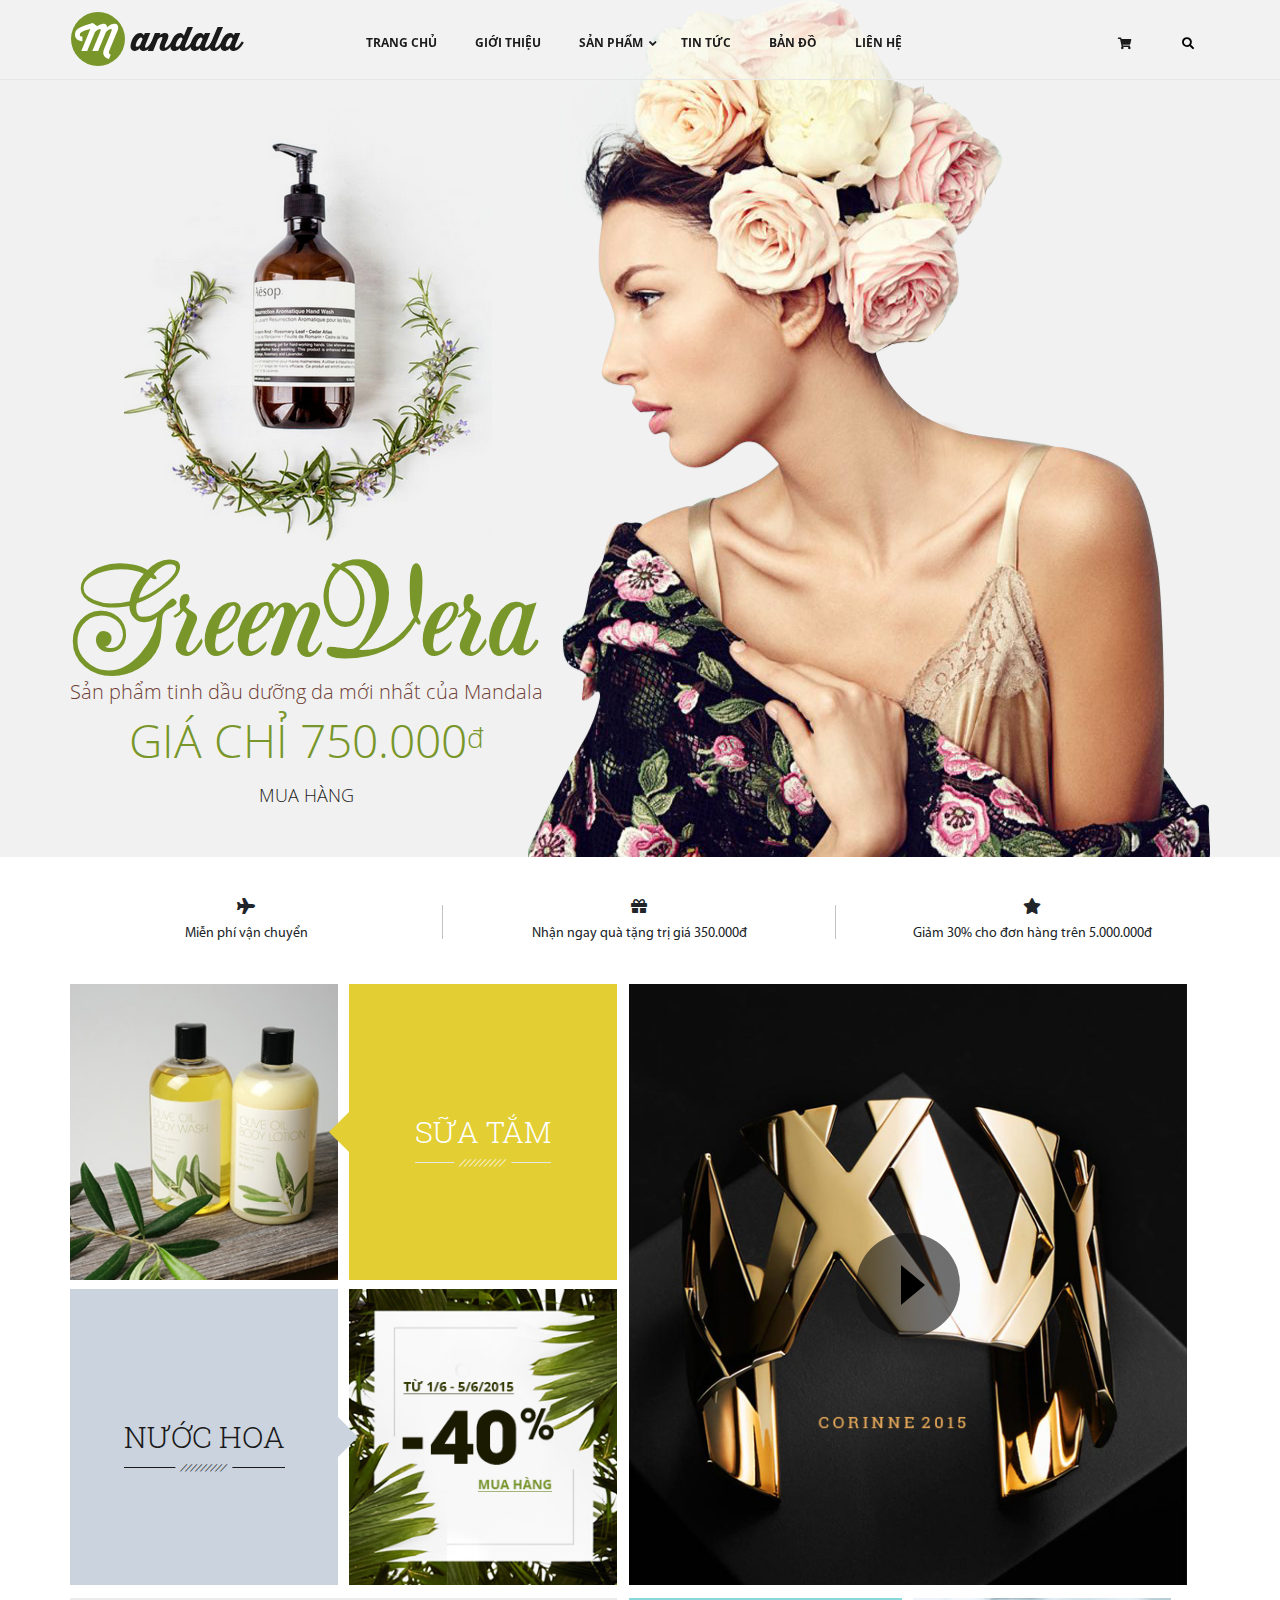
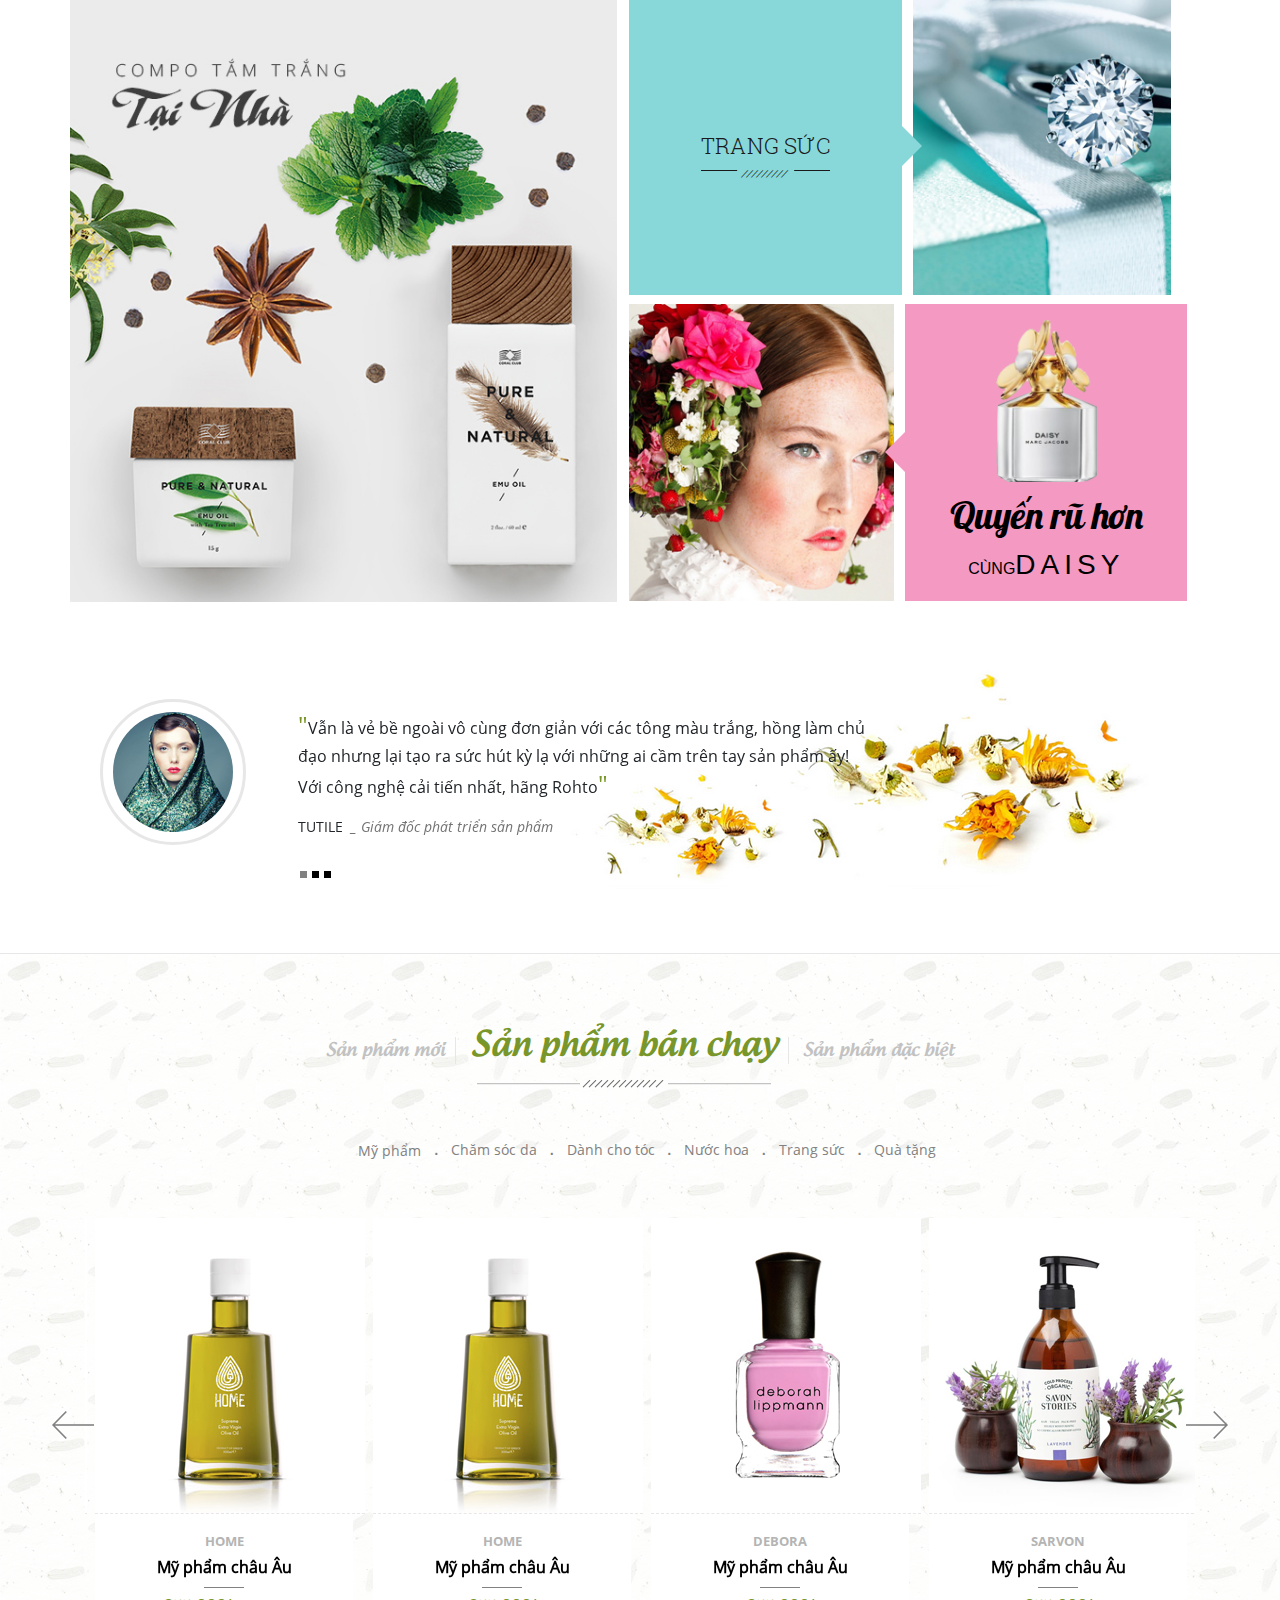
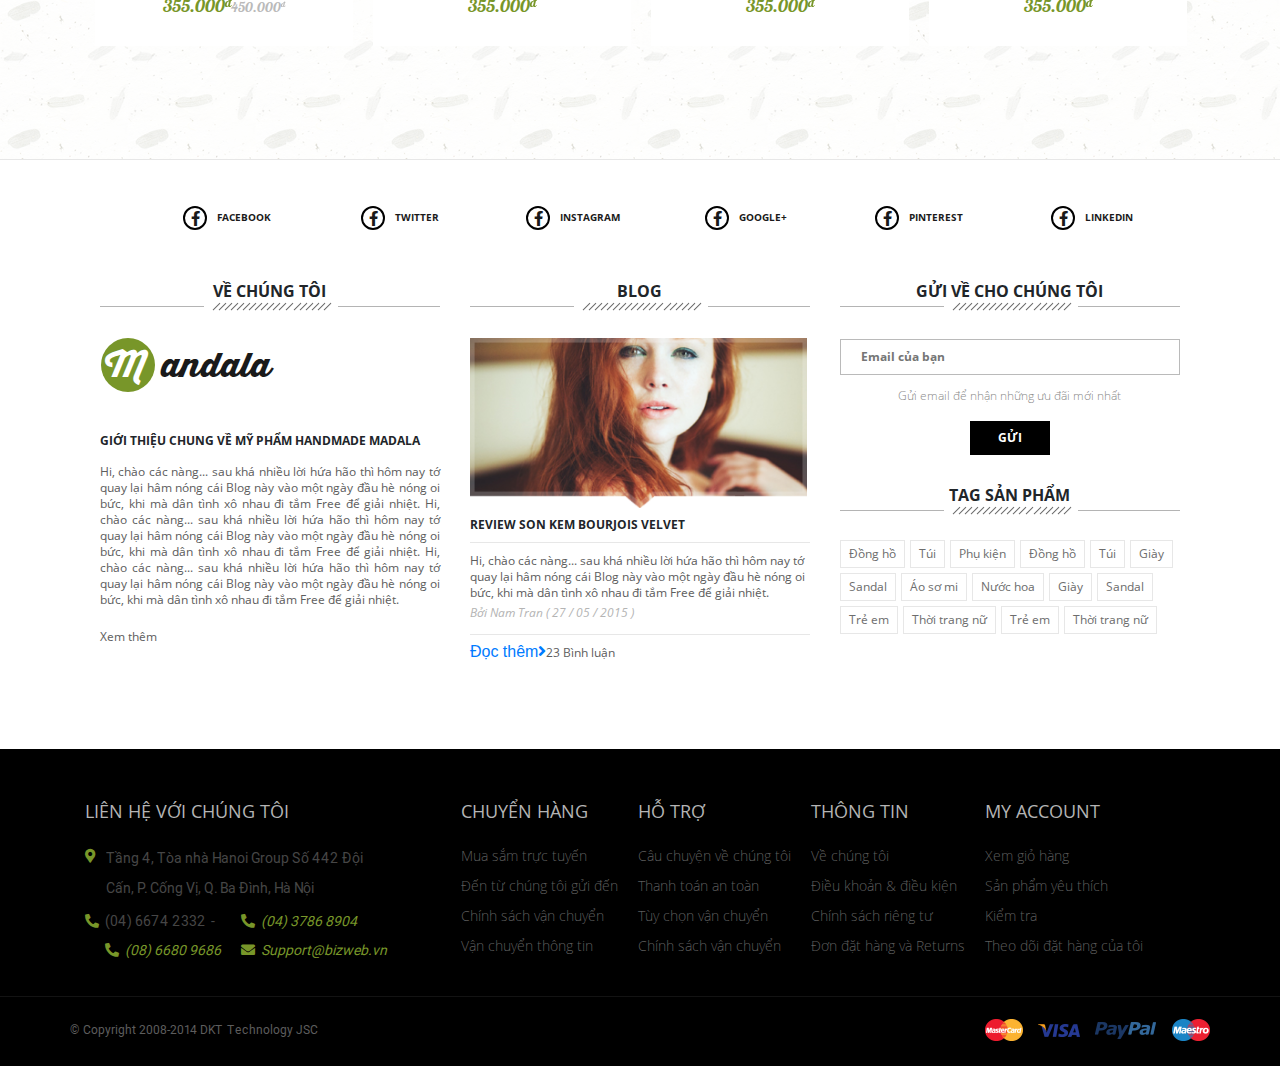
<file: index.html>
<!DOCTYPE html>
<html lang="en">
  <head>
    <meta charset="UTF-8"/>
    <meta name="viewport" content="width=device-width, initial-scale=1.0"/>
    <meta http-equiv="X-UA-Compatible" content="ie=edge"/>
    <link rel="shortcut icon" href="img/shortcut_icon.PNG"/>
    <link rel="stylesheet" href="bootstrap-library/css/bootstrap-grid.min.css"/>
    <link rel="stylesheet" href="bootstrap-library/css/bootstrap-reboot.min.css"/>
    <link rel="stylesheet" href="bootstrap-library/css/bootstrap.min.css"/>
    <link rel="stylesheet" href="css/main.css"/>
    <link rel="stylesheet" href="css/slick.css"/>
    <link rel="stylesheet" href="https://cdnjs.cloudflare.com/ajax/libs/font-awesome/5.10.2/css/all.min.css"/>
    <script src="https://ajax.googleapis.com/ajax/libs/jquery/3.4.1/jquery.min.js"></script>
    <script src="bootstrap-library/js/bootstrap.min.js"></script>
    <title>Mandala | Home</title>
  </head>
  <body>
    <!-- header-->
    <header class="header js-header">
      <div class="container">
        <div class="row">
          <!-- logo-->
          <h1 class="header__logo"><a href="#">Mandala</a></h1>
          <!-- end logo-->
          <div class="header__collapse-button">
            <button class="button-collapse js-button-collapse" type="button"><i class="fas fa-bars"></i></button>
          </div>
          <!-- navigation-->
          <nav class="header__nav js-header-nav">
            <ul class="nav">
              <li class="nav__item"><a class="nav__link" href="#">Trang chủ</a></li>
              <li class="nav__item"><a class="nav__link" href="#">Giới thiệu</a></li>
              <li class="nav__item"><a class="nav__link" href="#" data-dropdown="dropdown">Sản Phẩm<i class="fas fa-angle-down"></i></a>
                <ul class="nav__children nav triangle-up triangle-up--green">
                  <li class="nav__item"><a class="nav__link" href="#">Dưỡng da</a>
                    <ul class="nav__item--care">
                      <li class="nav__children--care"><a href="#">Áo khoác</a></li>
                      <li class="nav__children--care"><a href="#">Bộ áo liền quần</a></li>
                      <li class="nav__children--care"><a href="#">Dresses</a></li>
                      <li class="nav__children--care"><a href="#">Quần / Váy</a></li>
                      <li class="nav__children--care"><a href="#">Quần short</a></li>
                      <li class="nav__children--care"><a href="#">Quần jeans</a></li>
                      <li class="nav__children--care"><a href="#">Đồ đan</a></li>
                      <li class="nav__children--care"><a href="#">Áo nỉ</a></li>
                    </ul>
                  </li>
                  <li class="nav__item"><a class="nav__link" href="#">Nước hoa</a>
                    <ul class="nav__item--care">
                      <li class="nav__children--care"><a href="#">Áo cánh / Áo sơ mi</a></li>
                      <li class="nav__children--care"><a href="#">Túi xách &amp; Ba lô</a></li>
                      <li class="nav__children--care"><a href="#">Khăn quàng cổ và Foulards</a></li>
                      <li class="nav__children--care"><a href="#">Dệt kim Hats &amp; Gloves</a></li>
                      <li class="nav__children--care"><a href="#">Vớ &amp; Socks</a></li>
                      <li class="nav__children--care"><a href="#">Jewerly</a></li>
                      <li class="nav__children--care"><a href="#">Bi bảo vệ</a></li>
                      <li class="nav__children--care"><a href="#">Giày</a></li>
                    </ul>
                  </li>
                  <li class="nav__item"><a class="nav__link" href="#">Trang sức</a>
                    <ul class="nav__item--care">
                      <li class="nav__children--care"><a href="#">Áo cánh / Áo sơ mi</a></li>
                      <li class="nav__children--care"><a href="#">Túi xách &amp; Ba lô</a></li>
                      <li class="nav__children--care"><a href="#">Khăn quàng cổ và Foulards</a></li>
                      <li class="nav__children--care"><a href="#">Dệt kim Hats &amp; Gloves</a></li>
                      <li class="nav__children--care"><a href="#">Vớ &amp; Socks</a></li>
                      <li class="nav__children--care"><a href="#">Jewerly</a></li>
                      <li class="nav__children--care"><a href="#">Bi bảo vệ</a></li>
                      <li class="nav__children--care"><a href="#">Giày</a></li>
                    </ul>
                  </li>
                </ul>
              </li>
              <li class="nav__item"><a class="nav__link" href="#">Tin tức</a></li>
              <li class="nav__item"><a class="nav__link" href="#">Bản đồ</a></li>
              <li class="nav__item"><a class="nav__link" href="#">Liên hệ</a></li>
            </ul>
          </nav>
          <!-- end navigation-->
          <div class="header__right">
            <!-- shopping-cart-->
            <div class="shopping-cart"><a class="shopping-cart__link" href="#"><i class="fas fa-shopping-cart"></i></a></div>
            <!-- end shopping-cart-->
            <!-- form-search-->
            <form class="form-search" action="#" method="GET">
              <div class="form-search__input-container form-search__hidden">
                <div class="form-search__main">
                  <button class="form-search__button js-close-button" type="button"><i class="fas fa-ellipsis-h"></i></button>
                  <input class="form-search__input" type="text" name="search" placeholder="Search..."/>
                </div>
              </div>
              <button class="form-search__button js-search-button" type="submit"><i class="fas fa-search"></i></button>
            </form>
            <!-- end form-seach-->
          </div>
        </div>
      </div>
    </header>
    <!-- end header-->
    <!-- body-->
    <!-- banner-->
    <section class="banner">
      <div class="container banner__container">
        <div class="banner__detail ads">
          <h2 class="ads__title">GreenVera</h2>
          <p class="ads__des">Sản phẩm tinh dầu dưỡng da mới nhất của Mandala</p>
          <p class="ads__price">Giá chỉ 750.000</p>
          <div class="ads__buy"><a class="ads__link" href="#">Mua hàng</a></div>
        </div>
      </div>
    </section>
    <!-- end banner-->
    <!-- showcase-->
    <section class="showicon">
      <div class="container">
        <!-- selling-services-->
        <div class="row selling-services">
          <div class="selling-services__item">
            <div class="selling-item__icon"><i class="fas fa-plane"></i></div>
            <div class="selling-services__des">Miễn phí vận chuyển</div>
          </div>
          <div class="divider"></div>
          <div class="selling-services__item">
            <div class="selling-item__icon"><i class="fas fa-gift"></i></div>
            <div class="selling-services__des">Nhận ngay quà tặng trị giá 350.000đ</div>
          </div>
          <div class="divider"></div>
          <div class="selling-services__item">
            <div class="selling-item__icon"><i class="fas fa-star"></i></div>
            <div class="selling-services__des">Giảm 30% cho đơn hàng trên 5.000.000đ</div>
          </div>
        </div>
        <!-- end selling-services-->
        <!-- categories-->
        <div class="categories">
          <div class="row">
            <div class="categories__multiple">
              <div class="categories__item categories__item--bottom clearfix">
                <div class="categories__image image"><a href="#"><img src="img/perfume.JPG" alt="Sữa Tắm"/></a></div>
                <div class="categories__title categories__title--sunny triangle-left triangle-left--sunny"><a class="title-link title-link--light title-link--bg-sunny" href="#">Sữa tắm</a></div>
              </div>
              <div class="categories__item clearfix">
                <div class="categories__image"><a href="#"><img src="img/saleoff.JPG" alt="Giảm giá"/></a></div>
                <div class="categories__title image categories__title--grapes triangle-right triangle-right--grapes"><a class="title-link title-link--dark title-link--bg-grapes" href="#">Nước hoa</a></div>
              </div>
            </div>
            <div class="categories__introduce categories__introduce--right">
              <div class="categories__item--video"><img src="img/crown.JPG" alt="Video"/>
                <div class="control">
                  <button class="control__button"></button>
                </div>
              </div>
            </div>
          </div>
          <div class="row">
            <div class="categories__introduce categories__introduce--left">
              <div class="categories__item"><a class="combo" href="#"><img src="img/combo.JPG" alt="Combo Tắm Trắng"/></a></div>
            </div>
            <div class="categories__multiple multiple1">
              <div class="categories__item1 categories__item--bottom clearfix"><a class="right" href="#"><img src="img/diamond_gift.JPG" alt="Trang Sức"/></a>
                <div class="categories__title categories__title--sea triangle-right triangle-right--sea"><a class="title-link title-link--dark title-link--bg-sea title-link--small" href="#">Trang sức</a></div>
              </div>
              <div class="categories__item1 clearfix"><a class="woman" href="#"><img src="img/flower_woman.JPG"/></a>
                <div class="categories__title categories__title--last categories__title--rose triangle-left triangle-left--rose"><a class="title-special" href="#"><img class="title-special__img" src="img/perfume.PNG" alt="Nước hoa"/>
                    <p class="title-special__intro">Quyến rũ hơn</p>
                    <p class="title-special__daisy"><span>cùng</span><span>Daisy</span></p></a></div>
              </div>
            </div>
          </div>
        </div>
        <!-- end categories-->
        <!-- review-->
        <div class="review">
          <div class="review__carousel js-review-carousel">
            <div class="review__item">
              <div class="review__author"><img class="review__author-ava" src="img/author_ava.JPG" alt="Author Tutile"/></div>
              <div class="review__des">
                <p class="review__text">Vẫn là vẻ bề ngoài vô cùng đơn giản với các tông màu trắng, hồng làm chủ đạo nhưng lại tạo ra sức hút kỳ lạ với những ai cầm trên tay sản phẩm ấy! Với công nghệ cải tiến nhất, hãng Rohto</p>
                <p class="review__signature"><span>Tutile</span><span>_ Giám đốc phát triển sản phẩm</span></p>
              </div>
            </div>
            <div class="review__item">
              <div class="review__author"><img class="review__author-ava" src="img/author_ava.JPG" alt="Author Tutile"/></div>
              <div class="review__des">
                <p class="review__text">Vẫn là vẻ bề ngoài vô cùng đơn giản với các tông màu trắng, hồng làm chủ đạo nhưng lại tạo ra sức hút kỳ lạ với những ai cầm trên tay sản phẩm ấy! Với công nghệ cải tiến nhất, hãng Rohto</p>
                <p class="review__signature"><span>Tutile</span><span>_ Giám đốc phát triển sản phẩm</span></p>
              </div>
            </div>
            <div class="review__item">
              <div class="review__author"><img class="review__author-ava" src="img/author_ava.JPG" alt="Author Tutile"/></div>
              <div class="review__des">
                <p class="review__text">Vẫn là vẻ bề ngoài vô cùng đơn giản với các tông màu trắng, hồng làm chủ đạo nhưng lại tạo ra sức hút kỳ lạ với những ai cầm trên tay sản phẩm ấy! Với công nghệ cải tiến nhất, hãng Rohto</p>
                <p class="review__signature"><span>Tutile</span><span>_ Giám đốc phát triển sản phẩm</span></p>
              </div>
            </div>
          </div>
          <div class="review__control js-review-control"></div>
        </div>
        <!-- end review-->
      </div>
    </section>
    <!-- end showcase-->
    <!-- carousel-product-->
    <section class="carousel-product">
      <!-- carousel-product-header-->
      <div class="carousel-product__header">
        <!-- carousel-product-tab for product type in caroussel-->
        <div class="tab js-tab">
          <h4 class="tab__item"><a class="tab__link" href="#" data-tab="new-product">Sản phẩm mới</a></h4><span class="divider"></span>
          <h4 class="tab__item"><a class="tab__link tab__active" href="#" data-tab="best-selling-product">Sản phẩm bán chạy</a></h4><span class="divider"></span>
          <h4 class="tab__item"><a class="tab__link" href="#" data-tab="special-product">Sản phẩm đặc biệt</a></h4>
        </div>
        <!-- end carousel-product-tab-->
        <!-- carousel-product-nav for category-->
        <div class="carousel-product__nav">
          <ul class="nav">
            <li class="nav__item first"><a class="nav__link" href="#">Mỹ phẩm</a></li>
            <li class="nav__item"><a class="nav__link" href="#">Chăm sóc da</a></li>
            <li class="nav__item"><a class="nav__link" href="#">Dành cho tóc</a></li>
            <li class="nav__item"><a class="nav__link" href="#">Nước hoa</a></li>
            <li class="nav__item"><a class="nav__link" href="#">Trang sức</a></li>
            <li class="nav__item"><a class="nav__link" href="#">Quà tặng</a></li>
          </ul>
        </div>
        <!-- end carousel-product-nav-->
      </div>
      <!-- end carousel-product-header-->
      <!-- carousel-product-main-->
      <!-- carousel-new-product-->
      <div class="container carousel-product__main" id="new-product">
        <div class="carousel-product__products clearfix js-carousel-product">
          <!-- carousel-product-item-->
          <div class="carousel-product__item product"><img class="product__img" src="img/oil_yellow.JPG" alt="Son Môi"/>
            <div class="product__detail"><a class="product__name" href="#">Home</a><a class="product__type" href="#">Mỹ phẩm châu Âu</a>
              <p class="product__price"><span>355.000</span><span>450.000</span></p>
            </div>
            <div class="product__interact"><a class="product__buy" href="#">Mua hàng</a>
              <button class="product__love" type="button"><i class="fas fa-heart"></i></button>
              <button class="product__change" type="button"><i class="fas fa-sync-alt"></i></button>
            </div>
          </div>
          <div class="carousel-product__item product"><img class="product__img" src="img/oil_yellow.JPG" alt="Son Môi"/>
            <div class="product__detail"><a class="product__name" href="#">Home</a><a class="product__type" href="#">Mỹ phẩm châu Âu</a>
              <p class="product__price"><span>355.000</span></p>
            </div>
            <div class="product__interact"><a class="product__buy" href="#">Mua hàng</a>
              <button class="product__love" type="button"><i class="fas fa-heart"></i></button>
              <button class="product__change" type="button"><i class="fas fa-sync-alt"></i></button>
            </div>
          </div>
          <div class="carousel-product__item product"><img class="product__img" src="img/nail_pink.JPG" alt="Son Môi"/>
            <div class="product__detail"><a class="product__name" href="#">Debora</a><a class="product__type" href="#">Mỹ phẩm châu Âu</a>
              <p class="product__price"><span>355.000</span></p>
            </div>
            <div class="product__interact"><a class="product__buy" href="#">Mua hàng</a>
              <button class="product__love" type="button"><i class="fas fa-heart"></i></button>
              <button class="product__change" type="button"><i class="fas fa-sync-alt"></i></button>
            </div>
          </div>
          <div class="carousel-product__item product"><img class="product__img" src="img/wash_bottle.JPG" alt="Son Môi"/>
            <div class="product__detail"><a class="product__name" href="#">Sarvon</a><a class="product__type" href="#">Mỹ phẩm châu Âu</a>
              <p class="product__price"><span>355.000</span></p>
            </div>
            <div class="product__interact"><a class="product__buy" href="#">Mua hàng</a>
              <button class="product__love" type="button"><i class="fas fa-heart"></i></button>
              <button class="product__change" type="button"><i class="fas fa-sync-alt"></i></button>
            </div>
          </div>
          <div class="carousel-product__item product"><img class="product__img" src="img/cream_other.JPG" alt="Son Môi"/>
            <div class="product__detail"><a class="product__name" href="#">Tiffany</a><a class="product__type" href="#">Mỹ phẩm châu Âu</a>
              <p class="product__price"><span>355.000</span></p>
            </div>
            <div class="product__interact"><a class="product__buy" href="#">Mua hàng</a>
              <button class="product__love" type="button"><i class="fas fa-heart"></i></button>
              <button class="product__change" type="button"><i class="fas fa-sync-alt"></i></button>
            </div>
          </div>
          <div class="carousel-product__item product"><img class="product__img" src="img/lipstick_blue.JPG" alt="Son Môi"/>
            <div class="product__detail"><a class="product__name" href="#">Ohui</a><a class="product__type" href="#">Mỹ phẩm châu Âu</a>
              <p class="product__price"><span>355.000</span></p>
            </div>
            <div class="product__interact"><a class="product__buy" href="#">Mua hàng</a>
              <button class="product__love" type="button"><i class="fas fa-heart"></i></button>
              <button class="product__change" type="button"><i class="fas fa-sync-alt"></i></button>
            </div>
          </div>
          <!-- end carousel-product-item-->
        </div>
        <!-- end carousel-product-main-->
        <!-- carousel-product-control-->
        <div class="carousel-product__control">
          <button class="control-prev slick-prev" type="button"><img src="img/previous.PNG" alt="Previous"/></button>
          <button class="control-next slick-next" type="button"><img src="img/next.PNG" alt="Next"/></button>
        </div>
        <!-- end carousel-product-control-->
      </div>
      <!-- end carousel-new-product-->
      <!-- carousel-best-selling-product-->
      <div class="container carousel-product__main" id="best-selling-product">
        <div class="carousel-product__products clearfix js-carousel-product">
          <!-- carousel-product-item-->
          <div class="carousel-product__item product"><img class="product__img" src="img/oil_yellow.JPG" alt="Son Môi"/>
            <div class="product__detail"><a class="product__name" href="#">Home</a><a class="product__type" href="#">Mỹ phẩm châu Âu</a>
              <p class="product__price"><span>355.000</span><span>450.000</span></p>
            </div>
            <div class="product__interact"><a class="product__buy" href="#">Mua hàng</a>
              <button class="product__love" type="button"><i class="fas fa-heart"></i></button>
              <button class="product__change" type="button"><i class="fas fa-sync-alt"></i></button>
            </div>
          </div>
          <div class="carousel-product__item product"><img class="product__img" src="img/oil_yellow.JPG" alt="Son Môi"/>
            <div class="product__detail"><a class="product__name" href="#">Home</a><a class="product__type" href="#">Mỹ phẩm châu Âu</a>
              <p class="product__price"><span>355.000</span></p>
            </div>
            <div class="product__interact"><a class="product__buy" href="#">Mua hàng</a>
              <button class="product__love" type="button"><i class="fas fa-heart"></i></button>
              <button class="product__change" type="button"><i class="fas fa-sync-alt"></i></button>
            </div>
          </div>
          <div class="carousel-product__item product"><img class="product__img" src="img/nail_pink.JPG" alt="Son Môi"/>
            <div class="product__detail"><a class="product__name" href="#">Debora</a><a class="product__type" href="#">Mỹ phẩm châu Âu</a>
              <p class="product__price"><span>355.000</span></p>
            </div>
            <div class="product__interact"><a class="product__buy" href="#">Mua hàng</a>
              <button class="product__love" type="button"><i class="fas fa-heart"></i></button>
              <button class="product__change" type="button"><i class="fas fa-sync-alt"></i></button>
            </div>
          </div>
          <div class="carousel-product__item product"><img class="product__img" src="img/wash_bottle.JPG" alt="Son Môi"/>
            <div class="product__detail"><a class="product__name" href="#">Sarvon</a><a class="product__type" href="#">Mỹ phẩm châu Âu</a>
              <p class="product__price"><span>355.000</span></p>
            </div>
            <div class="product__interact"><a class="product__buy" href="#">Mua hàng</a>
              <button class="product__love" type="button"><i class="fas fa-heart"></i></button>
              <button class="product__change" type="button"><i class="fas fa-sync-alt"></i></button>
            </div>
          </div>
          <div class="carousel-product__item product"><img class="product__img" src="img/cream_other.JPG" alt="Son Môi"/>
            <div class="product__detail"><a class="product__name" href="#">Tiffany</a><a class="product__type" href="#">Mỹ phẩm châu Âu</a>
              <p class="product__price"><span>355.000</span></p>
            </div>
            <div class="product__interact"><a class="product__buy" href="#">Mua hàng</a>
              <button class="product__love" type="button"><i class="fas fa-heart"></i></button>
              <button class="product__change" type="button"><i class="fas fa-sync-alt"></i></button>
            </div>
          </div>
          <div class="carousel-product__item product"><img class="product__img" src="img/lipstick_blue.JPG" alt="Son Môi"/>
            <div class="product__detail"><a class="product__name" href="#">Ohui</a><a class="product__type" href="#">Mỹ phẩm châu Âu</a>
              <p class="product__price"><span>355.000</span></p>
            </div>
            <div class="product__interact"><a class="product__buy" href="#">Mua hàng</a>
              <button class="product__love" type="button"><i class="fas fa-heart"></i></button>
              <button class="product__change" type="button"><i class="fas fa-sync-alt"></i></button>
            </div>
          </div>
          <!-- end carousel-product-item-->
        </div>
        <!-- end carousel-product-main-->
        <!-- carousel-product-control-->
        <div class="carousel-product__control">
          <button class="control-prev slick-prev" type="button"><img src="img/previous.PNG" alt="Previous"/></button>
          <button class="control-next slick-next" type="button"><img src="img/next.PNG" alt="Next"/></button>
        </div>
        <!-- end carousel-product-control-->
      </div>
      <!-- end carousel-best-selling-product-->
      <!-- carousel-special-product-->
      <div class="container carousel-product__main" id="special-product">
        <div class="carousel-product__products clearfix js-carousel-product">
          <!-- carousel-product-item-->
          <div class="carousel-product__item product"><img class="product__img" src="img/oil_yellow.JPG" alt="Son Môi"/>
            <div class="product__detail"><a class="product__name" href="#">Home</a><a class="product__type" href="#">Mỹ phẩm châu Âu</a>
              <p class="product__price"><span>355.000</span><span>450.000</span></p>
            </div>
            <div class="product__interact"><a class="product__buy" href="#">Mua hàng</a>
              <button class="product__love" type="button"><i class="fas fa-heart"></i></button>
              <button class="product__change" type="button"><i class="fas fa-sync-alt"></i></button>
            </div>
          </div>
          <div class="carousel-product__item product"><img class="product__img" src="img/oil_yellow.JPG" alt="Son Môi"/>
            <div class="product__detail"><a class="product__name" href="#">Home</a><a class="product__type" href="#">Mỹ phẩm châu Âu</a>
              <p class="product__price"><span>355.000</span></p>
            </div>
            <div class="product__interact"><a class="product__buy" href="#">Mua hàng</a>
              <button class="product__love" type="button"><i class="fas fa-heart"></i></button>
              <button class="product__change" type="button"><i class="fas fa-sync-alt"></i></button>
            </div>
          </div>
          <div class="carousel-product__item product"><img class="product__img" src="img/nail_pink.JPG" alt="Son Môi"/>
            <div class="product__detail"><a class="product__name" href="#">Debora</a><a class="product__type" href="#">Mỹ phẩm châu Âu</a>
              <p class="product__price"><span>355.000</span></p>
            </div>
            <div class="product__interact"><a class="product__buy" href="#">Mua hàng</a>
              <button class="product__love" type="button"><i class="fas fa-heart"></i></button>
              <button class="product__change" type="button"><i class="fas fa-sync-alt"></i></button>
            </div>
          </div>
          <div class="carousel-product__item product"><img class="product__img" src="img/wash_bottle.JPG" alt="Son Môi"/>
            <div class="product__detail"><a class="product__name" href="#">Sarvon</a><a class="product__type" href="#">Mỹ phẩm châu Âu</a>
              <p class="product__price"><span>355.000</span></p>
            </div>
            <div class="product__interact"><a class="product__buy" href="#">Mua hàng</a>
              <button class="product__love" type="button"><i class="fas fa-heart"></i></button>
              <button class="product__change" type="button"><i class="fas fa-sync-alt"></i></button>
            </div>
          </div>
          <div class="carousel-product__item product"><img class="product__img" src="img/cream_other.JPG" alt="Son Môi"/>
            <div class="product__detail"><a class="product__name" href="#">Tiffany</a><a class="product__type" href="#">Mỹ phẩm châu Âu</a>
              <p class="product__price"><span>355.000</span></p>
            </div>
            <div class="product__interact"><a class="product__buy" href="#">Mua hàng</a>
              <button class="product__love" type="button"><i class="fas fa-heart"></i></button>
              <button class="product__change" type="button"><i class="fas fa-sync-alt"></i></button>
            </div>
          </div>
          <div class="carousel-product__item product"><img class="product__img" src="img/lipstick_blue.JPG" alt="Son Môi"/>
            <div class="product__detail"><a class="product__name" href="#">Ohui</a><a class="product__type" href="#">Mỹ phẩm châu Âu</a>
              <p class="product__price"><span>355.000</span></p>
            </div>
            <div class="product__interact"><a class="product__buy" href="#">Mua hàng</a>
              <button class="product__love" type="button"><i class="fas fa-heart"></i></button>
              <button class="product__change" type="button"><i class="fas fa-sync-alt"></i></button>
            </div>
          </div>
          <!-- end carousel-product-item-->
        </div>
        <!-- end carousel-product-main-->
        <!-- carousel-product-control-->
        <div class="carousel-product__control">
          <button class="control-prev slick-prev" type="button"><img src="img/previous.PNG" alt="Previous"/></button>
          <button class="control-next slick-next" type="button"><img src="img/next.PNG" alt="Next"/></button>
        </div>
        <!-- end carousel-product-control-->
      </div>
      <!-- end carousel-special-product-->
    </section>
    <!-- end carousel-product-->
    <section class="contact">
      <!-- social-link-->
      <div class="social">
        <ul class="nav">
          <li class="nav__item"><a class="nav__link" href="#"><span class="social__icon"><i class="fab fa-facebook-f"></i></span>Facebook</a></li>
          <li class="nav__item"><a class="nav__link" href="#"><span class="social__icon"><i class="fab fa-facebook-f"></i></span>Twitter</a></li>
          <li class="nav__item"><a class="nav__link" href="#"><span class="social__icon"><i class="fab fa-facebook-f"></i></span>Instagram</a></li>
          <li class="nav__item"><a class="nav__link" href="#"><span class="social__icon"><i class="fab fa-facebook-f"></i></span>Google+</a></li>
          <li class="nav__item"><a class="nav__link" href="#"><span class="social__icon"><i class="fab fa-facebook-f"></i></span>Pinterest</a></li>
          <li class="nav__item"><a class="nav__link" href="#"><span class="social__icon"><i class="fab fa-facebook-f"></i></span>Linkedin</a></li>
        </ul>
      </div>
      <!-- end social-link-->
      <div class="container clearfix">
        <!-- about-us-->
        <div class="contact__item about-us">
          <h3 class="contact__title">Về chúng tôi</h3>
          <p class="header__logo"><a href="#">Mandala</a></p>
          <div class="about-us__detail">
            <p class="about-us__intro">Giới thiệu chung về mỹ phẩm handmade Madala</p>
            <p class="about-us__des">
              Hi, chào các nàng... sau khá nhiều lời hứa hão thì hôm nay tớ quay lại hâm nóng cái Blog này vào một ngày
              đầu hè nóng oi bức, khi mà dân tình xô nhau đi tắm Free để giải nhiệt.
              Hi, chào các nàng... sau khá nhiều lời hứa hão thì hôm nay tớ quay lại hâm nóng cái Blog này vào một ngày
              đầu hè nóng oi bức, khi mà dân tình xô nhau đi tắm Free để giải nhiệt.
              Hi, chào các nàng... sau khá nhiều lời hứa hão thì hôm nay tớ quay lại hâm nóng cái Blog này vào một ngày
              đầu hè nóng oi bức, khi mà dân tình xô nhau đi tắm Free để giải nhiệt.
            </p>
            <div class="about-us__see-more"><a href="#">Xem thêm</a></div>
          </div>
        </div>
        <!-- end about-us-->
        <!-- blog-->
        <div class="contact__item blog">
          <h3 class="contact__title">Blog</h3><img class="blog__img" src="img/blog_img.PNG" alt="Blog Avatar"/>
          <div class="blog__detail">
            <p class="blog__intro">Review son kem Bourjois Velvet</p>
            <p class="blog__des">Hi, chào các nàng... sau khá nhiều lời hứa hão thì hôm nay tớ quay lại hâm nóng cái Blog này vào một ngày đầu hè nóng oi bức, khi mà dân tình xô nhau đi tắm Free để giải nhiệt.</p>
            <p class="blog__author">Bởi Nam Tran ( 27 / 05 / 2015 )</p>
            <div class="blog__more clearfix"><a class="blog-read__more" href="#">Đọc thêm<i class="fas fa-angle-right"></i></a><a class="blog__comment right" href="#">23 Bình luận</a></div>
          </div>
        </div>
        <!-- end blog-->
        <div class="contact__item others">
          <!-- mail-->
          <div class="mail-us">
            <h3 class="contact__title">Gửi về cho chúng tôi</h3>
            <form class="mail-us__form" action="#" method="POST">
              <input class="mail-us__email" type="email" name="email" placeholder="Email của bạn"/>
              <p class="mail-us__des">Gửi email để nhận những ưu đãi mới nhất</p>
              <input class="mail-us__button" type="submit" value="Gửi"/>
            </form>
          </div>
          <!-- end mail-us-->
          <!-- tag-product-->
          <div class="tag-product">
            <h3 class="contact__title">Tag sản phẩm</h3>
            <div class="tag-product__wrapper-item"><a class="tag-product__item" href="#">Đồng hồ</a><a class="tag-product__item" href="#">Túi</a><a class="tag-product__item" href="#">Phụ kiện</a><a class="tag-product__item" href="#">Đồng hồ</a><a class="tag-product__item" href="#">Túi</a><a class="tag-product__item" href="#">Giày</a><a class="tag-product__item" href="#">Sandal</a><a class="tag-product__item" href="#">Áo sơ mi</a><a class="tag-product__item" href="#">Nước hoa</a><a class="tag-product__item" href="#">Giày</a><a class="tag-product__item" href="#">Sandal</a><a class="tag-product__item" href="#">Trẻ em</a><a class="tag-product__item" href="#">Thời trang nữ</a><a class="tag-product__item" href="#">Trẻ em</a><a class="tag-product__item" href="#">Thời trang nữ</a>
            </div>
          </div>
          <!-- end tag-product-->
        </div>
      </div>
    </section>
    <!-- end contact-->
    <!-- end body-->
    <footer class="footer">
      <div class="container main-footer">
        <div class="row">
          <!-- contact-us-->
          <div class="contact-us main-footer__item">
            <h4 class="main-footer__title">Liên hệ với chúng tôi</h4>
            <div class="contact-us__content">
              <p class="contact-us__address"><i class="fas fa-map-marker-alt"></i><span>Tầng 4, Tòa nhà Hanoi Group Số 442 Đội Cấn, P. Cống Vị, Q. Ba Đình, Hà Nội</span></p>
              <p class="contact-us__others"><span class="contact-us__item"><i class="fas fa-phone-alt"></i>(04) 6674 2332</span><span class="contact-us__hyphen">-</span><span class="contact-us__item"><i class="fas fa-phone-alt"></i>(04) 3786 8904</span></p>
              <p class="contact-us__others"><span class="contact-us__item"><i class="fas fa-phone-alt"></i>(08) 6680 9686</span><a class="contact-us__item" href="mailto:Support@bizweb.vn"><i class="fas fa-envelope"></i>Support@bizweb.vn</a></p>
            </div>
          </div>
          <div class="footer-others main-footer__item">
            <h4 class="main-footer__title">Chuyển hàng</h4>
            <ul class="footer-others__content">
              <li class="footer-others__item"><a class="footer-others__link" href="#">Mua sắm trực tuyến</a></li>
              <li class="footer-others__item"><a class="footer-others__link" href="#">Đến từ chúng tôi gửi đến</a></li>
              <li class="footer-others__item"><a class="footer-others__link" href="#">Chính sách vận chuyển</a></li>
              <li class="footer-others__item"><a class="footer-others__link" href="#">Vận chuyển thông tin</a></li>
            </ul>
          </div>
          <div class="footer-others main-footer__item">
            <h4 class="main-footer__title">Hỗ trợ</h4>
            <ul class="footer-others__content">
              <li class="footer-others__item"><a class="footer-others__link" href="#">Câu chuyện về chúng tôi</a></li>
              <li class="footer-others__item"><a class="footer-others__link" href="#">Thanh toán an toàn</a></li>
              <li class="footer-others__item"><a class="footer-others__link" href="#">Tùy chọn vận chuyển</a></li>
              <li class="footer-others__item"><a class="footer-others__link" href="#">Chính sách vận chuyển</a></li>
            </ul>
          </div>
          <div class="footer-others main-footer__item">
            <h4 class="main-footer__title">Thông tin</h4>
            <ul class="footer-others__content">
              <li class="footer-others__item"><a class="footer-others__link" href="#">Về chúng tôi</a></li>
              <li class="footer-others__item"><a class="footer-others__link" href="#">Điều khoản &amp; điều kiện</a></li>
              <li class="footer-others__item"><a class="footer-others__link" href="#">Chính sách riêng tư</a></li>
              <li class="footer-others__item"><a class="footer-others__link" href="#">Đơn đặt hàng và Returns</a></li>
            </ul>
          </div>
          <div class="footer-others main-footer__item">
            <h4 class="main-footer__title">My account</h4>
            <ul class="footer-others__content">
              <li class="footer-others__item"><a class="footer-others__link" href="#">Xem giỏ hàng</a></li>
              <li class="footer-others__item"><a class="footer-others__link" href="#">Sản phẩm yêu thích</a></li>
              <li class="footer-others__item"><a class="footer-others__link" href="#">Kiểm tra</a></li>
              <li class="footer-others__item"><a class="footer-others__link" href="#">Theo dõi đặt hàng của tôi</a></li>
            </ul>
          </div>
        </div>
      </div>
      <div class="footer__end">
        <div class="container">
          <div class="row">
            <!-- copyright-->
            <div class="copyright">
              <p class="copyright__text">&copy; Copyright 2008-2014 DKT Technology JSC</p>
            </div>
            <!-- end copyright-->
            <!-- payment-->
            <div class="payment"><a class="payment__type" href="#"><img src="img/mastercard.PNG" alt="MasterCard"/></a><a class="payment__type" href="#"><img src="img/visa.PNG" alt="Visa"/></a><a class="payment__type" href="#"><img src="img/paypal.PNG" alt="PayPal"/></a><a class="payment__type" href="#"><img src="img/maestro.PNG" alt="Maestro"/></a></div>
            <!-- end payment-->
          </div>
        </div>
      </div>
    </footer>
    <!-- script-->
    <script src="js/jquery-3.4.1.min.js"></script>
    <script src="js/slick.min.js"></script>
    <script src="js/master.js"></script>
    <!-- end script-->
  </body>
</html>
</file>
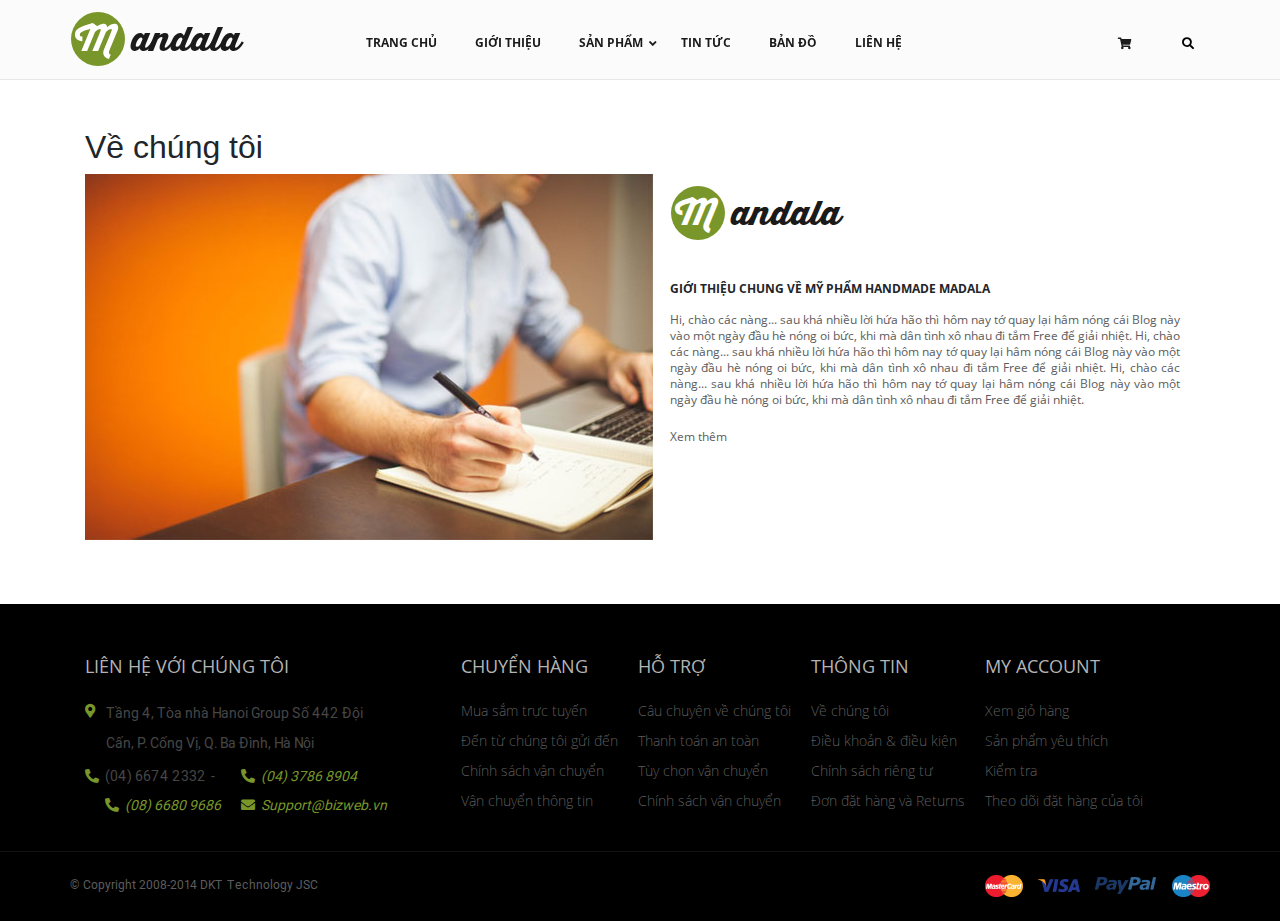
<file: about.html>
<!DOCTYPE html>
<html lang="en">
  <head>
    <meta charset="UTF-8"/>
    <meta name="viewport" content="width=device-width, initial-scale=1.0"/>
    <meta http-equiv="X-UA-Compatible" content="ie=edge"/>
    <link rel="shortcut icon" href="img/shortcut_icon.PNG"/>
    <link rel="stylesheet" href="bootstrap-library/css/bootstrap-grid.min.css"/>
    <link rel="stylesheet" href="bootstrap-library/css/bootstrap-reboot.min.css"/>
    <link rel="stylesheet" href="bootstrap-library/css/bootstrap.min.css"/>
    <link rel="stylesheet" href="css/main.css"/>
    <link rel="stylesheet" href="css/slick.css"/>
    <link rel="stylesheet" href="https://cdnjs.cloudflare.com/ajax/libs/font-awesome/5.10.2/css/all.min.css"/>
    <script src="https://ajax.googleapis.com/ajax/libs/jquery/3.4.1/jquery.min.js"></script>
    <script src="bootstrap-library/js/bootstrap.min.js"></script>
    <title>Mandala | Home</title>
  </head>
  <body>
    <!-- header-->
    <header class="header">
      <div class="container">
        <div class="row">
          <!-- logo-->
          <h1 class="header__logo"><a href="#">Mandala</a></h1>
          <!-- end logo-->
          <div class="header__collapse--button">
            <button class="button-collapse js-button-collapse" type="button"><i class="fas fa-bars"></i></button>
          </div>
          <!-- navigation-->
          <nav class="header__nav">
            <ul class="nav">
              <li class="nav__item"><a class="nav__link" href="#">Trang chủ</a></li>
              <li class="nav__item"><a class="nav__link" href="#">Giới thiệu</a></li>
              <li class="nav__item"><a class="nav__link" href="#" data-dropdown="dropdown">Sản Phẩm<i class="fas fa-angle-down"></i></a>
                <ul class="nav__children nav triangle-up triangle-up--green">
                  <li class="nav__item"><a class="nav__link" href="#">Dưỡng da</a>
                    <ul class="nav__item--care">
                      <li class="nav__children--care"><a href="#">Áo khoác</a></li>
                      <li class="nav__children--care"><a href="#">Bộ áo liền quần</a></li>
                      <li class="nav__children--care"><a href="#">Dresses</a></li>
                      <li class="nav__children--care"><a href="#">Quần / Váy</a></li>
                      <li class="nav__children--care"><a href="#">Quần short</a></li>
                      <li class="nav__children--care"><a href="#">Quần jeans</a></li>
                      <li class="nav__children--care"><a href="#">Đồ đan</a></li>
                      <li class="nav__children--care"><a href="#">Áo nỉ</a></li>
                    </ul>
                  </li>
                  <li class="nav__item"><a class="nav__link" href="#">Nước hoa</a>
                    <ul class="nav__item--care">
                      <li class="nav__children--care"><a href="#">Áo cánh / Áo sơ mi</a></li>
                      <li class="nav__children--care"><a href="#">Túi xách &amp; Ba lô</a></li>
                      <li class="nav__children--care"><a href="#">Khăn quàng cổ và Foulards</a></li>
                      <li class="nav__children--care"><a href="#">Dệt kim Hats &amp; Gloves</a></li>
                      <li class="nav__children--care"><a href="#">Vớ &amp; Socks</a></li>
                      <li class="nav__children--care"><a href="#">Jewerly</a></li>
                      <li class="nav__children--care"><a href="#">Bi bảo vệ</a></li>
                      <li class="nav__children--care"><a href="#">Giày</a></li>
                    </ul>
                  </li>
                  <li class="nav__item"><a class="nav__link" href="#">Trang sức</a>
                    <ul class="nav__item--care">
                      <li class="nav__children--care"><a href="#">Áo cánh / Áo sơ mi</a></li>
                      <li class="nav__children--care"><a href="#">Túi xách &amp; Ba lô</a></li>
                      <li class="nav__children--care"><a href="#">Khăn quàng cổ và Foulards</a></li>
                      <li class="nav__children--care"><a href="#">Dệt kim Hats &amp; Gloves</a></li>
                      <li class="nav__children--care"><a href="#">Vớ &amp; Socks</a></li>
                      <li class="nav__children--care"><a href="#">Jewerly</a></li>
                      <li class="nav__children--care"><a href="#">Bi bảo vệ</a></li>
                      <li class="nav__children--care"><a href="#">Giày</a></li>
                    </ul>
                  </li>
                </ul>
              </li>
              <li class="nav__item"><a class="nav__link" href="#">Tin tức</a></li>
              <li class="nav__item"><a class="nav__link" href="#">Bản đồ</a></li>
              <li class="nav__item"><a class="nav__link" href="#">Liên hệ</a></li>
            </ul>
          </nav>
          <!-- end navigation-->
          <div class="header__right">
            <!-- shopping-cart-->
            <div class="shopping-cart"><a class="shopping-cart__link" href="#"><i class="fas fa-shopping-cart"></i></a></div>
            <!-- end shopping-cart-->
            <!-- form-search-->
            <form class="form-search" action="#" method="GET">
              <div class="form-search__input-container form-search__hidden">
                <div class="form-search__main">
                  <button class="form-search__button js-close-button" type="button"><i class="fas fa-ellipsis-h"></i></button>
                  <input class="form-search__input" type="text" name="search" placeholder="Search..."/>
                </div>
              </div>
              <button class="form-search__button js-search-button" type="submit"><i class="fas fa-search"></i></button>
            </form>
            <!-- end form-seach-->
          </div>
        </div>
      </div>
    </header>
    <!-- end header-->
    <!--body-->
    <div class="container about">
      <h2 class="about-title">Về chúng tôi</h2>
      <div class="row">
        <div class="col-md-6"><img src="img/about_us.jpg"/></div>
        <div class="col-md-6">
          <div class="contact__item about_us">
            <p class="header__logo"><a href="#">Mandala</a></p>
            <div class="about-us__detail">
              <p class="about-us__intro">Giới thiệu chung về mỹ phẩm handmade Madala</p>
              <p class="about-us__des">
                Hi, chào các nàng... sau khá nhiều lời hứa hão thì hôm nay tớ quay lại hâm nóng cái Blog này vào một ngày
                đầu hè nóng oi bức, khi mà dân tình xô nhau đi tắm Free để giải nhiệt.
                Hi, chào các nàng... sau khá nhiều lời hứa hão thì hôm nay tớ quay lại hâm nóng cái Blog này vào một ngày
                đầu hè nóng oi bức, khi mà dân tình xô nhau đi tắm Free để giải nhiệt.
                Hi, chào các nàng... sau khá nhiều lời hứa hão thì hôm nay tớ quay lại hâm nóng cái Blog này vào một ngày
                đầu hè nóng oi bức, khi mà dân tình xô nhau đi tắm Free để giải nhiệt.
              </p>
              <div class="about-us__see-more"><a href="#">Xem thêm</a></div>
            </div>
          </div>
        </div>
      </div>
    </div>
    <footer class="footer">
      <div class="container main-footer">
        <div class="row">
          <!-- contact-us-->
          <div class="contact-us main-footer__item">
            <h4 class="main-footer__title">Liên hệ với chúng tôi</h4>
            <div class="contact-us__content">
              <p class="contact-us__address"><i class="fas fa-map-marker-alt"></i><span>Tầng 4, Tòa nhà Hanoi Group Số 442 Đội Cấn, P. Cống Vị, Q. Ba Đình, Hà Nội</span></p>
              <p class="contact-us__others"><span class="contact-us__item"><i class="fas fa-phone-alt"></i>(04) 6674 2332</span><span class="contact-us__hyphen">-</span><span class="contact-us__item"><i class="fas fa-phone-alt"></i>(04) 3786 8904</span></p>
              <p class="contact-us__others"><span class="contact-us__item"><i class="fas fa-phone-alt"></i>(08) 6680 9686</span><a class="contact-us__item" href="mailto:Support@bizweb.vn"><i class="fas fa-envelope"></i>Support@bizweb.vn</a></p>
            </div>
          </div>
          <div class="footer-others main-footer__item">
            <h4 class="main-footer__title">Chuyển hàng</h4>
            <ul class="footer-others__content">
              <li class="footer-others__item"><a class="footer-others__link" href="#">Mua sắm trực tuyến</a></li>
              <li class="footer-others__item"><a class="footer-others__link" href="#">Đến từ chúng tôi gửi đến</a></li>
              <li class="footer-others__item"><a class="footer-others__link" href="#">Chính sách vận chuyển</a></li>
              <li class="footer-others__item"><a class="footer-others__link" href="#">Vận chuyển thông tin</a></li>
            </ul>
          </div>
          <div class="footer-others main-footer__item">
            <h4 class="main-footer__title">Hỗ trợ</h4>
            <ul class="footer-others__content">
              <li class="footer-others__item"><a class="footer-others__link" href="#">Câu chuyện về chúng tôi</a></li>
              <li class="footer-others__item"><a class="footer-others__link" href="#">Thanh toán an toàn</a></li>
              <li class="footer-others__item"><a class="footer-others__link" href="#">Tùy chọn vận chuyển</a></li>
              <li class="footer-others__item"><a class="footer-others__link" href="#">Chính sách vận chuyển</a></li>
            </ul>
          </div>
          <div class="footer-others main-footer__item">
            <h4 class="main-footer__title">Thông tin</h4>
            <ul class="footer-others__content">
              <li class="footer-others__item"><a class="footer-others__link" href="#">Về chúng tôi</a></li>
              <li class="footer-others__item"><a class="footer-others__link" href="#">Điều khoản &amp; điều kiện</a></li>
              <li class="footer-others__item"><a class="footer-others__link" href="#">Chính sách riêng tư</a></li>
              <li class="footer-others__item"><a class="footer-others__link" href="#">Đơn đặt hàng và Returns</a></li>
            </ul>
          </div>
          <div class="footer-others main-footer__item">
            <h4 class="main-footer__title">My account</h4>
            <ul class="footer-others__content">
              <li class="footer-others__item"><a class="footer-others__link" href="#">Xem giỏ hàng</a></li>
              <li class="footer-others__item"><a class="footer-others__link" href="#">Sản phẩm yêu thích</a></li>
              <li class="footer-others__item"><a class="footer-others__link" href="#">Kiểm tra</a></li>
              <li class="footer-others__item"><a class="footer-others__link" href="#">Theo dõi đặt hàng của tôi</a></li>
            </ul>
          </div>
        </div>
      </div>
      <div class="footer__end">
        <div class="container">
          <div class="row">
            <!-- copyright-->
            <div class="copyright">
              <p class="copyright__text">&copy; Copyright 2008-2014 DKT Technology JSC</p>
            </div>
            <!-- end copyright-->
            <!-- payment-->
            <div class="payment"><a class="payment__type" href="#"><img src="img/mastercard.PNG" alt="MasterCard"/></a><a class="payment__type" href="#"><img src="img/visa.PNG" alt="Visa"/></a><a class="payment__type" href="#"><img src="img/paypal.PNG" alt="PayPal"/></a><a class="payment__type" href="#"><img src="img/maestro.PNG" alt="Maestro"/></a></div>
            <!-- end payment-->
          </div>
        </div>
      </div>
    </footer>
    <!-- script-->
    <script src="js/jquery-3.4.1.min.js"></script>
    <script src="js/slick.min.js"></script>
    <script src="js/master.js"></script>
    <!-- end script-->
  </body>
</html>
</file>
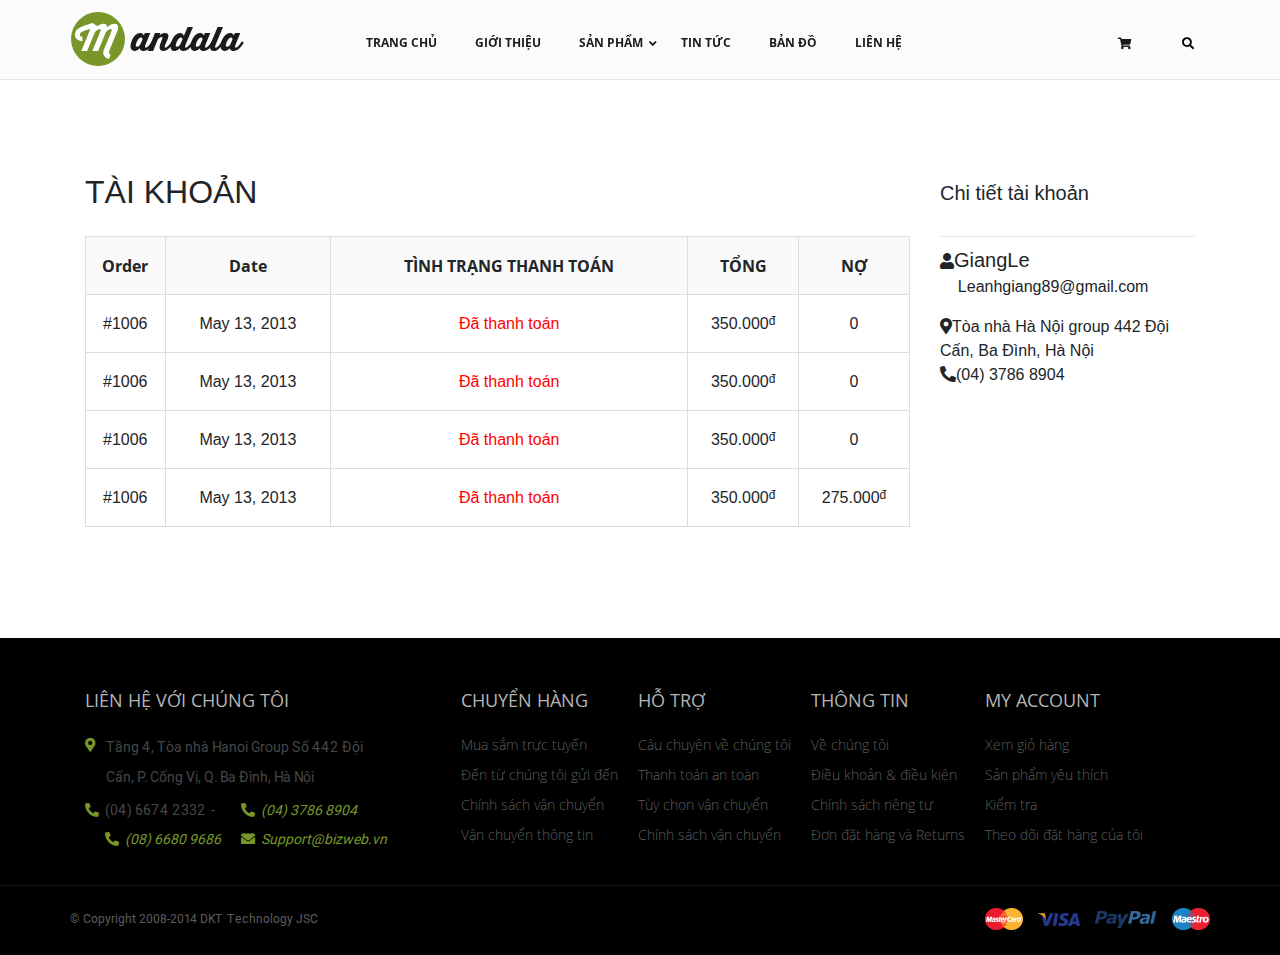
<file: account.html>
<!DOCTYPE html>
<html lang="en">
  <head>
    <meta charset="UTF-8"/>
    <meta name="viewport" content="width=device-width, initial-scale=1.0"/>
    <meta http-equiv="X-UA-Compatible" content="ie=edge"/>
    <link rel="shortcut icon" href="img/shortcut_icon.PNG"/>
    <link rel="stylesheet" href="bootstrap-library/css/bootstrap-grid.min.css"/>
    <link rel="stylesheet" href="bootstrap-library/css/bootstrap-reboot.min.css"/>
    <link rel="stylesheet" href="bootstrap-library/css/bootstrap.min.css"/>
    <link rel="stylesheet" href="css/main.css"/>
    <link rel="stylesheet" href="css/slick.css"/>
    <link rel="stylesheet" href="https://cdnjs.cloudflare.com/ajax/libs/font-awesome/5.10.2/css/all.min.css"/>
    <script src="https://ajax.googleapis.com/ajax/libs/jquery/3.4.1/jquery.min.js"></script>
    <script src="bootstrap-library/js/bootstrap.min.js"></script>
    <title>Mandala | Home</title>
  </head>
  <body>
    <!-- header-->
    <header class="header js-header">
      <div class="container">
        <div class="row">
          <!-- logo-->
          <h1 class="header__logo"><a href="#">Mandala</a></h1>
          <!-- end logo-->
          <div class="header__collapse-button">
            <button class="button-collapse js-button-collapse" type="button"><i class="fas fa-bars"></i></button>
          </div>
          <!-- navigation-->
          <nav class="header__nav js-header-nav">
            <ul class="nav">
              <li class="nav__item"><a class="nav__link" href="#">Trang chủ</a></li>
              <li class="nav__item"><a class="nav__link" href="#">Giới thiệu</a></li>
              <li class="nav__item"><a class="nav__link" href="#" data-dropdown="dropdown">Sản Phẩm<i class="fas fa-angle-down"></i></a>
                <ul class="nav__children nav triangle-up triangle-up--green">
                  <li class="nav__item"><a class="nav__link" href="#">Dưỡng da</a>
                    <ul class="nav__item--care">
                      <li class="nav__children--care"><a href="#">Áo khoác</a></li>
                      <li class="nav__children--care"><a href="#">Bộ áo liền quần</a></li>
                      <li class="nav__children--care"><a href="#">Dresses</a></li>
                      <li class="nav__children--care"><a href="#">Quần / Váy</a></li>
                      <li class="nav__children--care"><a href="#">Quần short</a></li>
                      <li class="nav__children--care"><a href="#">Quần jeans</a></li>
                      <li class="nav__children--care"><a href="#">Đồ đan</a></li>
                      <li class="nav__children--care"><a href="#">Áo nỉ</a></li>
                    </ul>
                  </li>
                  <li class="nav__item"><a class="nav__link" href="#">Nước hoa</a>
                    <ul class="nav__item--care">
                      <li class="nav__children--care"><a href="#">Áo cánh / Áo sơ mi</a></li>
                      <li class="nav__children--care"><a href="#">Túi xách &amp; Ba lô</a></li>
                      <li class="nav__children--care"><a href="#">Khăn quàng cổ và Foulards</a></li>
                      <li class="nav__children--care"><a href="#">Dệt kim Hats &amp; Gloves</a></li>
                      <li class="nav__children--care"><a href="#">Vớ &amp; Socks</a></li>
                      <li class="nav__children--care"><a href="#">Jewerly</a></li>
                      <li class="nav__children--care"><a href="#">Bi bảo vệ</a></li>
                      <li class="nav__children--care"><a href="#">Giày</a></li>
                    </ul>
                  </li>
                  <li class="nav__item"><a class="nav__link" href="#">Trang sức</a>
                    <ul class="nav__item--care">
                      <li class="nav__children--care"><a href="#">Áo cánh / Áo sơ mi</a></li>
                      <li class="nav__children--care"><a href="#">Túi xách &amp; Ba lô</a></li>
                      <li class="nav__children--care"><a href="#">Khăn quàng cổ và Foulards</a></li>
                      <li class="nav__children--care"><a href="#">Dệt kim Hats &amp; Gloves</a></li>
                      <li class="nav__children--care"><a href="#">Vớ &amp; Socks</a></li>
                      <li class="nav__children--care"><a href="#">Jewerly</a></li>
                      <li class="nav__children--care"><a href="#">Bi bảo vệ</a></li>
                      <li class="nav__children--care"><a href="#">Giày</a></li>
                    </ul>
                  </li>
                </ul>
              </li>
              <li class="nav__item"><a class="nav__link" href="#">Tin tức</a></li>
              <li class="nav__item"><a class="nav__link" href="#">Bản đồ</a></li>
              <li class="nav__item"><a class="nav__link" href="#">Liên hệ</a></li>
            </ul>
          </nav>
          <!-- end navigation-->
          <div class="header__right">
            <!-- shopping-cart-->
            <div class="shopping-cart"><a class="shopping-cart__link" href="#"><i class="fas fa-shopping-cart"></i></a></div>
            <!-- end shopping-cart-->
            <!-- form-search-->
            <form class="form-search" action="#" method="GET">
              <div class="form-search__input-container form-search__hidden">
                <div class="form-search__main">
                  <button class="form-search__button js-close-button" type="button"><i class="fas fa-ellipsis-h"></i></button>
                  <input class="form-search__input" type="text" name="search" placeholder="Search..."/>
                </div>
              </div>
              <button class="form-search__button js-search-button" type="submit"><i class="fas fa-search"></i></button>
            </form>
            <!-- end form-seach-->
          </div>
        </div>
      </div>
    </header>
    <!-- end header-->
    <!-- body-->
    <section class="container">
      <div class="row">
        <div class="col-md-9">
          <div class="account">
            <h2 class="account__title">Tài Khoản</h2>
            <table>
              <tr>
                <th>Order</th>
                <th>Date</th>
                <th>Tình trạng thanh toán</th>
                <th>Tổng</th>
                <th>Nợ</th>
              </tr>
              <tr>
                <td>#1006</td>
                <td>May 13, 2013</td>
                <td>
                  <div class="status">Đã thanh toán</div>
                </td>
                <td>
                  <div class="total">350.000</div>
                </td>
                <td>0</td>
              </tr>
              <tr>
                <td>#1006</td>
                <td>May 13, 2013</td>
                <td>
                  <div class="status">Đã thanh toán</div>
                </td>
                <td>
                  <div class="total">350.000</div>
                </td>
                <td>0</td>
              </tr>
              <tr>
                <td>#1006</td>
                <td>May 13, 2013</td>
                <td>
                  <div class="status">Đã thanh toán</div>
                </td>
                <td>
                  <div class="total">350.000</div>
                </td>
                <td>0</td>
              </tr>
              <tr>
                <td>#1006</td>
                <td>May 13, 2013</td>
                <td>
                  <div class="status">Đã thanh toán</div>
                </td>
                <td>
                  <div class="total">350.000</div>
                </td>
                <td>
                  <div class="want">275.000</div>
                </td>
              </tr>
            </table>
          </div>
        </div>
        <div class="col-md-3">
          <div class="account-detail">
            <h5 class="account-detail__title">Chi tiết tài khoản</h5>
            <div class="account-detail__user"><i class="fas fa-user"></i><span class="account-detail__name">GiangLe</span>
              <p class="account-detail__des">Leanhgiang89@gmail.com</p>
            </div>
            <div class="account-detail__address"><i class="fas fa-map-marker-alt"></i><span>Tòa nhà Hà Nội group 442 Đội Cấn, Ba Đình, Hà Nội</span></div>
            <div class="account-detail__tel"><i class="fas fa-phone-alt"></i><span>(04) 3786 8904</span></div>
          </div>
        </div>
      </div>
    </section>
    <!-- end body-->
    <footer class="footer">
      <div class="container main-footer">
        <div class="row">
          <!-- contact-us-->
          <div class="contact-us main-footer__item">
            <h4 class="main-footer__title">Liên hệ với chúng tôi</h4>
            <div class="contact-us__content">
              <p class="contact-us__address"><i class="fas fa-map-marker-alt"></i><span>Tầng 4, Tòa nhà Hanoi Group Số 442 Đội Cấn, P. Cống Vị, Q. Ba Đình, Hà Nội</span></p>
              <p class="contact-us__others"><span class="contact-us__item"><i class="fas fa-phone-alt"></i>(04) 6674 2332</span><span class="contact-us__hyphen">-</span><span class="contact-us__item"><i class="fas fa-phone-alt"></i>(04) 3786 8904</span></p>
              <p class="contact-us__others"><span class="contact-us__item"><i class="fas fa-phone-alt"></i>(08) 6680 9686</span><a class="contact-us__item" href="mailto:Support@bizweb.vn"><i class="fas fa-envelope"></i>Support@bizweb.vn</a></p>
            </div>
          </div>
          <div class="footer-others main-footer__item">
            <h4 class="main-footer__title">Chuyển hàng</h4>
            <ul class="footer-others__content">
              <li class="footer-others__item"><a class="footer-others__link" href="#">Mua sắm trực tuyến</a></li>
              <li class="footer-others__item"><a class="footer-others__link" href="#">Đến từ chúng tôi gửi đến</a></li>
              <li class="footer-others__item"><a class="footer-others__link" href="#">Chính sách vận chuyển</a></li>
              <li class="footer-others__item"><a class="footer-others__link" href="#">Vận chuyển thông tin</a></li>
            </ul>
          </div>
          <div class="footer-others main-footer__item">
            <h4 class="main-footer__title">Hỗ trợ</h4>
            <ul class="footer-others__content">
              <li class="footer-others__item"><a class="footer-others__link" href="#">Câu chuyện về chúng tôi</a></li>
              <li class="footer-others__item"><a class="footer-others__link" href="#">Thanh toán an toàn</a></li>
              <li class="footer-others__item"><a class="footer-others__link" href="#">Tùy chọn vận chuyển</a></li>
              <li class="footer-others__item"><a class="footer-others__link" href="#">Chính sách vận chuyển</a></li>
            </ul>
          </div>
          <div class="footer-others main-footer__item">
            <h4 class="main-footer__title">Thông tin</h4>
            <ul class="footer-others__content">
              <li class="footer-others__item"><a class="footer-others__link" href="#">Về chúng tôi</a></li>
              <li class="footer-others__item"><a class="footer-others__link" href="#">Điều khoản &amp; điều kiện</a></li>
              <li class="footer-others__item"><a class="footer-others__link" href="#">Chính sách riêng tư</a></li>
              <li class="footer-others__item"><a class="footer-others__link" href="#">Đơn đặt hàng và Returns</a></li>
            </ul>
          </div>
          <div class="footer-others main-footer__item">
            <h4 class="main-footer__title">My account</h4>
            <ul class="footer-others__content">
              <li class="footer-others__item"><a class="footer-others__link" href="#">Xem giỏ hàng</a></li>
              <li class="footer-others__item"><a class="footer-others__link" href="#">Sản phẩm yêu thích</a></li>
              <li class="footer-others__item"><a class="footer-others__link" href="#">Kiểm tra</a></li>
              <li class="footer-others__item"><a class="footer-others__link" href="#">Theo dõi đặt hàng của tôi</a></li>
            </ul>
          </div>
        </div>
      </div>
      <div class="footer__end">
        <div class="container">
          <div class="row">
            <!-- copyright-->
            <div class="copyright">
              <p class="copyright__text">&copy; Copyright 2008-2014 DKT Technology JSC</p>
            </div>
            <!-- end copyright-->
            <!-- payment-->
            <div class="payment"><a class="payment__type" href="#"><img src="img/mastercard.PNG" alt="MasterCard"/></a><a class="payment__type" href="#"><img src="img/visa.PNG" alt="Visa"/></a><a class="payment__type" href="#"><img src="img/paypal.PNG" alt="PayPal"/></a><a class="payment__type" href="#"><img src="img/maestro.PNG" alt="Maestro"/></a></div>
            <!-- end payment-->
          </div>
        </div>
      </div>
    </footer>
    <!-- script-->
    <script src="js/jquery-3.4.1.min.js"></script>
    <script src="js/slick.min.js"></script>
    <script src="js/master.js"></script>
    <!-- end script-->
  </body>
</html>
</file>
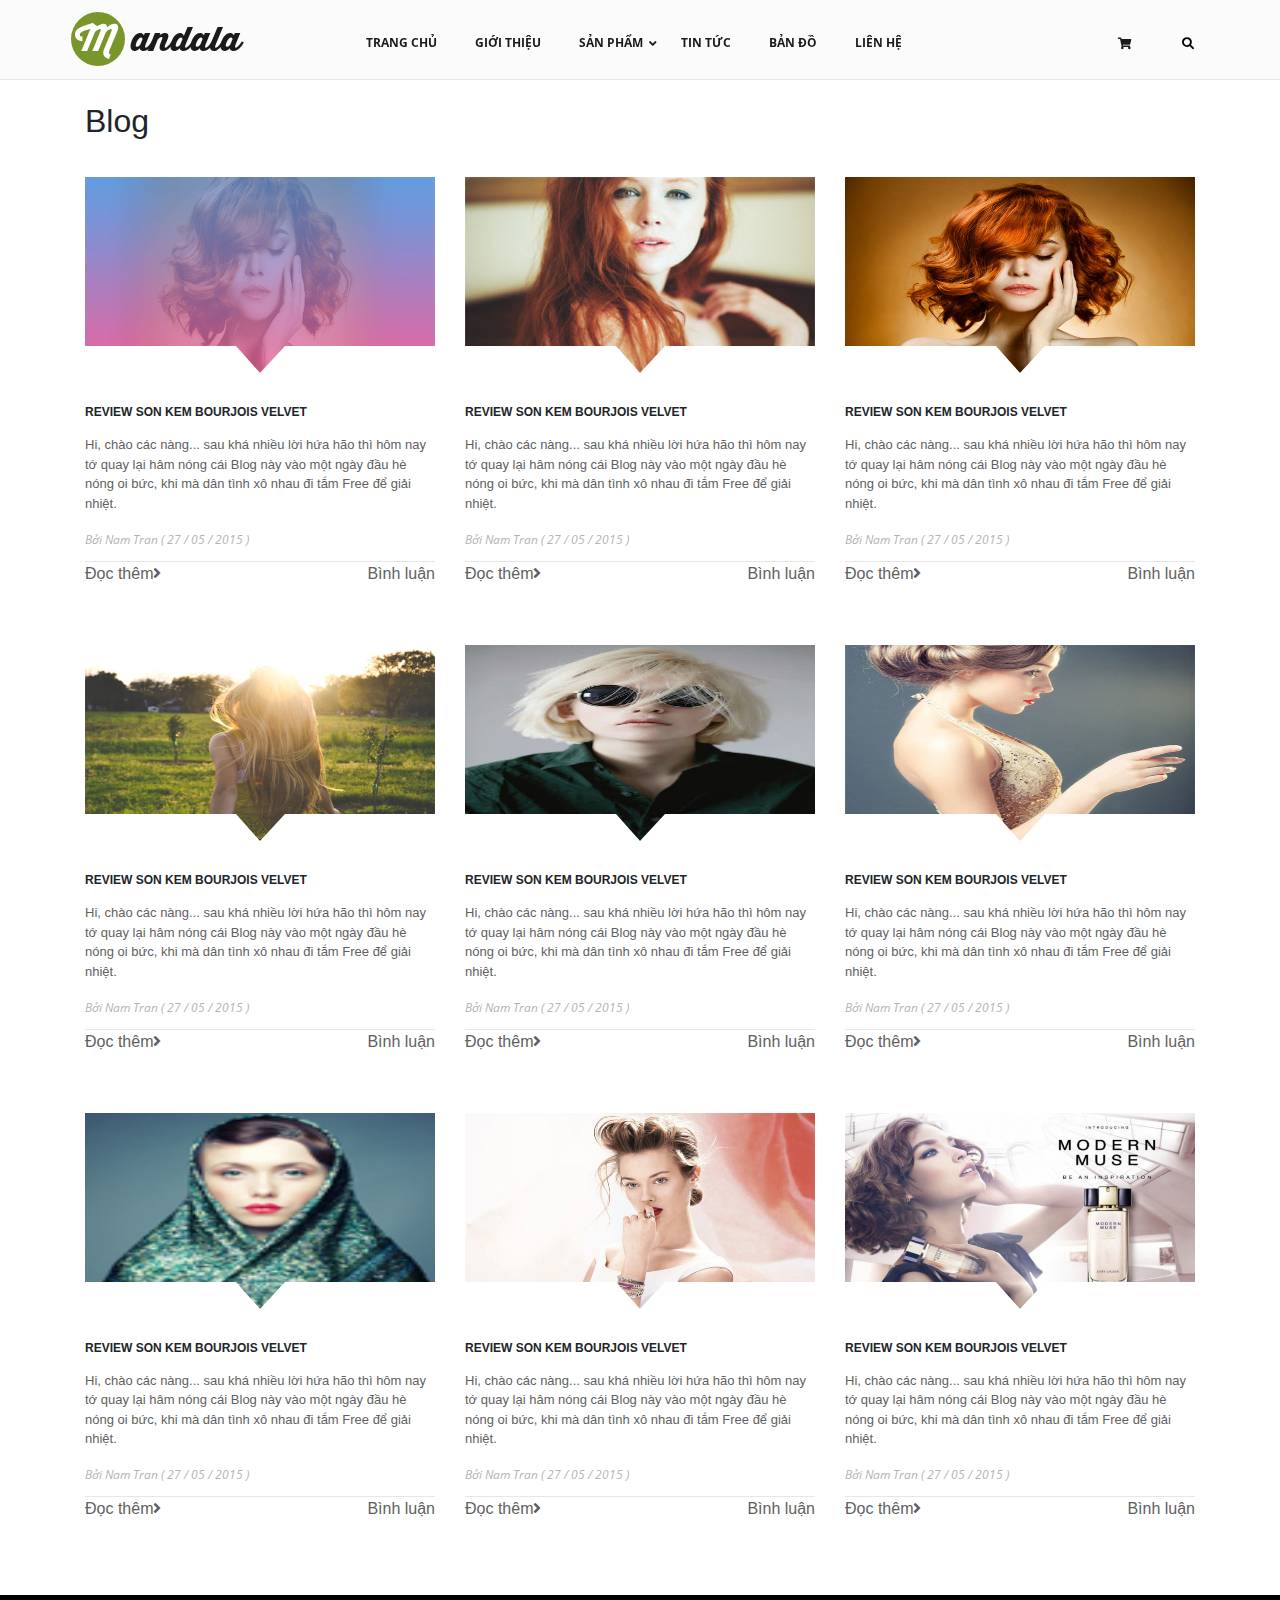
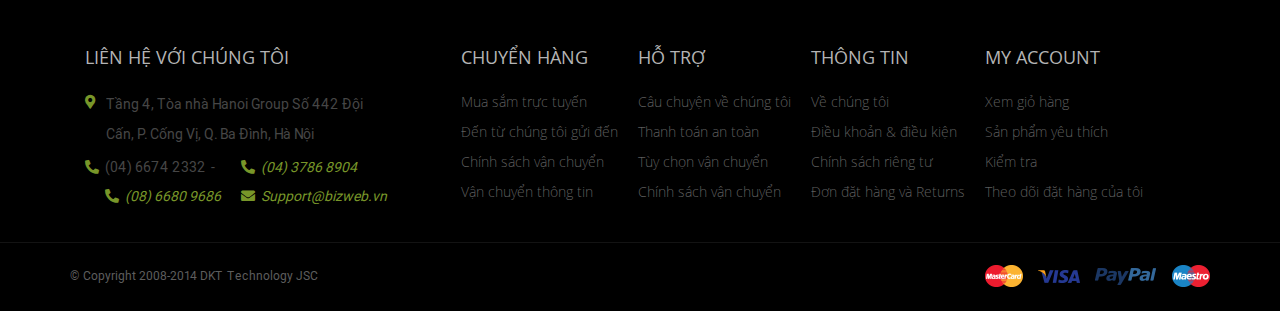
<file: blog.html>
<!DOCTYPE html>
<html lang="en">
  <head>
    <meta charset="UTF-8"/>
    <meta name="viewport" content="width=device-width, initial-scale=1.0"/>
    <meta http-equiv="X-UA-Compatible" content="ie=edge"/>
    <link rel="shortcut icon" href="img/shortcut_icon.PNG"/>
    <link rel="stylesheet" href="bootstrap-library/css/bootstrap-grid.min.css"/>
    <link rel="stylesheet" href="bootstrap-library/css/bootstrap-reboot.min.css"/>
    <link rel="stylesheet" href="bootstrap-library/css/bootstrap.min.css"/>
    <link rel="stylesheet" href="css/main.css"/>
    <link rel="stylesheet" href="css/slick.css"/>
    <link rel="stylesheet" href="https://cdnjs.cloudflare.com/ajax/libs/font-awesome/5.10.2/css/all.min.css"/>
    <script src="https://ajax.googleapis.com/ajax/libs/jquery/3.4.1/jquery.min.js"></script>
    <script src="bootstrap-library/js/bootstrap.min.js"></script>
    <title>Mandala | Home</title>
  </head>
  <body>
    <!-- header-->
    <header class="header">
      <div class="container">
        <div class="row">
          <!-- logo-->
          <h1 class="header__logo"><a href="#">Mandala</a></h1>
          <!-- end logo-->
          <div class="header__collapse--button">
            <button class="button-collapse js-button-collapse" type="button"><i class="fas fa-bars"></i></button>
          </div>
          <!-- navigation-->
          <nav class="header__nav">
            <ul class="nav">
              <li class="nav__item"><a class="nav__link" href="#">Trang chủ</a></li>
              <li class="nav__item"><a class="nav__link" href="#">Giới thiệu</a></li>
              <li class="nav__item"><a class="nav__link" href="#" data-dropdown="dropdown">Sản Phẩm<i class="fas fa-angle-down"></i></a>
                <ul class="nav__children nav triangle-up triangle-up--green">
                  <li class="nav__item"><a class="nav__link" href="#">Dưỡng da</a>
                    <ul class="nav__item--care">
                      <li class="nav__children--care"><a href="#">Áo khoác</a></li>
                      <li class="nav__children--care"><a href="#">Bộ áo liền quần</a></li>
                      <li class="nav__children--care"><a href="#">Dresses</a></li>
                      <li class="nav__children--care"><a href="#">Quần / Váy</a></li>
                      <li class="nav__children--care"><a href="#">Quần short</a></li>
                      <li class="nav__children--care"><a href="#">Quần jeans</a></li>
                      <li class="nav__children--care"><a href="#">Đồ đan</a></li>
                      <li class="nav__children--care"><a href="#">Áo nỉ</a></li>
                    </ul>
                  </li>
                  <li class="nav__item"><a class="nav__link" href="#">Nước hoa</a>
                    <ul class="nav__item--care">
                      <li class="nav__children--care"><a href="#">Áo cánh / Áo sơ mi</a></li>
                      <li class="nav__children--care"><a href="#">Túi xách &amp; Ba lô</a></li>
                      <li class="nav__children--care"><a href="#">Khăn quàng cổ và Foulards</a></li>
                      <li class="nav__children--care"><a href="#">Dệt kim Hats &amp; Gloves</a></li>
                      <li class="nav__children--care"><a href="#">Vớ &amp; Socks</a></li>
                      <li class="nav__children--care"><a href="#">Jewerly</a></li>
                      <li class="nav__children--care"><a href="#">Bi bảo vệ</a></li>
                      <li class="nav__children--care"><a href="#">Giày</a></li>
                    </ul>
                  </li>
                  <li class="nav__item"><a class="nav__link" href="#">Trang sức</a>
                    <ul class="nav__item--care">
                      <li class="nav__children--care"><a href="#">Áo cánh / Áo sơ mi</a></li>
                      <li class="nav__children--care"><a href="#">Túi xách &amp; Ba lô</a></li>
                      <li class="nav__children--care"><a href="#">Khăn quàng cổ và Foulards</a></li>
                      <li class="nav__children--care"><a href="#">Dệt kim Hats &amp; Gloves</a></li>
                      <li class="nav__children--care"><a href="#">Vớ &amp; Socks</a></li>
                      <li class="nav__children--care"><a href="#">Jewerly</a></li>
                      <li class="nav__children--care"><a href="#">Bi bảo vệ</a></li>
                      <li class="nav__children--care"><a href="#">Giày</a></li>
                    </ul>
                  </li>
                </ul>
              </li>
              <li class="nav__item"><a class="nav__link" href="#">Tin tức</a></li>
              <li class="nav__item"><a class="nav__link" href="#">Bản đồ</a></li>
              <li class="nav__item"><a class="nav__link" href="#">Liên hệ</a></li>
            </ul>
          </nav>
          <!-- end navigation-->
          <div class="header__right">
            <!-- shopping-cart-->
            <div class="shopping-cart"><a class="shopping-cart__link" href="#"><i class="fas fa-shopping-cart"></i></a></div>
            <!-- end shopping-cart-->
            <!-- form-search-->
            <form class="form-search" action="#" method="GET">
              <div class="form-search__input-container form-search__hidden">
                <div class="form-search__main">
                  <button class="form-search__button js-close-button" type="button"><i class="fas fa-ellipsis-h"></i></button>
                  <input class="form-search__input" type="text" name="search" placeholder="Search..."/>
                </div>
              </div>
              <button class="form-search__button js-search-button" type="submit"><i class="fas fa-search"></i></button>
            </form>
            <!-- end form-seach-->
          </div>
        </div>
      </div>
    </header>
    <!-- end header-->
    <!--body-->
    <div class="container blog-page">
      <h2 class="blog-title">Blog</h2>
      <div class="row">
        <div class="col-md-4 list1">
          <div class="blog1">
            <div class="aspect"><img src="img/blog1.jpg"/></div>
            <div class="white">
              <div class="white-left">a</div>
              <div class="white-right">b</div>
            </div>
          </div>
          <div class="blog-detail">
            <div class="blog-detail__title">Review son kem Bourjois Velvet</div>
            <div class="blog-detail__content">Hi, chào các nàng... sau khá nhiều lời hứa hão thì hôm nay tớ quay lại hâm nóng cái Blog này vào một ngày đầu hè nóng oi bức, khi mà dân tình xô nhau đi tắm Free để giải nhiệt.</div>
            <p class="blog-detail__author">Bởi Nam Tran ( 27 / 05 / 2015 )</p>
            <div class="blog-detail__more"><a href="">Đọc thêm<i class="fas fa-angle-right"></i></a><a href="">Bình luận</a></div>
          </div>
        </div>
        <div class="col-md-4 list1">
          <div class="blog1">
            <div class="aspect"><img src="img/blog7.jpg"/></div>
            <div class="white">
              <div class="white-left">a</div>
              <div class="white-right">b</div>
            </div>
          </div>
          <div class="blog-detail">
            <div class="blog-detail__title">Review son kem Bourjois Velvet</div>
            <div class="blog-detail__content">Hi, chào các nàng... sau khá nhiều lời hứa hão thì hôm nay tớ quay lại hâm nóng cái Blog này vào một ngày đầu hè nóng oi bức, khi mà dân tình xô nhau đi tắm Free để giải nhiệt.</div>
            <p class="blog-detail__author">Bởi Nam Tran ( 27 / 05 / 2015 )</p>
            <div class="blog-detail__more"><a href="">Đọc thêm<i class="fas fa-angle-right"></i></a><a href="">Bình luận</a></div>
          </div>
        </div>
        <div class="col-md-4 list1">
          <div class="blog1">
            <div class="aspect"><img src="img/blog2.jpg"/></div>
            <div class="white">
              <div class="white-left">a</div>
              <div class="white-right">b</div>
            </div>
          </div>
          <div class="blog-detail">
            <div class="blog-detail__title">Review son kem Bourjois Velvet</div>
            <div class="blog-detail__content">Hi, chào các nàng... sau khá nhiều lời hứa hão thì hôm nay tớ quay lại hâm nóng cái Blog này vào một ngày đầu hè nóng oi bức, khi mà dân tình xô nhau đi tắm Free để giải nhiệt.</div>
            <p class="blog-detail__author">Bởi Nam Tran ( 27 / 05 / 2015 )</p>
            <div class="blog-detail__more"><a href="">Đọc thêm<i class="fas fa-angle-right"></i></a><a href="">Bình luận</a></div>
          </div>
        </div>
        <div class="col-md-4 list1">
          <div class="blog1">
            <div class="aspect"><img src="img/blog8.jpg"/></div>
            <div class="white">
              <div class="white-left">a</div>
              <div class="white-right">b</div>
            </div>
          </div>
          <div class="blog-detail">
            <div class="blog-detail__title">Review son kem Bourjois Velvet</div>
            <div class="blog-detail__content">Hi, chào các nàng... sau khá nhiều lời hứa hão thì hôm nay tớ quay lại hâm nóng cái Blog này vào một ngày đầu hè nóng oi bức, khi mà dân tình xô nhau đi tắm Free để giải nhiệt.</div>
            <p class="blog-detail__author">Bởi Nam Tran ( 27 / 05 / 2015 )</p>
            <div class="blog-detail__more"><a href="">Đọc thêm<i class="fas fa-angle-right"></i></a><a href="">Bình luận</a></div>
          </div>
        </div>
        <div class="col-md-4 list1">
          <div class="blog1">
            <div class="aspect"><img src="img/blog3.jpg"/></div>
            <div class="white">
              <div class="white-left">a</div>
              <div class="white-right">b</div>
            </div>
          </div>
          <div class="blog-detail">
            <div class="blog-detail__title">Review son kem Bourjois Velvet</div>
            <div class="blog-detail__content">Hi, chào các nàng... sau khá nhiều lời hứa hão thì hôm nay tớ quay lại hâm nóng cái Blog này vào một ngày đầu hè nóng oi bức, khi mà dân tình xô nhau đi tắm Free để giải nhiệt.</div>
            <p class="blog-detail__author">Bởi Nam Tran ( 27 / 05 / 2015 )</p>
            <div class="blog-detail__more"><a href="">Đọc thêm<i class="fas fa-angle-right"></i></a><a href="">Bình luận</a></div>
          </div>
        </div>
        <div class="col-md-4 list1">
          <div class="blog1">
            <div class="aspect"><img src="img/blog4.jpg"/></div>
            <div class="white">
              <div class="white-left">a</div>
              <div class="white-right">b</div>
            </div>
          </div>
          <div class="blog-detail">
            <div class="blog-detail__title">Review son kem Bourjois Velvet</div>
            <div class="blog-detail__content">Hi, chào các nàng... sau khá nhiều lời hứa hão thì hôm nay tớ quay lại hâm nóng cái Blog này vào một ngày đầu hè nóng oi bức, khi mà dân tình xô nhau đi tắm Free để giải nhiệt.</div>
            <p class="blog-detail__author">Bởi Nam Tran ( 27 / 05 / 2015 )</p>
            <div class="blog-detail__more"><a href="">Đọc thêm<i class="fas fa-angle-right"></i></a><a href="">Bình luận</a></div>
          </div>
        </div>
        <div class="col-md-4 list1">
          <div class="blog1">
            <div class="aspect"><img src="img/author_ava.JPG"/></div>
            <div class="white">
              <div class="white-left">a</div>
              <div class="white-right">b</div>
            </div>
          </div>
          <div class="blog-detail">
            <div class="blog-detail__title">Review son kem Bourjois Velvet</div>
            <div class="blog-detail__content">Hi, chào các nàng... sau khá nhiều lời hứa hão thì hôm nay tớ quay lại hâm nóng cái Blog này vào một ngày đầu hè nóng oi bức, khi mà dân tình xô nhau đi tắm Free để giải nhiệt.</div>
            <p class="blog-detail__author">Bởi Nam Tran ( 27 / 05 / 2015 )</p>
            <div class="blog-detail__more"><a href="">Đọc thêm<i class="fas fa-angle-right"></i></a><a href="">Bình luận</a></div>
          </div>
        </div>
        <div class="col-md-4 list1">
          <div class="blog1">
            <div class="aspect"><img src="img/blog5.jpg"/></div>
            <div class="white">
              <div class="white-left">a</div>
              <div class="white-right">b</div>
            </div>
          </div>
          <div class="blog-detail">
            <div class="blog-detail__title">Review son kem Bourjois Velvet</div>
            <div class="blog-detail__content">Hi, chào các nàng... sau khá nhiều lời hứa hão thì hôm nay tớ quay lại hâm nóng cái Blog này vào một ngày đầu hè nóng oi bức, khi mà dân tình xô nhau đi tắm Free để giải nhiệt.</div>
            <p class="blog-detail__author">Bởi Nam Tran ( 27 / 05 / 2015 )</p>
            <div class="blog-detail__more"><a href="">Đọc thêm<i class="fas fa-angle-right"></i></a><a href="">Bình luận</a></div>
          </div>
        </div>
        <div class="col-md-4 list1">
          <div class="blog1">
            <div class="aspect"><img src="img/blog6.jpg"/></div>
            <div class="white">
              <div class="white-left">a</div>
              <div class="white-right">b</div>
            </div>
          </div>
          <div class="blog-detail">
            <div class="blog-detail__title">Review son kem Bourjois Velvet</div>
            <div class="blog-detail__content">Hi, chào các nàng... sau khá nhiều lời hứa hão thì hôm nay tớ quay lại hâm nóng cái Blog này vào một ngày đầu hè nóng oi bức, khi mà dân tình xô nhau đi tắm Free để giải nhiệt.</div>
            <p class="blog-detail__author">Bởi Nam Tran ( 27 / 05 / 2015 )</p>
            <div class="blog-detail__more"><a href="">Đọc thêm<i class="fas fa-angle-right"></i></a><a href="">Bình luận</a></div>
          </div>
        </div>
      </div>
    </div>
    <footer class="footer">
      <div class="container main-footer">
        <div class="row">
          <!-- contact-us-->
          <div class="contact-us main-footer__item">
            <h4 class="main-footer__title">Liên hệ với chúng tôi</h4>
            <div class="contact-us__content">
              <p class="contact-us__address"><i class="fas fa-map-marker-alt"></i><span>Tầng 4, Tòa nhà Hanoi Group Số 442 Đội Cấn, P. Cống Vị, Q. Ba Đình, Hà Nội</span></p>
              <p class="contact-us__others"><span class="contact-us__item"><i class="fas fa-phone-alt"></i>(04) 6674 2332</span><span class="contact-us__hyphen">-</span><span class="contact-us__item"><i class="fas fa-phone-alt"></i>(04) 3786 8904</span></p>
              <p class="contact-us__others"><span class="contact-us__item"><i class="fas fa-phone-alt"></i>(08) 6680 9686</span><a class="contact-us__item" href="mailto:Support@bizweb.vn"><i class="fas fa-envelope"></i>Support@bizweb.vn</a></p>
            </div>
          </div>
          <div class="footer-others main-footer__item">
            <h4 class="main-footer__title">Chuyển hàng</h4>
            <ul class="footer-others__content">
              <li class="footer-others__item"><a class="footer-others__link" href="#">Mua sắm trực tuyến</a></li>
              <li class="footer-others__item"><a class="footer-others__link" href="#">Đến từ chúng tôi gửi đến</a></li>
              <li class="footer-others__item"><a class="footer-others__link" href="#">Chính sách vận chuyển</a></li>
              <li class="footer-others__item"><a class="footer-others__link" href="#">Vận chuyển thông tin</a></li>
            </ul>
          </div>
          <div class="footer-others main-footer__item">
            <h4 class="main-footer__title">Hỗ trợ</h4>
            <ul class="footer-others__content">
              <li class="footer-others__item"><a class="footer-others__link" href="#">Câu chuyện về chúng tôi</a></li>
              <li class="footer-others__item"><a class="footer-others__link" href="#">Thanh toán an toàn</a></li>
              <li class="footer-others__item"><a class="footer-others__link" href="#">Tùy chọn vận chuyển</a></li>
              <li class="footer-others__item"><a class="footer-others__link" href="#">Chính sách vận chuyển</a></li>
            </ul>
          </div>
          <div class="footer-others main-footer__item">
            <h4 class="main-footer__title">Thông tin</h4>
            <ul class="footer-others__content">
              <li class="footer-others__item"><a class="footer-others__link" href="#">Về chúng tôi</a></li>
              <li class="footer-others__item"><a class="footer-others__link" href="#">Điều khoản &amp; điều kiện</a></li>
              <li class="footer-others__item"><a class="footer-others__link" href="#">Chính sách riêng tư</a></li>
              <li class="footer-others__item"><a class="footer-others__link" href="#">Đơn đặt hàng và Returns</a></li>
            </ul>
          </div>
          <div class="footer-others main-footer__item">
            <h4 class="main-footer__title">My account</h4>
            <ul class="footer-others__content">
              <li class="footer-others__item"><a class="footer-others__link" href="#">Xem giỏ hàng</a></li>
              <li class="footer-others__item"><a class="footer-others__link" href="#">Sản phẩm yêu thích</a></li>
              <li class="footer-others__item"><a class="footer-others__link" href="#">Kiểm tra</a></li>
              <li class="footer-others__item"><a class="footer-others__link" href="#">Theo dõi đặt hàng của tôi</a></li>
            </ul>
          </div>
        </div>
      </div>
      <div class="footer__end">
        <div class="container">
          <div class="row">
            <!-- copyright-->
            <div class="copyright">
              <p class="copyright__text">&copy; Copyright 2008-2014 DKT Technology JSC</p>
            </div>
            <!-- end copyright-->
            <!-- payment-->
            <div class="payment"><a class="payment__type" href="#"><img src="img/mastercard.PNG" alt="MasterCard"/></a><a class="payment__type" href="#"><img src="img/visa.PNG" alt="Visa"/></a><a class="payment__type" href="#"><img src="img/paypal.PNG" alt="PayPal"/></a><a class="payment__type" href="#"><img src="img/maestro.PNG" alt="Maestro"/></a></div>
            <!-- end payment-->
          </div>
        </div>
      </div>
    </footer>
    <!-- script-->
    <script src="js/jquery-3.4.1.min.js"></script>
    <script src="js/slick.min.js"></script>
    <script src="js/master.js"></script>
    <!-- end script-->
  </body>
</html>
</file>
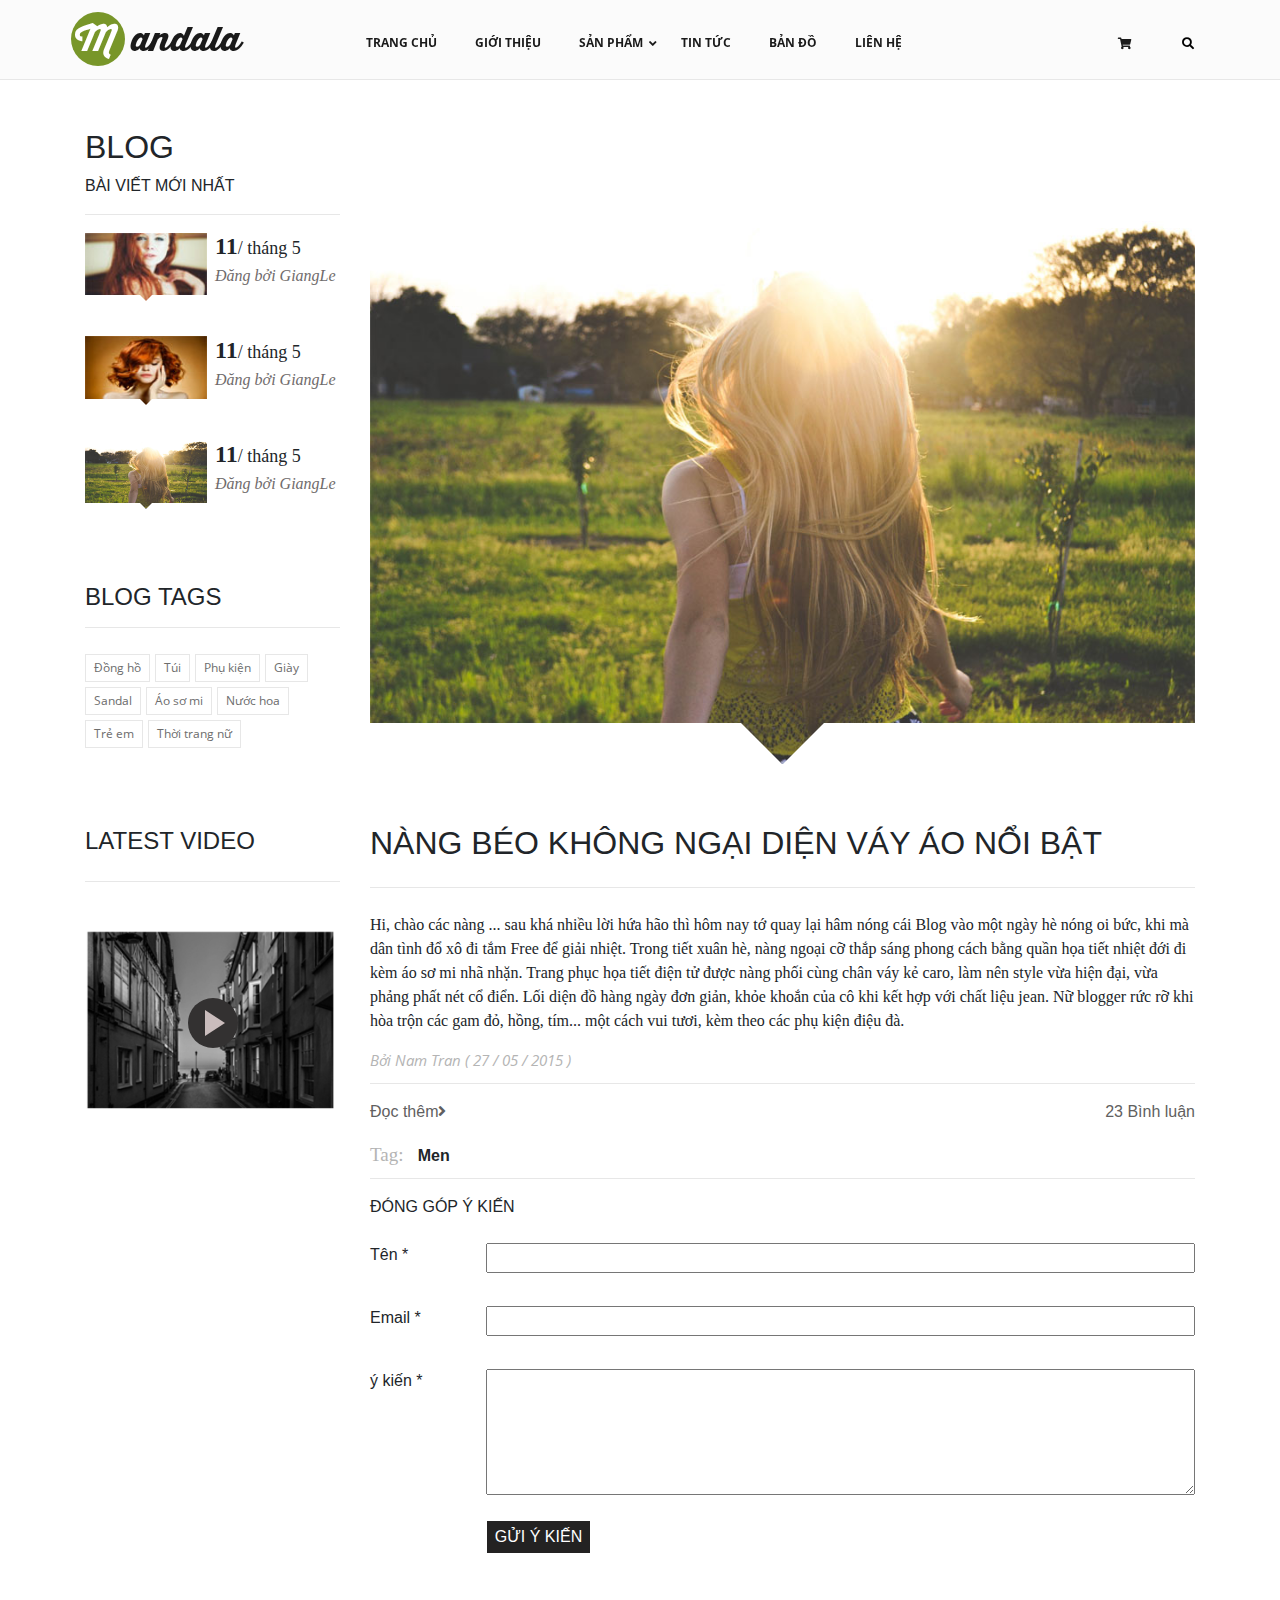
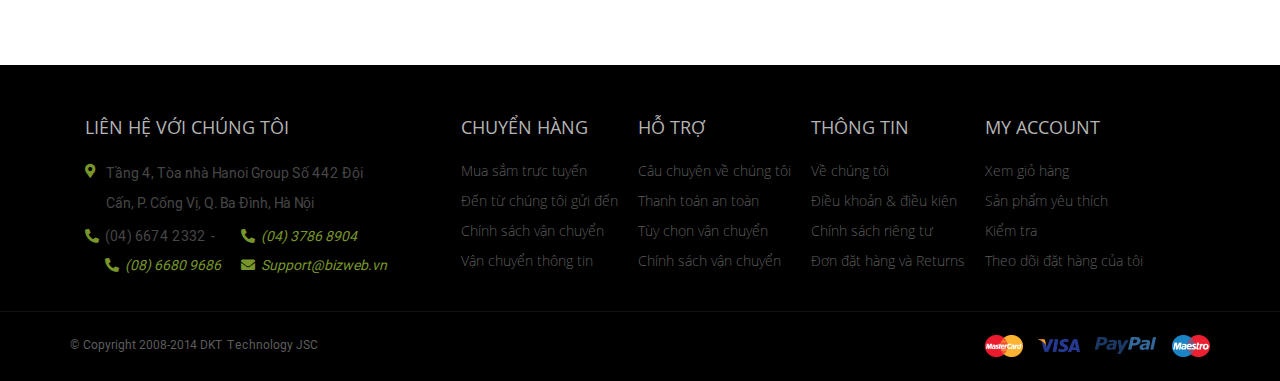
<file: blog_detail.html>
<!DOCTYPE html>
<html lang="en">
  <head>
    <meta charset="UTF-8"/>
    <meta name="viewport" content="width=device-width, initial-scale=1.0"/>
    <meta http-equiv="X-UA-Compatible" content="ie=edge"/>
    <link rel="shortcut icon" href="img/shortcut_icon.PNG"/>
    <link rel="stylesheet" href="bootstrap-library/css/bootstrap-grid.min.css"/>
    <link rel="stylesheet" href="bootstrap-library/css/bootstrap-reboot.min.css"/>
    <link rel="stylesheet" href="bootstrap-library/css/bootstrap.min.css"/>
    <link rel="stylesheet" href="css/main.css"/>
    <link rel="stylesheet" href="css/slick.css"/>
    <link rel="stylesheet" href="https://cdnjs.cloudflare.com/ajax/libs/font-awesome/5.10.2/css/all.min.css"/>
    <script src="https://ajax.googleapis.com/ajax/libs/jquery/3.4.1/jquery.min.js"></script>
    <script src="bootstrap-library/js/bootstrap.min.js"></script>
    <title>Mandala | Home</title>
  </head>
  <body>
    <!-- header-->
    <header class="header">
      <div class="container">
        <div class="row">
          <!-- logo-->
          <h1 class="header__logo"><a href="#">Mandala</a></h1>
          <!-- end logo-->
          <div class="header__collapse--button">
            <button class="button-collapse js-button-collapse" type="button"><i class="fas fa-bars"></i></button>
          </div>
          <!-- navigation-->
          <nav class="header__nav">
            <ul class="nav">
              <li class="nav__item"><a class="nav__link" href="#">Trang chủ</a></li>
              <li class="nav__item"><a class="nav__link" href="#">Giới thiệu</a></li>
              <li class="nav__item"><a class="nav__link" href="#" data-dropdown="dropdown">Sản Phẩm<i class="fas fa-angle-down"></i></a>
                <ul class="nav__children nav triangle-up triangle-up--green">
                  <li class="nav__item"><a class="nav__link" href="#">Dưỡng da</a>
                    <ul class="nav__item--care">
                      <li class="nav__children--care"><a href="#">Áo khoác</a></li>
                      <li class="nav__children--care"><a href="#">Bộ áo liền quần</a></li>
                      <li class="nav__children--care"><a href="#">Dresses</a></li>
                      <li class="nav__children--care"><a href="#">Quần / Váy</a></li>
                      <li class="nav__children--care"><a href="#">Quần short</a></li>
                      <li class="nav__children--care"><a href="#">Quần jeans</a></li>
                      <li class="nav__children--care"><a href="#">Đồ đan</a></li>
                      <li class="nav__children--care"><a href="#">Áo nỉ</a></li>
                    </ul>
                  </li>
                  <li class="nav__item"><a class="nav__link" href="#">Nước hoa</a>
                    <ul class="nav__item--care">
                      <li class="nav__children--care"><a href="#">Áo cánh / Áo sơ mi</a></li>
                      <li class="nav__children--care"><a href="#">Túi xách &amp; Ba lô</a></li>
                      <li class="nav__children--care"><a href="#">Khăn quàng cổ và Foulards</a></li>
                      <li class="nav__children--care"><a href="#">Dệt kim Hats &amp; Gloves</a></li>
                      <li class="nav__children--care"><a href="#">Vớ &amp; Socks</a></li>
                      <li class="nav__children--care"><a href="#">Jewerly</a></li>
                      <li class="nav__children--care"><a href="#">Bi bảo vệ</a></li>
                      <li class="nav__children--care"><a href="#">Giày</a></li>
                    </ul>
                  </li>
                  <li class="nav__item"><a class="nav__link" href="#">Trang sức</a>
                    <ul class="nav__item--care">
                      <li class="nav__children--care"><a href="#">Áo cánh / Áo sơ mi</a></li>
                      <li class="nav__children--care"><a href="#">Túi xách &amp; Ba lô</a></li>
                      <li class="nav__children--care"><a href="#">Khăn quàng cổ và Foulards</a></li>
                      <li class="nav__children--care"><a href="#">Dệt kim Hats &amp; Gloves</a></li>
                      <li class="nav__children--care"><a href="#">Vớ &amp; Socks</a></li>
                      <li class="nav__children--care"><a href="#">Jewerly</a></li>
                      <li class="nav__children--care"><a href="#">Bi bảo vệ</a></li>
                      <li class="nav__children--care"><a href="#">Giày</a></li>
                    </ul>
                  </li>
                </ul>
              </li>
              <li class="nav__item"><a class="nav__link" href="#">Tin tức</a></li>
              <li class="nav__item"><a class="nav__link" href="#">Bản đồ</a></li>
              <li class="nav__item"><a class="nav__link" href="#">Liên hệ</a></li>
            </ul>
          </nav>
          <!-- end navigation-->
          <div class="header__right">
            <!-- shopping-cart-->
            <div class="shopping-cart"><a class="shopping-cart__link" href="#"><i class="fas fa-shopping-cart"></i></a></div>
            <!-- end shopping-cart-->
            <!-- form-search-->
            <form class="form-search" action="#" method="GET">
              <div class="form-search__input-container form-search__hidden">
                <div class="form-search__main">
                  <button class="form-search__button js-close-button" type="button"><i class="fas fa-ellipsis-h"></i></button>
                  <input class="form-search__input" type="text" name="search" placeholder="Search..."/>
                </div>
              </div>
              <button class="form-search__button js-search-button" type="submit"><i class="fas fa-search"></i></button>
            </form>
            <!-- end form-seach-->
          </div>
        </div>
      </div>
    </header>
    <!-- end header-->
    <!--body-->
    <section class="container blog-detail">
      <h2 class="blog-detail__title">Blog</h2>
      <p class="blog-detail__des">Bài viết mới nhất</p>
      <div class="row blog-detail__content">
        <div class="col-md-3">
          <div class="blog-left">
            <div class="blog-left__content">
              <div class="blog-detail__left">
                <div class="blog-detail__image"><img src="img/blog_detail2.jpg"/></div>
                <div class="blog-detail__white">
                  <div class="blog-white__left">a</div>
                  <div class="blog-white__right">b</div>
                </div>
              </div>
              <div class="blog-detail__after"><span class="date">11</span><span class="month">/ tháng 5</span>
                <p class="author">Đăng bởi GiangLe</p>
              </div>
            </div>
            <div class="blog-left__content">
              <div class="blog-detail__left">
                <div class="blog-detail__image"><img src="img/blog_detail3.jpg"/></div>
                <div class="blog-detail__white">
                  <div class="blog-white__left">a</div>
                  <div class="blog-white__right">b</div>
                </div>
              </div>
              <div class="blog-detail__after"><span class="date">11</span><span class="month">/ tháng 5</span>
                <p class="author">Đăng bởi GiangLe</p>
              </div>
            </div>
            <div class="blog-left__content">
              <div class="blog-detail__left">
                <div class="blog-detail__image"><img src="img/blog8.jpg"/></div>
                <div class="blog-detail__white">
                  <div class="blog-white__left">a</div>
                  <div class="blog-white__right">b</div>
                </div>
              </div>
              <div class="blog-detail__after"><span class="date">11</span><span class="month">/ tháng 5</span>
                <p class="author">Đăng bởi GiangLe</p>
              </div>
            </div>
          </div>
          <div class="blog-after">
            <h4 class="blog-after__title">Blog tags</h4>
            <div class="blog-after__tag"><a class="tag-product__item" href="#">Đồng hồ</a><a class="tag-product__item" href="#">Túi</a><a class="tag-product__item" href="#">Phụ kiện</a><a class="tag-product__item" href="#">Giày</a><a class="tag-product__item" href="#">Sandal</a><a class="tag-product__item" href="#">Áo sơ mi</a><a class="tag-product__item" href="#">Nước hoa</a><a class="tag-product__item" href="#">Trẻ em</a><a class="tag-product__item" href="#">Thời trang nữ</a>
            </div>
          </div>
          <div class="blog-video">
            <h4 class="blog-video__title">Latest video</h4><img src="img/blog_detail1.jpg"/>
            <div class="blog-video__control">
              <button class="blog-video__controlbutton"></button>
            </div>
          </div>
        </div>
        <div class="col-md-9">
          <div class="blog-right"><img src="img/blog8.jpg"/></div>
          <div class="blog-white">
            <div class="blog-white__left">a</div>
            <div class="blog-white__right">b</div>
          </div>
          <h2 class="blog-right__title">Nàng béo không ngại diện váy áo nổi bật</h2>
          <p class="blog-right__content">Hi, chào các nàng ... sau khá nhiều lời hứa hão thì hôm nay tớ quay lại hâm nóng cái Blog vào một ngày hè nóng oi bức, khi mà dân tình đổ xô đi tắm Free để giải nhiệt. Trong tiết xuân hè, nàng ngoại cỡ thắp sáng phong cách bằng quần họa tiết nhiệt đới đi kèm áo sơ mi nhã nhặn. Trang phục họa tiết điện tử được nàng phối cùng chân váy kẻ caro, làm nên style vừa hiện đại, vừa phảng phất nét cổ điển. Lối diện đồ hàng ngày đơn giản, khỏe khoắn của cô khi kết hợp với chất liệu jean. Nữ blogger rức rỡ khi hòa trộn các gam đỏ, hồng, tím... một cách vui tươi, kèm theo các phụ kiện điệu đà.</p>
          <p class="blog-right__author">Bởi Nam Tran ( 27 / 05 / 2015 )
            <div class="blog-right__more"><a href="">Đọc thêm<i class="fas fa-angle-right"></i></a><a href="">23 Bình luận</a></div>
          </p>
          <p class="blog-right__tag"><span class="tag">Tag: &nbsp;&nbsp;</span><span class="men">Men</span></p>
          <div class="form__title">Đóng góp ý kiến</div>
          <form class="form-idea" action="#">
            <div class="form-input">
              <label for="name">Tên *</label>
              <input class="form-idea__name" type="text" name="name"/>
            </div>
            <div class="form-input">
              <label for="email">Email *</label>
              <input class="form-idea__email" type="email" name="email"/>
            </div>
            <div class="form-input">
              <label for="idea">ý kiến *</label>
              <textarea class="idea" name="idea" cols="30" rows="5"></textarea>
            </div>
            <button class="submit" type="submit">Gửi ý kiến</button>
          </form>
        </div>
      </div>
    </section>
    <footer class="footer">
      <div class="container main-footer">
        <div class="row">
          <!-- contact-us-->
          <div class="contact-us main-footer__item">
            <h4 class="main-footer__title">Liên hệ với chúng tôi</h4>
            <div class="contact-us__content">
              <p class="contact-us__address"><i class="fas fa-map-marker-alt"></i><span>Tầng 4, Tòa nhà Hanoi Group Số 442 Đội Cấn, P. Cống Vị, Q. Ba Đình, Hà Nội</span></p>
              <p class="contact-us__others"><span class="contact-us__item"><i class="fas fa-phone-alt"></i>(04) 6674 2332</span><span class="contact-us__hyphen">-</span><span class="contact-us__item"><i class="fas fa-phone-alt"></i>(04) 3786 8904</span></p>
              <p class="contact-us__others"><span class="contact-us__item"><i class="fas fa-phone-alt"></i>(08) 6680 9686</span><a class="contact-us__item" href="mailto:Support@bizweb.vn"><i class="fas fa-envelope"></i>Support@bizweb.vn</a></p>
            </div>
          </div>
          <div class="footer-others main-footer__item">
            <h4 class="main-footer__title">Chuyển hàng</h4>
            <ul class="footer-others__content">
              <li class="footer-others__item"><a class="footer-others__link" href="#">Mua sắm trực tuyến</a></li>
              <li class="footer-others__item"><a class="footer-others__link" href="#">Đến từ chúng tôi gửi đến</a></li>
              <li class="footer-others__item"><a class="footer-others__link" href="#">Chính sách vận chuyển</a></li>
              <li class="footer-others__item"><a class="footer-others__link" href="#">Vận chuyển thông tin</a></li>
            </ul>
          </div>
          <div class="footer-others main-footer__item">
            <h4 class="main-footer__title">Hỗ trợ</h4>
            <ul class="footer-others__content">
              <li class="footer-others__item"><a class="footer-others__link" href="#">Câu chuyện về chúng tôi</a></li>
              <li class="footer-others__item"><a class="footer-others__link" href="#">Thanh toán an toàn</a></li>
              <li class="footer-others__item"><a class="footer-others__link" href="#">Tùy chọn vận chuyển</a></li>
              <li class="footer-others__item"><a class="footer-others__link" href="#">Chính sách vận chuyển</a></li>
            </ul>
          </div>
          <div class="footer-others main-footer__item">
            <h4 class="main-footer__title">Thông tin</h4>
            <ul class="footer-others__content">
              <li class="footer-others__item"><a class="footer-others__link" href="#">Về chúng tôi</a></li>
              <li class="footer-others__item"><a class="footer-others__link" href="#">Điều khoản &amp; điều kiện</a></li>
              <li class="footer-others__item"><a class="footer-others__link" href="#">Chính sách riêng tư</a></li>
              <li class="footer-others__item"><a class="footer-others__link" href="#">Đơn đặt hàng và Returns</a></li>
            </ul>
          </div>
          <div class="footer-others main-footer__item">
            <h4 class="main-footer__title">My account</h4>
            <ul class="footer-others__content">
              <li class="footer-others__item"><a class="footer-others__link" href="#">Xem giỏ hàng</a></li>
              <li class="footer-others__item"><a class="footer-others__link" href="#">Sản phẩm yêu thích</a></li>
              <li class="footer-others__item"><a class="footer-others__link" href="#">Kiểm tra</a></li>
              <li class="footer-others__item"><a class="footer-others__link" href="#">Theo dõi đặt hàng của tôi</a></li>
            </ul>
          </div>
        </div>
      </div>
      <div class="footer__end">
        <div class="container">
          <div class="row">
            <!-- copyright-->
            <div class="copyright">
              <p class="copyright__text">&copy; Copyright 2008-2014 DKT Technology JSC</p>
            </div>
            <!-- end copyright-->
            <!-- payment-->
            <div class="payment"><a class="payment__type" href="#"><img src="img/mastercard.PNG" alt="MasterCard"/></a><a class="payment__type" href="#"><img src="img/visa.PNG" alt="Visa"/></a><a class="payment__type" href="#"><img src="img/paypal.PNG" alt="PayPal"/></a><a class="payment__type" href="#"><img src="img/maestro.PNG" alt="Maestro"/></a></div>
            <!-- end payment-->
          </div>
        </div>
      </div>
    </footer>
    <!-- script-->
    <script src="js/jquery-3.4.1.min.js"></script>
    <script src="js/slick.min.js"></script>
    <script src="js/master.js"></script>
    <!-- end script-->
  </body>
</html>
</file>
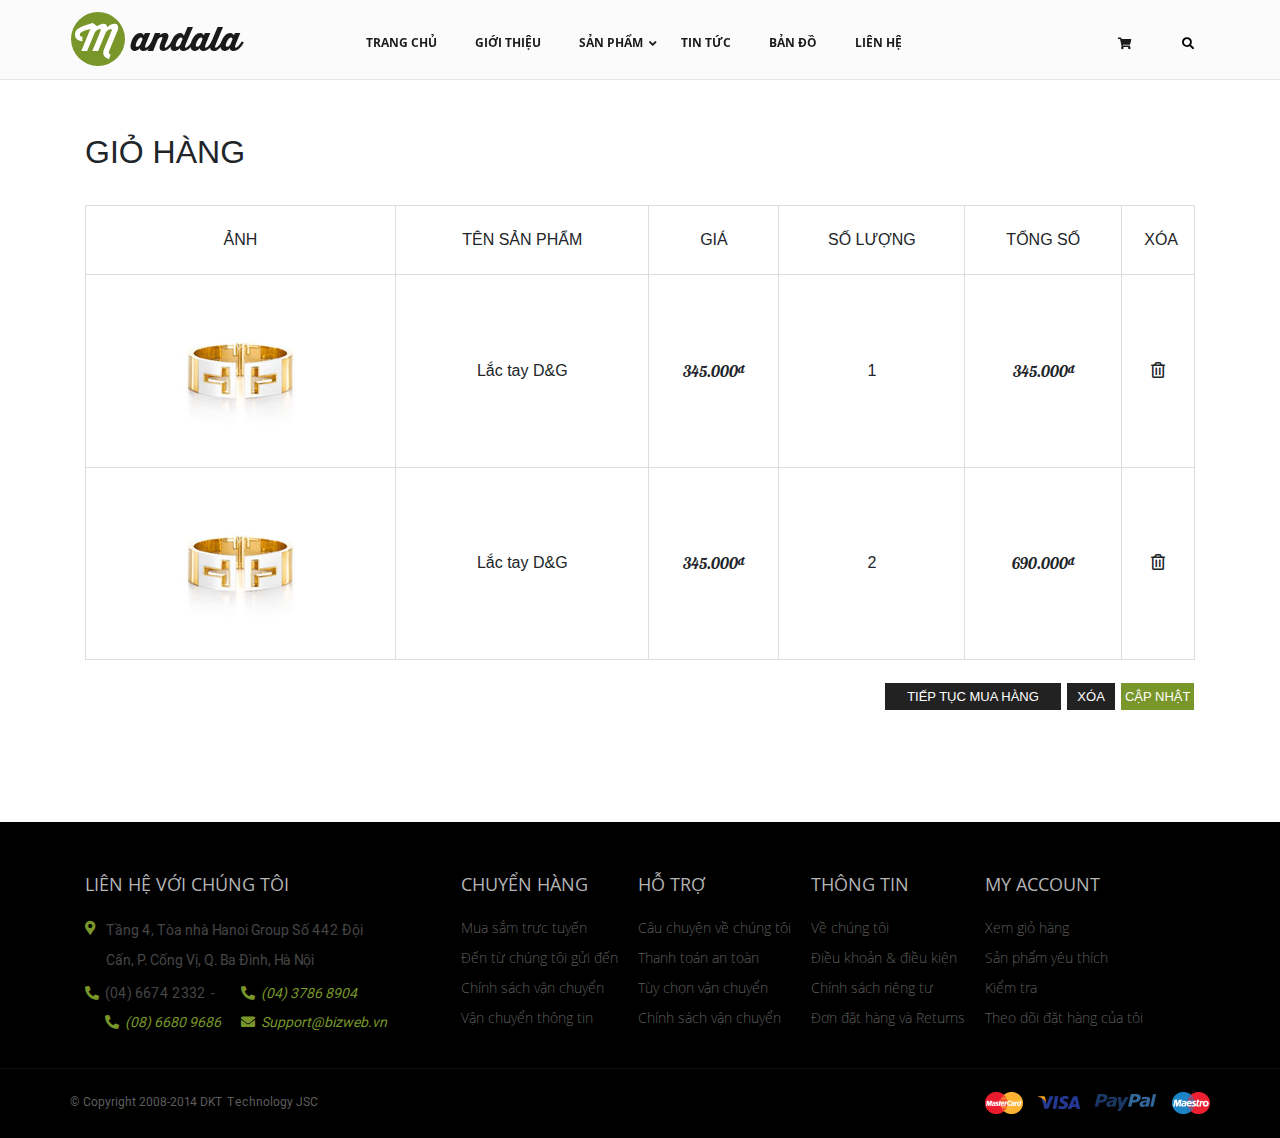
<file: cart.html>
<!DOCTYPE html>
<html lang="en">
  <head>
    <meta charset="UTF-8"/>
    <meta name="viewport" content="width=device-width, initial-scale=1.0"/>
    <meta http-equiv="X-UA-Compatible" content="ie=edge"/>
    <link rel="shortcut icon" href="img/shortcut_icon.PNG"/>
    <link rel="stylesheet" href="bootstrap-library/css/bootstrap-grid.min.css"/>
    <link rel="stylesheet" href="bootstrap-library/css/bootstrap-reboot.min.css"/>
    <link rel="stylesheet" href="bootstrap-library/css/bootstrap.min.css"/>
    <link rel="stylesheet" href="css/main.css"/>
    <link rel="stylesheet" href="css/slick.css"/>
    <link rel="stylesheet" href="https://cdnjs.cloudflare.com/ajax/libs/font-awesome/5.10.2/css/all.min.css"/>
    <script src="https://ajax.googleapis.com/ajax/libs/jquery/3.4.1/jquery.min.js"></script>
    <script src="bootstrap-library/js/bootstrap.min.js"></script>
    <title>Mandala | Home</title>
  </head>
  <body>
    <!-- header-->
    <header class="header js-header">
      <div class="container">
        <div class="row">
          <!-- logo-->
          <h1 class="header__logo"><a href="#">Mandala</a></h1>
          <!-- end logo-->
          <div class="header__collapse-button">
            <button class="button-collapse js-button-collapse" type="button"><i class="fas fa-bars"></i></button>
          </div>
          <!-- navigation-->
          <nav class="header__nav js-header-nav">
            <ul class="nav">
              <li class="nav__item"><a class="nav__link" href="#">Trang chủ</a></li>
              <li class="nav__item"><a class="nav__link" href="#">Giới thiệu</a></li>
              <li class="nav__item"><a class="nav__link" href="#" data-dropdown="dropdown">Sản Phẩm<i class="fas fa-angle-down"></i></a>
                <ul class="nav__children nav triangle-up triangle-up--green">
                  <li class="nav__item"><a class="nav__link" href="#">Dưỡng da</a>
                    <ul class="nav__item--care">
                      <li class="nav__children--care"><a href="#">Áo khoác</a></li>
                      <li class="nav__children--care"><a href="#">Bộ áo liền quần</a></li>
                      <li class="nav__children--care"><a href="#">Dresses</a></li>
                      <li class="nav__children--care"><a href="#">Quần / Váy</a></li>
                      <li class="nav__children--care"><a href="#">Quần short</a></li>
                      <li class="nav__children--care"><a href="#">Quần jeans</a></li>
                      <li class="nav__children--care"><a href="#">Đồ đan</a></li>
                      <li class="nav__children--care"><a href="#">Áo nỉ</a></li>
                    </ul>
                  </li>
                  <li class="nav__item"><a class="nav__link" href="#">Nước hoa</a>
                    <ul class="nav__item--care">
                      <li class="nav__children--care"><a href="#">Áo cánh / Áo sơ mi</a></li>
                      <li class="nav__children--care"><a href="#">Túi xách &amp; Ba lô</a></li>
                      <li class="nav__children--care"><a href="#">Khăn quàng cổ và Foulards</a></li>
                      <li class="nav__children--care"><a href="#">Dệt kim Hats &amp; Gloves</a></li>
                      <li class="nav__children--care"><a href="#">Vớ &amp; Socks</a></li>
                      <li class="nav__children--care"><a href="#">Jewerly</a></li>
                      <li class="nav__children--care"><a href="#">Bi bảo vệ</a></li>
                      <li class="nav__children--care"><a href="#">Giày</a></li>
                    </ul>
                  </li>
                  <li class="nav__item"><a class="nav__link" href="#">Trang sức</a>
                    <ul class="nav__item--care">
                      <li class="nav__children--care"><a href="#">Áo cánh / Áo sơ mi</a></li>
                      <li class="nav__children--care"><a href="#">Túi xách &amp; Ba lô</a></li>
                      <li class="nav__children--care"><a href="#">Khăn quàng cổ và Foulards</a></li>
                      <li class="nav__children--care"><a href="#">Dệt kim Hats &amp; Gloves</a></li>
                      <li class="nav__children--care"><a href="#">Vớ &amp; Socks</a></li>
                      <li class="nav__children--care"><a href="#">Jewerly</a></li>
                      <li class="nav__children--care"><a href="#">Bi bảo vệ</a></li>
                      <li class="nav__children--care"><a href="#">Giày</a></li>
                    </ul>
                  </li>
                </ul>
              </li>
              <li class="nav__item"><a class="nav__link" href="#">Tin tức</a></li>
              <li class="nav__item"><a class="nav__link" href="#">Bản đồ</a></li>
              <li class="nav__item"><a class="nav__link" href="#">Liên hệ</a></li>
            </ul>
          </nav>
          <!-- end navigation-->
          <div class="header__right">
            <!-- shopping-cart-->
            <div class="shopping-cart"><a class="shopping-cart__link" href="#"><i class="fas fa-shopping-cart"></i></a></div>
            <!-- end shopping-cart-->
            <!-- form-search-->
            <form class="form-search" action="#" method="GET">
              <div class="form-search__input-container form-search__hidden">
                <div class="form-search__main">
                  <button class="form-search__button js-close-button" type="button"><i class="fas fa-ellipsis-h"></i></button>
                  <input class="form-search__input" type="text" name="search" placeholder="Search..."/>
                </div>
              </div>
              <button class="form-search__button js-search-button" type="submit"><i class="fas fa-search"></i></button>
            </form>
            <!-- end form-seach-->
          </div>
        </div>
      </div>
    </header>
    <!-- end header-->
    <!--body-->
    <section class="container">
      <div class="cart">
        <h2 class="cart__title">Giỏ hàng</h2>
      </div>
      <div class="cart-detail">
        <div class="cart-detail__table">
          <table>
            <tr>
              <td>
                <div class="td-img1">ảnh</div>
              </td>
              <td>
                <div class="td-name1">tên sản phẩm</div>
              </td>
              <td>
                <div class="td-price1">giá</div>
              </td>
              <td>
                <div class="td-amount1">số lượng</div>
              </td>
              <td>
                <div class="td-total1">tổng số</div>
              </td>
              <td>
                <div class="td-delete1">xóa</div>
              </td>
            </tr>
            <tr>
              <td>
                <div class="td-img"><img src="img/shopping_cart.jpg"/></div>
              </td>
              <td>
                <div class="td-name2">Lắc tay D&amp;G</div>
              </td>
              <td>
                <div class="td-price2">345.000</div>
              </td>
              <td>
                <div class="td-amount2">1</div>
              </td>
              <td>
                <div class="td-total2">345.000</div>
              </td>
              <td><i class="far fa-trash-alt td-delete2"></i></td>
            </tr>
            <tr>
              <td>
                <div class="td-img"><img src="img/shopping_cart.jpg"/></div>
              </td>
              <td>
                <div class="td-name2">Lắc tay D&amp;G</div>
              </td>
              <td>
                <div class="td-price2">345.000</div>
              </td>
              <td>
                <div class="td-amount2">2</div>
              </td>
              <td>
                <div class="td-total2">690.000</div>
              </td>
              <td><i class="far fa-trash-alt td-delete2"></i></td>
            </tr>
          </table>
        </div>
        <div class="cart-form">
          <button class="cart-form__continue" type="submit">Tiếp tục mua hàng</button>
          <button class="cart-form__delete" type="submit">Xóa</button>
          <button class="cart-form__update" type="submit">Cập nhật</button>
        </div>
      </div>
    </section>
    <footer class="footer">
      <div class="container main-footer">
        <div class="row">
          <!-- contact-us-->
          <div class="contact-us main-footer__item">
            <h4 class="main-footer__title">Liên hệ với chúng tôi</h4>
            <div class="contact-us__content">
              <p class="contact-us__address"><i class="fas fa-map-marker-alt"></i><span>Tầng 4, Tòa nhà Hanoi Group Số 442 Đội Cấn, P. Cống Vị, Q. Ba Đình, Hà Nội</span></p>
              <p class="contact-us__others"><span class="contact-us__item"><i class="fas fa-phone-alt"></i>(04) 6674 2332</span><span class="contact-us__hyphen">-</span><span class="contact-us__item"><i class="fas fa-phone-alt"></i>(04) 3786 8904</span></p>
              <p class="contact-us__others"><span class="contact-us__item"><i class="fas fa-phone-alt"></i>(08) 6680 9686</span><a class="contact-us__item" href="mailto:Support@bizweb.vn"><i class="fas fa-envelope"></i>Support@bizweb.vn</a></p>
            </div>
          </div>
          <div class="footer-others main-footer__item">
            <h4 class="main-footer__title">Chuyển hàng</h4>
            <ul class="footer-others__content">
              <li class="footer-others__item"><a class="footer-others__link" href="#">Mua sắm trực tuyến</a></li>
              <li class="footer-others__item"><a class="footer-others__link" href="#">Đến từ chúng tôi gửi đến</a></li>
              <li class="footer-others__item"><a class="footer-others__link" href="#">Chính sách vận chuyển</a></li>
              <li class="footer-others__item"><a class="footer-others__link" href="#">Vận chuyển thông tin</a></li>
            </ul>
          </div>
          <div class="footer-others main-footer__item">
            <h4 class="main-footer__title">Hỗ trợ</h4>
            <ul class="footer-others__content">
              <li class="footer-others__item"><a class="footer-others__link" href="#">Câu chuyện về chúng tôi</a></li>
              <li class="footer-others__item"><a class="footer-others__link" href="#">Thanh toán an toàn</a></li>
              <li class="footer-others__item"><a class="footer-others__link" href="#">Tùy chọn vận chuyển</a></li>
              <li class="footer-others__item"><a class="footer-others__link" href="#">Chính sách vận chuyển</a></li>
            </ul>
          </div>
          <div class="footer-others main-footer__item">
            <h4 class="main-footer__title">Thông tin</h4>
            <ul class="footer-others__content">
              <li class="footer-others__item"><a class="footer-others__link" href="#">Về chúng tôi</a></li>
              <li class="footer-others__item"><a class="footer-others__link" href="#">Điều khoản &amp; điều kiện</a></li>
              <li class="footer-others__item"><a class="footer-others__link" href="#">Chính sách riêng tư</a></li>
              <li class="footer-others__item"><a class="footer-others__link" href="#">Đơn đặt hàng và Returns</a></li>
            </ul>
          </div>
          <div class="footer-others main-footer__item">
            <h4 class="main-footer__title">My account</h4>
            <ul class="footer-others__content">
              <li class="footer-others__item"><a class="footer-others__link" href="#">Xem giỏ hàng</a></li>
              <li class="footer-others__item"><a class="footer-others__link" href="#">Sản phẩm yêu thích</a></li>
              <li class="footer-others__item"><a class="footer-others__link" href="#">Kiểm tra</a></li>
              <li class="footer-others__item"><a class="footer-others__link" href="#">Theo dõi đặt hàng của tôi</a></li>
            </ul>
          </div>
        </div>
      </div>
      <div class="footer__end">
        <div class="container">
          <div class="row">
            <!-- copyright-->
            <div class="copyright">
              <p class="copyright__text">&copy; Copyright 2008-2014 DKT Technology JSC</p>
            </div>
            <!-- end copyright-->
            <!-- payment-->
            <div class="payment"><a class="payment__type" href="#"><img src="img/mastercard.PNG" alt="MasterCard"/></a><a class="payment__type" href="#"><img src="img/visa.PNG" alt="Visa"/></a><a class="payment__type" href="#"><img src="img/paypal.PNG" alt="PayPal"/></a><a class="payment__type" href="#"><img src="img/maestro.PNG" alt="Maestro"/></a></div>
            <!-- end payment-->
          </div>
        </div>
      </div>
    </footer>
    <!-- script-->
    <script src="js/jquery-3.4.1.min.js"></script>
    <script src="js/slick.min.js"></script>
    <script src="js/master.js"></script>
    <!-- end script-->
  </body>
</html>
</file>
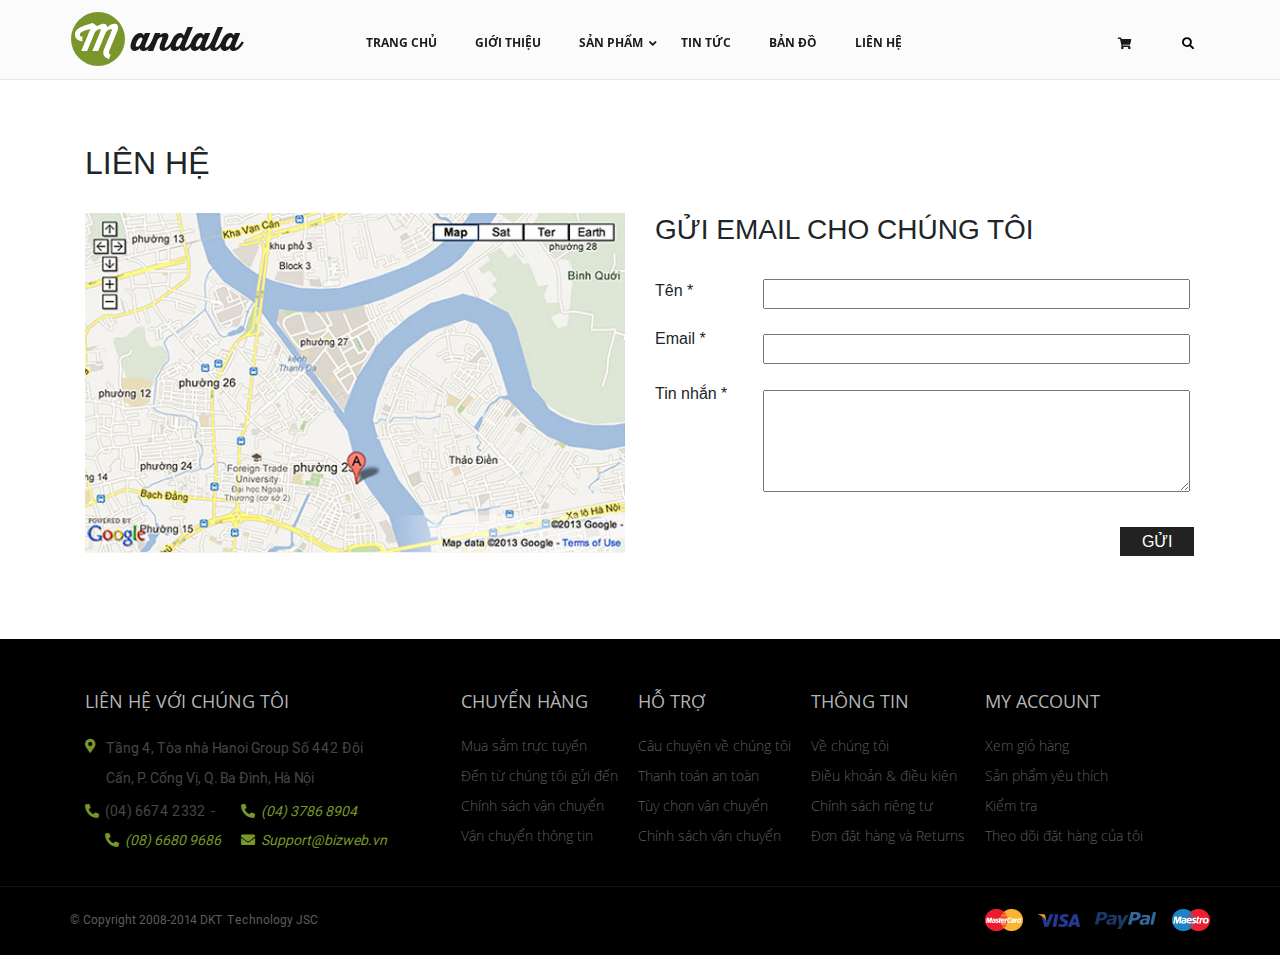
<file: contact.html>
<!DOCTYPE html>
<html lang="en">
  <head>
    <meta charset="UTF-8"/>
    <meta name="viewport" content="width=device-width, initial-scale=1.0"/>
    <meta http-equiv="X-UA-Compatible" content="ie=edge"/>
    <link rel="shortcut icon" href="img/shortcut_icon.PNG"/>
    <link rel="stylesheet" href="bootstrap-library/css/bootstrap-grid.min.css"/>
    <link rel="stylesheet" href="bootstrap-library/css/bootstrap-reboot.min.css"/>
    <link rel="stylesheet" href="bootstrap-library/css/bootstrap.min.css"/>
    <link rel="stylesheet" href="css/main.css"/>
    <link rel="stylesheet" href="css/slick.css"/>
    <link rel="stylesheet" href="https://cdnjs.cloudflare.com/ajax/libs/font-awesome/5.10.2/css/all.min.css"/>
    <script src="https://ajax.googleapis.com/ajax/libs/jquery/3.4.1/jquery.min.js"></script>
    <script src="bootstrap-library/js/bootstrap.min.js"></script>
    <title>Mandala | Home</title>
  </head>
  <body>
    <!-- header-->
    <header class="header">
      <div class="container">
        <div class="row">
          <!-- logo-->
          <h1 class="header__logo"><a href="#">Mandala</a></h1>
          <!-- end logo-->
          <div class="header__collapse--button">
            <button class="button-collapse js-button-collapse" type="button"><i class="fas fa-bars"></i></button>
          </div>
          <!-- navigation-->
          <nav class="header__nav">
            <ul class="nav">
              <li class="nav__item"><a class="nav__link" href="#">Trang chủ</a></li>
              <li class="nav__item"><a class="nav__link" href="#">Giới thiệu</a></li>
              <li class="nav__item"><a class="nav__link" href="#" data-dropdown="dropdown">Sản Phẩm<i class="fas fa-angle-down"></i></a>
                <ul class="nav__children nav triangle-up triangle-up--green">
                  <li class="nav__item"><a class="nav__link" href="#">Dưỡng da</a>
                    <ul class="nav__item--care">
                      <li class="nav__children--care"><a href="#">Áo khoác</a></li>
                      <li class="nav__children--care"><a href="#">Bộ áo liền quần</a></li>
                      <li class="nav__children--care"><a href="#">Dresses</a></li>
                      <li class="nav__children--care"><a href="#">Quần / Váy</a></li>
                      <li class="nav__children--care"><a href="#">Quần short</a></li>
                      <li class="nav__children--care"><a href="#">Quần jeans</a></li>
                      <li class="nav__children--care"><a href="#">Đồ đan</a></li>
                      <li class="nav__children--care"><a href="#">Áo nỉ</a></li>
                    </ul>
                  </li>
                  <li class="nav__item"><a class="nav__link" href="#">Nước hoa</a>
                    <ul class="nav__item--care">
                      <li class="nav__children--care"><a href="#">Áo cánh / Áo sơ mi</a></li>
                      <li class="nav__children--care"><a href="#">Túi xách &amp; Ba lô</a></li>
                      <li class="nav__children--care"><a href="#">Khăn quàng cổ và Foulards</a></li>
                      <li class="nav__children--care"><a href="#">Dệt kim Hats &amp; Gloves</a></li>
                      <li class="nav__children--care"><a href="#">Vớ &amp; Socks</a></li>
                      <li class="nav__children--care"><a href="#">Jewerly</a></li>
                      <li class="nav__children--care"><a href="#">Bi bảo vệ</a></li>
                      <li class="nav__children--care"><a href="#">Giày</a></li>
                    </ul>
                  </li>
                  <li class="nav__item"><a class="nav__link" href="#">Trang sức</a>
                    <ul class="nav__item--care">
                      <li class="nav__children--care"><a href="#">Áo cánh / Áo sơ mi</a></li>
                      <li class="nav__children--care"><a href="#">Túi xách &amp; Ba lô</a></li>
                      <li class="nav__children--care"><a href="#">Khăn quàng cổ và Foulards</a></li>
                      <li class="nav__children--care"><a href="#">Dệt kim Hats &amp; Gloves</a></li>
                      <li class="nav__children--care"><a href="#">Vớ &amp; Socks</a></li>
                      <li class="nav__children--care"><a href="#">Jewerly</a></li>
                      <li class="nav__children--care"><a href="#">Bi bảo vệ</a></li>
                      <li class="nav__children--care"><a href="#">Giày</a></li>
                    </ul>
                  </li>
                </ul>
              </li>
              <li class="nav__item"><a class="nav__link" href="#">Tin tức</a></li>
              <li class="nav__item"><a class="nav__link" href="#">Bản đồ</a></li>
              <li class="nav__item"><a class="nav__link" href="#">Liên hệ</a></li>
            </ul>
          </nav>
          <!-- end navigation-->
          <div class="header__right">
            <!-- shopping-cart-->
            <div class="shopping-cart"><a class="shopping-cart__link" href="#"><i class="fas fa-shopping-cart"></i></a></div>
            <!-- end shopping-cart-->
            <!-- form-search-->
            <form class="form-search" action="#" method="GET">
              <div class="form-search__input-container form-search__hidden">
                <div class="form-search__main">
                  <button class="form-search__button js-close-button" type="button"><i class="fas fa-ellipsis-h"></i></button>
                  <input class="form-search__input" type="text" name="search" placeholder="Search..."/>
                </div>
              </div>
              <button class="form-search__button js-search-button" type="submit"><i class="fas fa-search"></i></button>
            </form>
            <!-- end form-seach-->
          </div>
        </div>
      </div>
    </header>
    <!-- end header-->
    <!-- body-->
    <section class="container">
      <h2 class="contact-page__title">Liên hệ</h2>
      <div class="row contact-page">
        <div class="col-md-6"><img src="img/contact.jpg" alt="Image Map"/></div>
        <div class="col-md-6">
          <div class="email">
            <h3 class="email-title">Gửi email cho chúng tôi</h3>
            <form class="email-form" action="#">
              <div class="contact-left">
                <label for="name">Tên *</label>
                <label for="email">Email *</label>
                <label for="message">Tin nhắn *</label>
              </div>
              <div class="contact-right">
                <input class="email-form__name" type="text" name="name"/>
                <input class="email-form__email" type="email" name="email"/>
                <textarea class="email-form__message" name="message" cols="30" rows="4"></textarea>
              </div>
            </form>
            <button class="send-contact" type="submit">Gửi</button>
          </div>
        </div>
      </div>
    </section>
    <!-- end body-->
    <footer class="footer">
      <div class="container main-footer">
        <div class="row">
          <!-- contact-us-->
          <div class="contact-us main-footer__item">
            <h4 class="main-footer__title">Liên hệ với chúng tôi</h4>
            <div class="contact-us__content">
              <p class="contact-us__address"><i class="fas fa-map-marker-alt"></i><span>Tầng 4, Tòa nhà Hanoi Group Số 442 Đội Cấn, P. Cống Vị, Q. Ba Đình, Hà Nội</span></p>
              <p class="contact-us__others"><span class="contact-us__item"><i class="fas fa-phone-alt"></i>(04) 6674 2332</span><span class="contact-us__hyphen">-</span><span class="contact-us__item"><i class="fas fa-phone-alt"></i>(04) 3786 8904</span></p>
              <p class="contact-us__others"><span class="contact-us__item"><i class="fas fa-phone-alt"></i>(08) 6680 9686</span><a class="contact-us__item" href="mailto:Support@bizweb.vn"><i class="fas fa-envelope"></i>Support@bizweb.vn</a></p>
            </div>
          </div>
          <div class="footer-others main-footer__item">
            <h4 class="main-footer__title">Chuyển hàng</h4>
            <ul class="footer-others__content">
              <li class="footer-others__item"><a class="footer-others__link" href="#">Mua sắm trực tuyến</a></li>
              <li class="footer-others__item"><a class="footer-others__link" href="#">Đến từ chúng tôi gửi đến</a></li>
              <li class="footer-others__item"><a class="footer-others__link" href="#">Chính sách vận chuyển</a></li>
              <li class="footer-others__item"><a class="footer-others__link" href="#">Vận chuyển thông tin</a></li>
            </ul>
          </div>
          <div class="footer-others main-footer__item">
            <h4 class="main-footer__title">Hỗ trợ</h4>
            <ul class="footer-others__content">
              <li class="footer-others__item"><a class="footer-others__link" href="#">Câu chuyện về chúng tôi</a></li>
              <li class="footer-others__item"><a class="footer-others__link" href="#">Thanh toán an toàn</a></li>
              <li class="footer-others__item"><a class="footer-others__link" href="#">Tùy chọn vận chuyển</a></li>
              <li class="footer-others__item"><a class="footer-others__link" href="#">Chính sách vận chuyển</a></li>
            </ul>
          </div>
          <div class="footer-others main-footer__item">
            <h4 class="main-footer__title">Thông tin</h4>
            <ul class="footer-others__content">
              <li class="footer-others__item"><a class="footer-others__link" href="#">Về chúng tôi</a></li>
              <li class="footer-others__item"><a class="footer-others__link" href="#">Điều khoản &amp; điều kiện</a></li>
              <li class="footer-others__item"><a class="footer-others__link" href="#">Chính sách riêng tư</a></li>
              <li class="footer-others__item"><a class="footer-others__link" href="#">Đơn đặt hàng và Returns</a></li>
            </ul>
          </div>
          <div class="footer-others main-footer__item">
            <h4 class="main-footer__title">My account</h4>
            <ul class="footer-others__content">
              <li class="footer-others__item"><a class="footer-others__link" href="#">Xem giỏ hàng</a></li>
              <li class="footer-others__item"><a class="footer-others__link" href="#">Sản phẩm yêu thích</a></li>
              <li class="footer-others__item"><a class="footer-others__link" href="#">Kiểm tra</a></li>
              <li class="footer-others__item"><a class="footer-others__link" href="#">Theo dõi đặt hàng của tôi</a></li>
            </ul>
          </div>
        </div>
      </div>
      <div class="footer__end">
        <div class="container">
          <div class="row">
            <!-- copyright-->
            <div class="copyright">
              <p class="copyright__text">&copy; Copyright 2008-2014 DKT Technology JSC</p>
            </div>
            <!-- end copyright-->
            <!-- payment-->
            <div class="payment"><a class="payment__type" href="#"><img src="img/mastercard.PNG" alt="MasterCard"/></a><a class="payment__type" href="#"><img src="img/visa.PNG" alt="Visa"/></a><a class="payment__type" href="#"><img src="img/paypal.PNG" alt="PayPal"/></a><a class="payment__type" href="#"><img src="img/maestro.PNG" alt="Maestro"/></a></div>
            <!-- end payment-->
          </div>
        </div>
      </div>
    </footer>
    <!-- script-->
    <script src="js/jquery-3.4.1.min.js"></script>
    <script src="js/slick.min.js"></script>
    <script src="js/master.js"></script>
    <!-- end script-->
  </body>
</html>
</file>
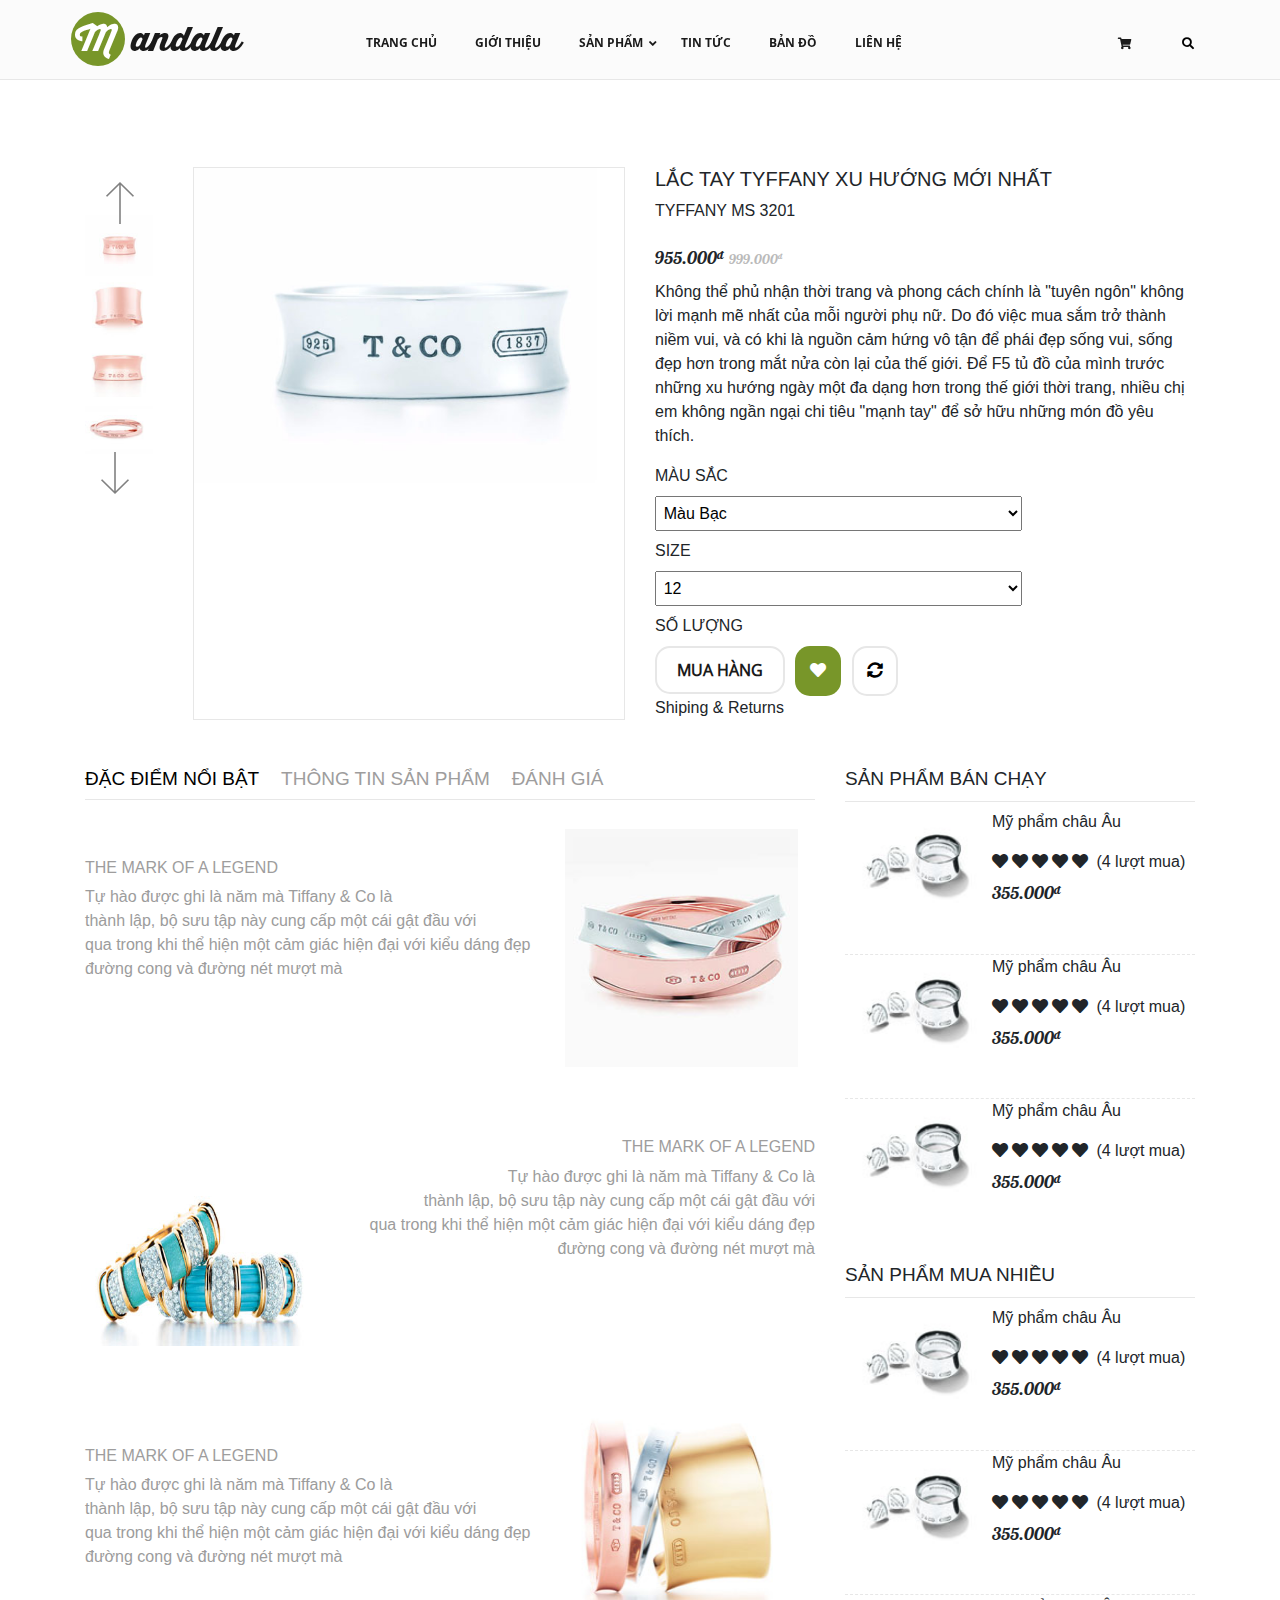
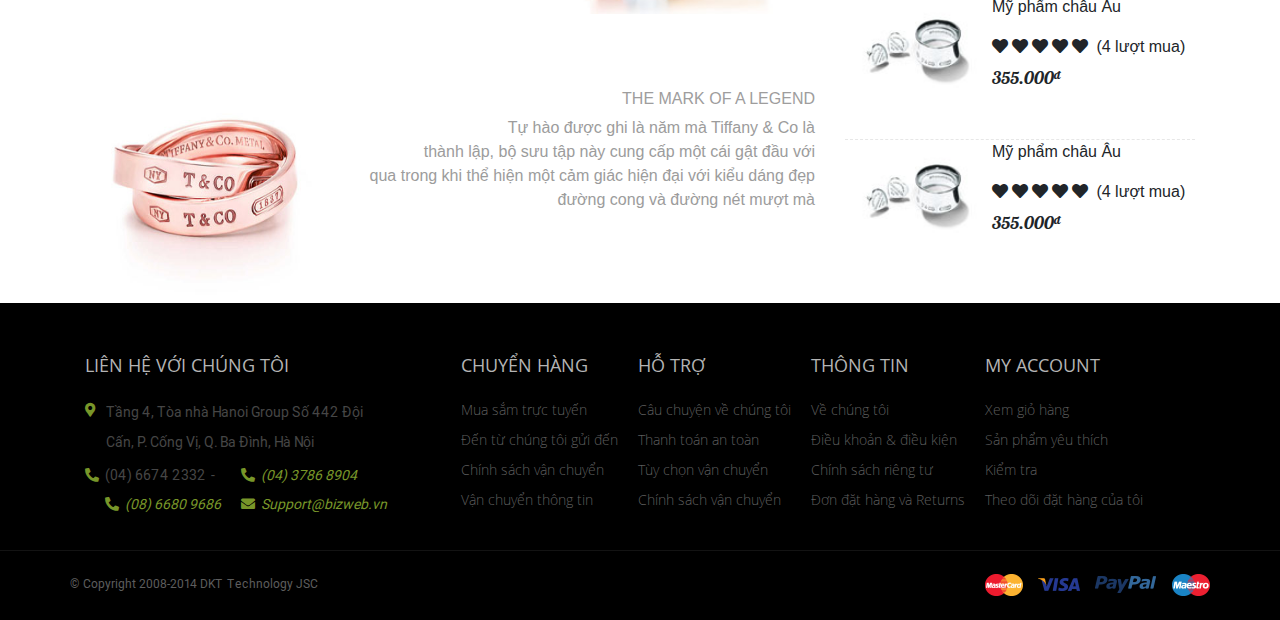
<file: detail.html>
<!DOCTYPE html>
<html lang="en">
  <head>
    <meta charset="UTF-8"/>
    <meta name="viewport" content="width=device-width, initial-scale=1.0"/>
    <meta http-equiv="X-UA-Compatible" content="ie=edge"/>
    <link rel="shortcut icon" href="img/shortcut_icon.PNG"/>
    <link rel="stylesheet" href="bootstrap-library/css/bootstrap-grid.min.css"/>
    <link rel="stylesheet" href="bootstrap-library/css/bootstrap-reboot.min.css"/>
    <link rel="stylesheet" href="bootstrap-library/css/bootstrap.min.css"/>
    <link rel="stylesheet" href="css/main.css"/>
    <link rel="stylesheet" href="css/slick.css"/>
    <link rel="stylesheet" href="https://cdnjs.cloudflare.com/ajax/libs/font-awesome/5.10.2/css/all.min.css"/>
    <script src="https://ajax.googleapis.com/ajax/libs/jquery/3.4.1/jquery.min.js"></script>
    <script src="bootstrap-library/js/bootstrap.min.js"></script>
    <title>Mandala | Home</title>
  </head>
  <body>
    <!-- header-->
    <header class="header js-header">
      <div class="container">
        <div class="row">
          <!-- logo-->
          <h1 class="header__logo"><a href="#">Mandala</a></h1>
          <!-- end logo-->
          <div class="header__collapse-button">
            <button class="button-collapse js-button-collapse" type="button"><i class="fas fa-bars"></i></button>
          </div>
          <!-- navigation-->
          <nav class="header__nav js-header-nav">
            <ul class="nav">
              <li class="nav__item"><a class="nav__link" href="#">Trang chủ</a></li>
              <li class="nav__item"><a class="nav__link" href="#">Giới thiệu</a></li>
              <li class="nav__item"><a class="nav__link" href="#" data-dropdown="dropdown">Sản Phẩm<i class="fas fa-angle-down"></i></a>
                <ul class="nav__children nav triangle-up triangle-up--green">
                  <li class="nav__item"><a class="nav__link" href="#">Dưỡng da</a>
                    <ul class="nav__item--care">
                      <li class="nav__children--care"><a href="#">Áo khoác</a></li>
                      <li class="nav__children--care"><a href="#">Bộ áo liền quần</a></li>
                      <li class="nav__children--care"><a href="#">Dresses</a></li>
                      <li class="nav__children--care"><a href="#">Quần / Váy</a></li>
                      <li class="nav__children--care"><a href="#">Quần short</a></li>
                      <li class="nav__children--care"><a href="#">Quần jeans</a></li>
                      <li class="nav__children--care"><a href="#">Đồ đan</a></li>
                      <li class="nav__children--care"><a href="#">Áo nỉ</a></li>
                    </ul>
                  </li>
                  <li class="nav__item"><a class="nav__link" href="#">Nước hoa</a>
                    <ul class="nav__item--care">
                      <li class="nav__children--care"><a href="#">Áo cánh / Áo sơ mi</a></li>
                      <li class="nav__children--care"><a href="#">Túi xách &amp; Ba lô</a></li>
                      <li class="nav__children--care"><a href="#">Khăn quàng cổ và Foulards</a></li>
                      <li class="nav__children--care"><a href="#">Dệt kim Hats &amp; Gloves</a></li>
                      <li class="nav__children--care"><a href="#">Vớ &amp; Socks</a></li>
                      <li class="nav__children--care"><a href="#">Jewerly</a></li>
                      <li class="nav__children--care"><a href="#">Bi bảo vệ</a></li>
                      <li class="nav__children--care"><a href="#">Giày</a></li>
                    </ul>
                  </li>
                  <li class="nav__item"><a class="nav__link" href="#">Trang sức</a>
                    <ul class="nav__item--care">
                      <li class="nav__children--care"><a href="#">Áo cánh / Áo sơ mi</a></li>
                      <li class="nav__children--care"><a href="#">Túi xách &amp; Ba lô</a></li>
                      <li class="nav__children--care"><a href="#">Khăn quàng cổ và Foulards</a></li>
                      <li class="nav__children--care"><a href="#">Dệt kim Hats &amp; Gloves</a></li>
                      <li class="nav__children--care"><a href="#">Vớ &amp; Socks</a></li>
                      <li class="nav__children--care"><a href="#">Jewerly</a></li>
                      <li class="nav__children--care"><a href="#">Bi bảo vệ</a></li>
                      <li class="nav__children--care"><a href="#">Giày</a></li>
                    </ul>
                  </li>
                </ul>
              </li>
              <li class="nav__item"><a class="nav__link" href="#">Tin tức</a></li>
              <li class="nav__item"><a class="nav__link" href="#">Bản đồ</a></li>
              <li class="nav__item"><a class="nav__link" href="#">Liên hệ</a></li>
            </ul>
          </nav>
          <!-- end navigation-->
          <div class="header__right">
            <!-- shopping-cart-->
            <div class="shopping-cart"><a class="shopping-cart__link" href="#"><i class="fas fa-shopping-cart"></i></a></div>
            <!-- end shopping-cart-->
            <!-- form-search-->
            <form class="form-search" action="#" method="GET">
              <div class="form-search__input-container form-search__hidden">
                <div class="form-search__main">
                  <button class="form-search__button js-close-button" type="button"><i class="fas fa-ellipsis-h"></i></button>
                  <input class="form-search__input" type="text" name="search" placeholder="Search..."/>
                </div>
              </div>
              <button class="form-search__button js-search-button" type="submit"><i class="fas fa-search"></i></button>
            </form>
            <!-- end form-seach-->
          </div>
        </div>
      </div>
    </header>
    <!-- end header-->
    <!--body-->
    <section class="container">
      <div class="row detail">
        <div class="col-md-6 detail-product">
          <div class="detail-left">
            <div class="carousel-product__products clearfix js-carousel-product">
              <div class="detail-img">
                <div class="carousel-product__item product product-detail__img"><img src="img/detail1.jpg"/></div>
                <div class="carousel-product__item product product-detail__img"><img src="img/detail2.jpg"/></div>
                <div class="carousel-product__item product product-detail__img"><img src="img/detail3.jpg"/></div>
                <div class="carousel-product__item product product-detail__img"><img src="img/detail4.jpg"/></div>
              </div>
            </div>
            <div class="carousel-product__control button">
              <button class="control-prev slick-prev previous" type="button"><img src="img/previous.PNG" alt="Previous"/></button>
              <button class="control-next slick-next next" type="button"><img src="img/next.PNG" alt="Next"/></button>
            </div>
          </div>
          <div class="detail-right"><img src="img/detail5.jpg"/></div>
        </div>
        <div class="col-md-6">
          <h2 class="desc-title">Lắc tay TYFFANY xu hướng mới nhất</h2>
          <p class="desc-no">TYFFANY MS 3201</p>
          <p class="desc-price"><span>955.000</span><span>999.000</span></p>
          <p class="desc-detail">Không thể phủ nhận  thời trang và phong cách chính là "tuyên ngôn" không lời mạnh mẽ nhất của mỗi người phụ nữ. Do đó việc mua sắm trở thành niềm vui, và có khi là nguồn cảm hứng vô tận để phái đẹp sống vui, sống đẹp hơn trong mắt nửa còn lại của thế giới. Để F5 tủ đồ của mình trước những xu hướng ngày một đa dạng hơn trong thế giới thời trang, nhiều chị em không ngần ngại chi tiêu "mạnh tay" để sở hữu những món đồ yêu thích.</p>
          <form class="desc-form" action="#">
            <label for="color">MÀU SẮC</label>
            <select id="car" name="color">
              <option value="silver">Màu Bạc</option>
              <option value="silver">Màu Bạc</option>
              <option value="silver">Màu Bạc</option>
              <option value="silver">Màu Bạc</option>
            </select>
            <label for="size">SIZE</label>
            <select id="size" name="size">Size
              <option value="size">12</option>
              <option value="size">12</option>
              <option value="size">12</option>
              <option value="size">12</option>
            </select>
            <label for="amount">SỐ LƯỢNG</label>
          </form>
          <div class="product__interact"><a class="product__buy" href="#">Mua hàng</a>
            <button class="product__love" type="button"><i class="fas fa-heart"></i></button>
            <button class="product__change" type="button"><i class="fas fa-sync-alt"></i></button>
          </div>
          <div class="desc-other"><span class="desc-other__shipping">Shiping &</span><span class="desc-other__return">&nbsp;Returns</span></div>
        </div>
      </div>
    </section>
    <section class="container">
      <div class="row infor-product">
        <div class="col-md-8 infor-left">
          <div class="infor-left__title">
            <h3>Đặc điểm nổi bật</h3>
            <h3>Thông tin sản phẩm</h3>
            <h3>Đánh giá</h3>
          </div>
          <div class="infor-left__content1">
            <div class="infor-left__detail1">
              <h4 class="infor-left__detail1--title">The mark of a legend</h4>
              <p class="infor-left__detail1--desc">Tự hào được ghi là năm mà Tiffany &amp; Co là</p>
              <p class="infor-left__detail1--desc">thành lập, bộ sưu tập này cung cấp một cái gật đầu với</p>
              <p class="infor-left__detail1--desc">qua trong khi thể hiện một cảm giác hiện đại với kiểu dáng đẹp</p>
              <p class="infor-left__detail1--desc">đường cong và đường nét mượt mà</p>
            </div>
            <div class="infor-left__image1"><img src="img/detail6.jpg"/></div>
          </div>
          <div class="infor-left__content2">
            <div class="infor-left__detail2">
              <h4 class="infor-left__detail2--title">The mark of a legend</h4>
              <p class="infor-left__detail1--desc">Tự hào được ghi là năm mà Tiffany &amp; Co là</p>
              <p class="infor-left__detail1--desc">thành lập, bộ sưu tập này cung cấp một cái gật đầu với</p>
              <p class="infor-left__detail1--desc">qua trong khi thể hiện một cảm giác hiện đại với kiểu dáng đẹp</p>
              <p class="infor-left__detail1--desc">đường cong và đường nét mượt mà</p>
            </div>
            <div class="infor-left__image2"><img src="img/detail7.jpg"/></div>
          </div>
          <div class="infor-left__content3">
            <div class="infor-left__detail3">
              <h4 class="infor-left__detail3--title">The mark of a legend</h4>
              <p class="infor-left__detail1--desc">Tự hào được ghi là năm mà Tiffany &amp; Co là</p>
              <p class="infor-left__detail1--desc">thành lập, bộ sưu tập này cung cấp một cái gật đầu với</p>
              <p class="infor-left__detail1--desc">qua trong khi thể hiện một cảm giác hiện đại với kiểu dáng đẹp</p>
              <p class="infor-left__detail1--desc">đường cong và đường nét mượt mà</p>
            </div>
            <div class="infor-left__image3"><img src="img/detail8.jpg"/></div>
          </div>
          <div class="infor-left__content4">
            <div class="infor-left__detail4">
              <h4 class="infor-left__detail4--title">The mark of a legend</h4>
              <p class="infor-left__detail1--desc">Tự hào được ghi là năm mà Tiffany &amp; Co là</p>
              <p class="infor-left__detail1--desc">thành lập, bộ sưu tập này cung cấp một cái gật đầu với</p>
              <p class="infor-left__detail1--desc">qua trong khi thể hiện một cảm giác hiện đại với kiểu dáng đẹp</p>
              <p class="infor-left__detail1--desc">đường cong và đường nét mượt mà</p>
            </div>
            <div class="infor-left__image4"><img src="img/detail9.jpg"/></div>
          </div>
        </div>
        <div class="col-md-4 infor-right">
          <h3 class="infor-right__title">Sản phẩm bán chạy</h3>
          <div class="infor-right__detail">
            <div class="infor-right__detail--img"><img src="img/detail10.jpg"/></div>
            <div class="infor-right__detail--content">
              <p class="infor-right__detail--title">Mỹ phẩm châu Âu</p><span><i class="fas fa-heart">&nbsp;</i><i class="fas fa-heart">&nbsp;</i><i class="fas fa-heart">&nbsp;</i><i class="fas fa-heart">&nbsp;</i><i class="fas fa-heart">&nbsp;</i></span><span>&nbsp;(4 lượt mua)</span>
              <p class="infor-right__detail--price">355.000</p>
            </div>
          </div>
          <div class="infor-right__detail">
            <div class="infor-right__detail--img"><img src="img/detail10.jpg"/></div>
            <div class="infor-right__detail--content">
              <p class="infor-right__detail--title">Mỹ phẩm châu Âu</p><span><i class="fas fa-heart">&nbsp;</i><i class="fas fa-heart">&nbsp;</i><i class="fas fa-heart">&nbsp;</i><i class="fas fa-heart">&nbsp;</i><i class="fas fa-heart">&nbsp;</i></span><span>&nbsp;(4 lượt mua)</span>
              <p class="infor-right__detail--price">355.000</p>
            </div>
          </div>
          <div class="infor-right__detail">
            <div class="infor-right__detail--img"><img src="img/detail10.jpg"/></div>
            <div class="infor-right__detail--content">
              <p class="infor-right__detail--title">Mỹ phẩm châu Âu</p><span><i class="fas fa-heart">&nbsp;</i><i class="fas fa-heart">&nbsp;</i><i class="fas fa-heart">&nbsp;</i><i class="fas fa-heart">&nbsp;</i><i class="fas fa-heart">&nbsp;</i></span><span>&nbsp;(4 lượt mua)</span>
              <p class="infor-right__detail--price">355.000</p>
            </div>
          </div>
          <h3 class="infor-right__title">Sản phẩm mua nhiều</h3>
          <div class="infor-right__detail">
            <div class="infor-right__detail--img"><img src="img/detail10.jpg"/></div>
            <div class="infor-right__detail--content">
              <p class="infor-right__detail--title">Mỹ phẩm châu Âu</p><span><i class="fas fa-heart">&nbsp;</i><i class="fas fa-heart">&nbsp;</i><i class="fas fa-heart">&nbsp;</i><i class="fas fa-heart">&nbsp;</i><i class="fas fa-heart">&nbsp;</i></span><span>&nbsp;(4 lượt mua)</span>
              <p class="infor-right__detail--price">355.000</p>
            </div>
          </div>
          <div class="infor-right__detail">
            <div class="infor-right__detail--img"><img src="img/detail10.jpg"/></div>
            <div class="infor-right__detail--content">
              <p class="infor-right__detail--title">Mỹ phẩm châu Âu</p><span><i class="fas fa-heart">&nbsp;</i><i class="fas fa-heart">&nbsp;</i><i class="fas fa-heart">&nbsp;</i><i class="fas fa-heart">&nbsp;</i><i class="fas fa-heart">&nbsp;</i></span><span>&nbsp;(4 lượt mua)</span>
              <p class="infor-right__detail--price">355.000</p>
            </div>
          </div>
          <div class="infor-right__detail">
            <div class="infor-right__detail--img"><img src="img/detail10.jpg"/></div>
            <div class="infor-right__detail--content">
              <p class="infor-right__detail--title">Mỹ phẩm châu Âu</p><span><i class="fas fa-heart">&nbsp;</i><i class="fas fa-heart">&nbsp;</i><i class="fas fa-heart">&nbsp;</i><i class="fas fa-heart">&nbsp;</i><i class="fas fa-heart">&nbsp;</i></span><span>&nbsp;(4 lượt mua)</span>
              <p class="infor-right__detail--price">355.000</p>
            </div>
          </div>
          <div class="infor-right__detail">
            <div class="infor-right__detail--img"><img src="img/detail10.jpg"/></div>
            <div class="infor-right__detail--content">
              <p class="infor-right__detail--title">Mỹ phẩm châu Âu</p><span><i class="fas fa-heart">&nbsp;</i><i class="fas fa-heart">&nbsp;</i><i class="fas fa-heart">&nbsp;</i><i class="fas fa-heart">&nbsp;</i><i class="fas fa-heart">&nbsp;</i></span><span>&nbsp;(4 lượt mua)</span>
              <p class="infor-right__detail--price">355.000</p>
            </div>
          </div>
        </div>
      </div>
    </section>
    <footer class="footer">
      <div class="container main-footer">
        <div class="row">
          <!-- contact-us-->
          <div class="contact-us main-footer__item">
            <h4 class="main-footer__title">Liên hệ với chúng tôi</h4>
            <div class="contact-us__content">
              <p class="contact-us__address"><i class="fas fa-map-marker-alt"></i><span>Tầng 4, Tòa nhà Hanoi Group Số 442 Đội Cấn, P. Cống Vị, Q. Ba Đình, Hà Nội</span></p>
              <p class="contact-us__others"><span class="contact-us__item"><i class="fas fa-phone-alt"></i>(04) 6674 2332</span><span class="contact-us__hyphen">-</span><span class="contact-us__item"><i class="fas fa-phone-alt"></i>(04) 3786 8904</span></p>
              <p class="contact-us__others"><span class="contact-us__item"><i class="fas fa-phone-alt"></i>(08) 6680 9686</span><a class="contact-us__item" href="mailto:Support@bizweb.vn"><i class="fas fa-envelope"></i>Support@bizweb.vn</a></p>
            </div>
          </div>
          <div class="footer-others main-footer__item">
            <h4 class="main-footer__title">Chuyển hàng</h4>
            <ul class="footer-others__content">
              <li class="footer-others__item"><a class="footer-others__link" href="#">Mua sắm trực tuyến</a></li>
              <li class="footer-others__item"><a class="footer-others__link" href="#">Đến từ chúng tôi gửi đến</a></li>
              <li class="footer-others__item"><a class="footer-others__link" href="#">Chính sách vận chuyển</a></li>
              <li class="footer-others__item"><a class="footer-others__link" href="#">Vận chuyển thông tin</a></li>
            </ul>
          </div>
          <div class="footer-others main-footer__item">
            <h4 class="main-footer__title">Hỗ trợ</h4>
            <ul class="footer-others__content">
              <li class="footer-others__item"><a class="footer-others__link" href="#">Câu chuyện về chúng tôi</a></li>
              <li class="footer-others__item"><a class="footer-others__link" href="#">Thanh toán an toàn</a></li>
              <li class="footer-others__item"><a class="footer-others__link" href="#">Tùy chọn vận chuyển</a></li>
              <li class="footer-others__item"><a class="footer-others__link" href="#">Chính sách vận chuyển</a></li>
            </ul>
          </div>
          <div class="footer-others main-footer__item">
            <h4 class="main-footer__title">Thông tin</h4>
            <ul class="footer-others__content">
              <li class="footer-others__item"><a class="footer-others__link" href="#">Về chúng tôi</a></li>
              <li class="footer-others__item"><a class="footer-others__link" href="#">Điều khoản &amp; điều kiện</a></li>
              <li class="footer-others__item"><a class="footer-others__link" href="#">Chính sách riêng tư</a></li>
              <li class="footer-others__item"><a class="footer-others__link" href="#">Đơn đặt hàng và Returns</a></li>
            </ul>
          </div>
          <div class="footer-others main-footer__item">
            <h4 class="main-footer__title">My account</h4>
            <ul class="footer-others__content">
              <li class="footer-others__item"><a class="footer-others__link" href="#">Xem giỏ hàng</a></li>
              <li class="footer-others__item"><a class="footer-others__link" href="#">Sản phẩm yêu thích</a></li>
              <li class="footer-others__item"><a class="footer-others__link" href="#">Kiểm tra</a></li>
              <li class="footer-others__item"><a class="footer-others__link" href="#">Theo dõi đặt hàng của tôi</a></li>
            </ul>
          </div>
        </div>
      </div>
      <div class="footer__end">
        <div class="container">
          <div class="row">
            <!-- copyright-->
            <div class="copyright">
              <p class="copyright__text">&copy; Copyright 2008-2014 DKT Technology JSC</p>
            </div>
            <!-- end copyright-->
            <!-- payment-->
            <div class="payment"><a class="payment__type" href="#"><img src="img/mastercard.PNG" alt="MasterCard"/></a><a class="payment__type" href="#"><img src="img/visa.PNG" alt="Visa"/></a><a class="payment__type" href="#"><img src="img/paypal.PNG" alt="PayPal"/></a><a class="payment__type" href="#"><img src="img/maestro.PNG" alt="Maestro"/></a></div>
            <!-- end payment-->
          </div>
        </div>
      </div>
    </footer>
    <!-- script-->
    <script src="js/jquery-3.4.1.min.js"></script>
    <script src="js/slick.min.js"></script>
    <script src="js/master.js"></script>
    <!-- end script-->
  </body>
</html>
</file>
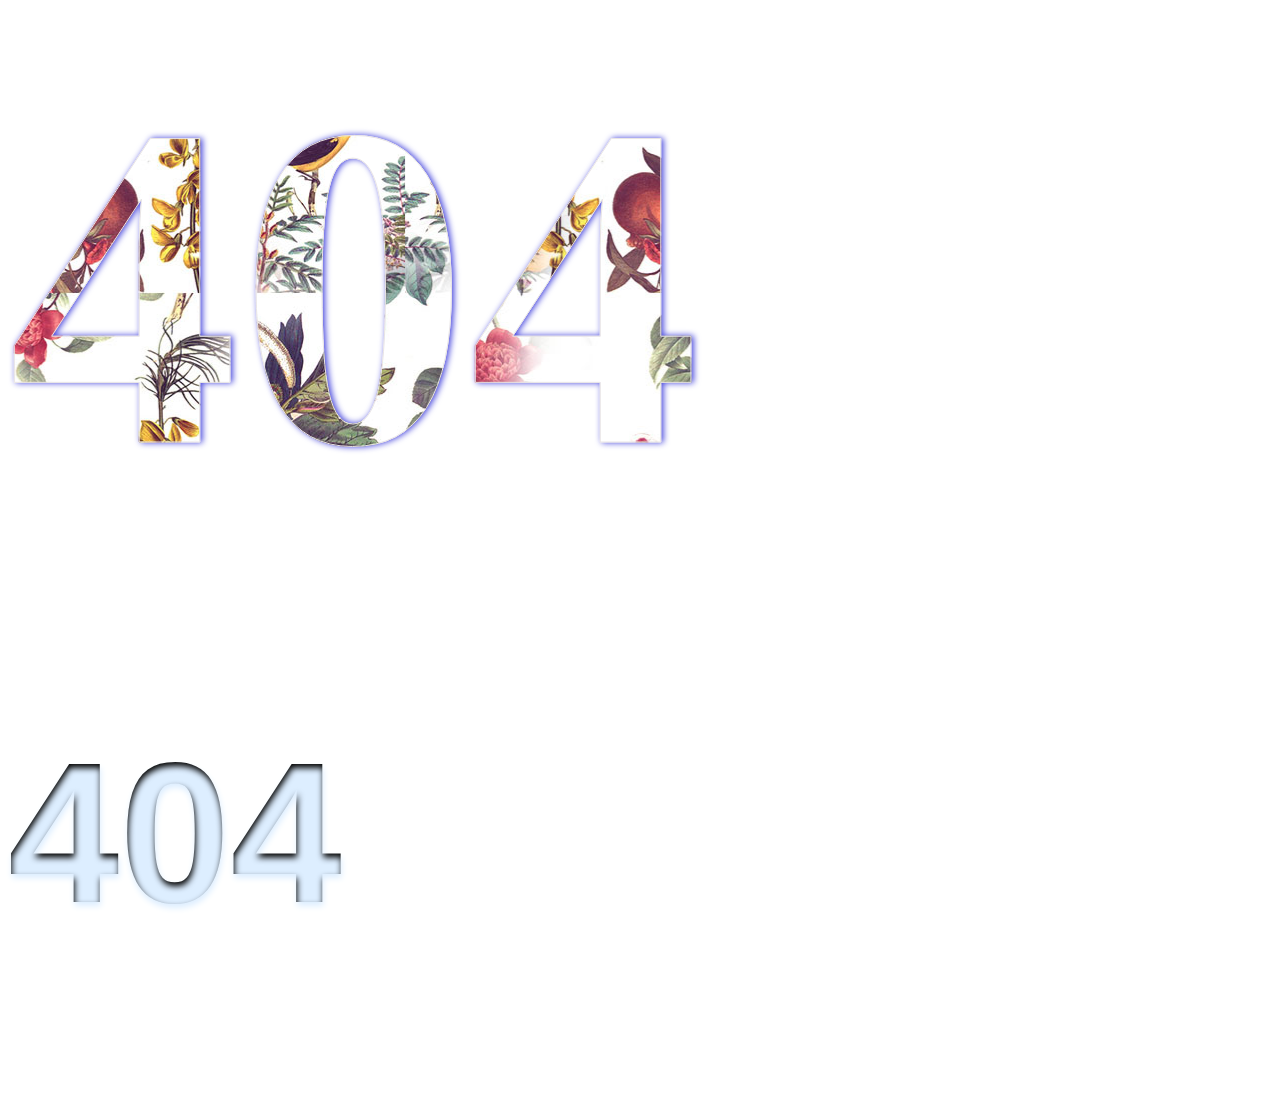
<file: ex.html>
<!DOCTYPE html>
<html lang="en">
<head>
  <meta charset="UTF-8">
  <meta name="viewport" content="width=device-width, initial-scale=1.0">
  <title>Document</title>
  <style>


.ex h1 span {
  background: url(img/page_404-1.jpg) center no-repeat;
  color: white;
  font-size: 461px;
  -webkit-background-clip: text;
  -webkit-text-fill-color: transparent;
  -webkit-text-stroke-width: 1px;
  -webkit-text-stroke-color: #e8e4e4;
  filter: drop-shadow(2px 0px 3px #4444dd);
}
h2 {
  font: bold 200px arial, sans-serif;
  color: transparent;
  text-shadow: 1px 4px 6px #def, 0 0 0 #000;
  -webkit-background-clip: text;
  -moz-background-clip: text;
  background-clip: text;
}
  </style>
</head>
<body>
  <div class="ex">
    <h1>
      <span>404</span>
    </h1>
  </div>
  <h2>404</h2>
</body>
</html>
</file>
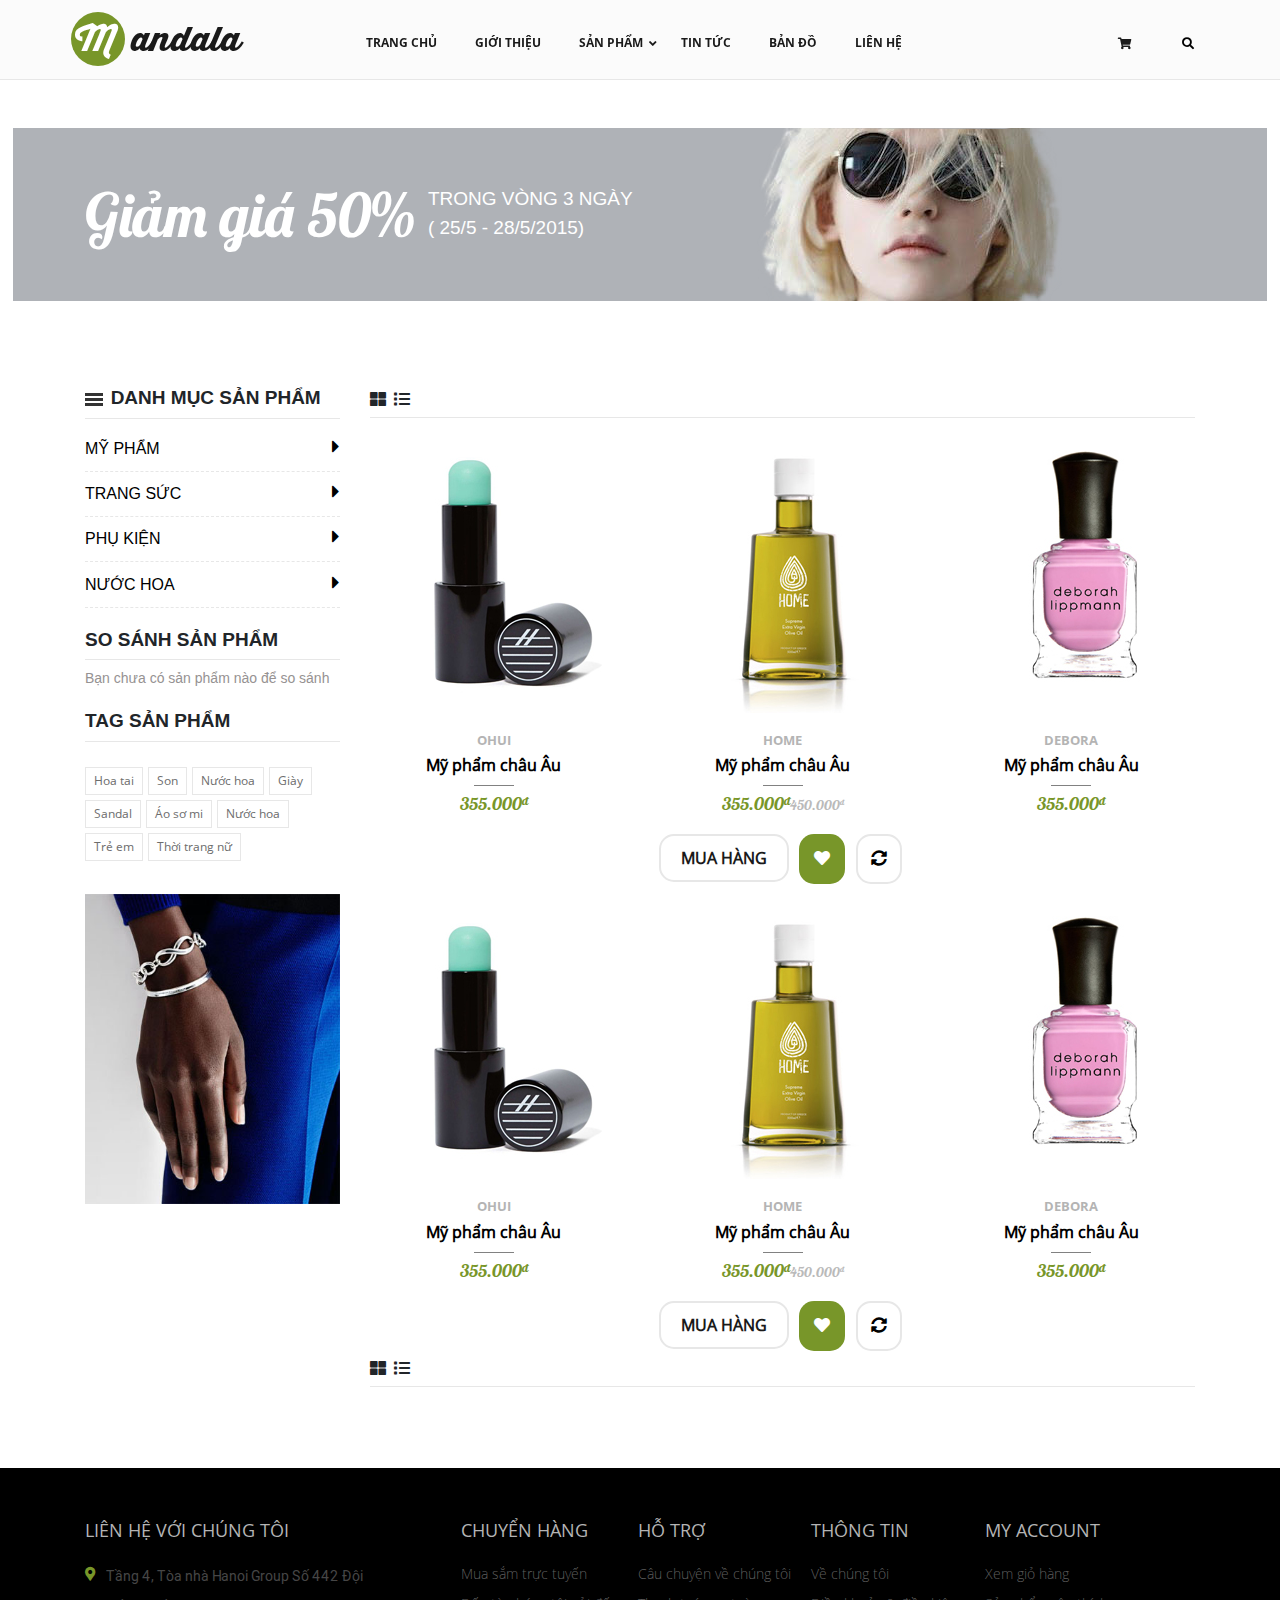
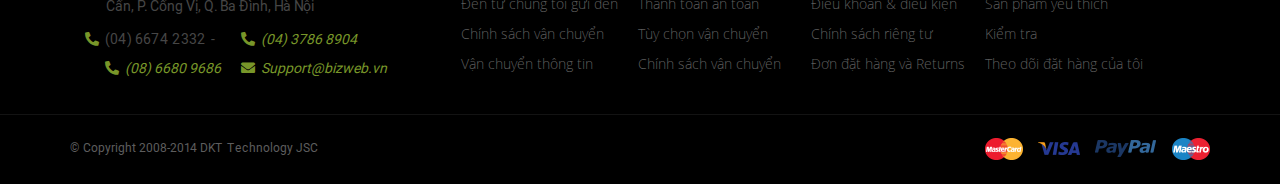
<file: grid.html>
<!DOCTYPE html>
<html lang="en">
  <head>
    <meta charset="UTF-8"/>
    <meta name="viewport" content="width=device-width, initial-scale=1.0"/>
    <meta http-equiv="X-UA-Compatible" content="ie=edge"/>
    <link rel="shortcut icon" href="img/shortcut_icon.PNG"/>
    <link rel="stylesheet" href="bootstrap-library/css/bootstrap-grid.min.css"/>
    <link rel="stylesheet" href="bootstrap-library/css/bootstrap-reboot.min.css"/>
    <link rel="stylesheet" href="bootstrap-library/css/bootstrap.min.css"/>
    <link rel="stylesheet" href="css/main.css"/>
    <link rel="stylesheet" href="css/slick.css"/>
    <link rel="stylesheet" href="https://cdnjs.cloudflare.com/ajax/libs/font-awesome/5.10.2/css/all.min.css"/>
    <script src="https://ajax.googleapis.com/ajax/libs/jquery/3.4.1/jquery.min.js"></script>
    <script src="bootstrap-library/js/bootstrap.min.js"></script>
    <title>Mandala | Home</title>
  </head>
  <body>
    <!-- header-->
    <header class="header">
      <div class="container">
        <div class="row">
          <!-- logo-->
          <h1 class="header__logo"><a href="#">Mandala</a></h1>
          <!-- end logo-->
          <div class="header__collapse--button">
            <button class="button-collapse js-button-collapse" type="button"><i class="fas fa-bars"></i></button>
          </div>
          <!-- navigation-->
          <nav class="header__nav">
            <ul class="nav">
              <li class="nav__item"><a class="nav__link" href="#">Trang chủ</a></li>
              <li class="nav__item"><a class="nav__link" href="#">Giới thiệu</a></li>
              <li class="nav__item"><a class="nav__link" href="#" data-dropdown="dropdown">Sản Phẩm<i class="fas fa-angle-down"></i></a>
                <ul class="nav__children nav triangle-up triangle-up--green">
                  <li class="nav__item"><a class="nav__link" href="#">Dưỡng da</a>
                    <ul class="nav__item--care">
                      <li class="nav__children--care"><a href="#">Áo khoác</a></li>
                      <li class="nav__children--care"><a href="#">Bộ áo liền quần</a></li>
                      <li class="nav__children--care"><a href="#">Dresses</a></li>
                      <li class="nav__children--care"><a href="#">Quần / Váy</a></li>
                      <li class="nav__children--care"><a href="#">Quần short</a></li>
                      <li class="nav__children--care"><a href="#">Quần jeans</a></li>
                      <li class="nav__children--care"><a href="#">Đồ đan</a></li>
                      <li class="nav__children--care"><a href="#">Áo nỉ</a></li>
                    </ul>
                  </li>
                  <li class="nav__item"><a class="nav__link" href="#">Nước hoa</a>
                    <ul class="nav__item--care">
                      <li class="nav__children--care"><a href="#">Áo cánh / Áo sơ mi</a></li>
                      <li class="nav__children--care"><a href="#">Túi xách &amp; Ba lô</a></li>
                      <li class="nav__children--care"><a href="#">Khăn quàng cổ và Foulards</a></li>
                      <li class="nav__children--care"><a href="#">Dệt kim Hats &amp; Gloves</a></li>
                      <li class="nav__children--care"><a href="#">Vớ &amp; Socks</a></li>
                      <li class="nav__children--care"><a href="#">Jewerly</a></li>
                      <li class="nav__children--care"><a href="#">Bi bảo vệ</a></li>
                      <li class="nav__children--care"><a href="#">Giày</a></li>
                    </ul>
                  </li>
                  <li class="nav__item"><a class="nav__link" href="#">Trang sức</a>
                    <ul class="nav__item--care">
                      <li class="nav__children--care"><a href="#">Áo cánh / Áo sơ mi</a></li>
                      <li class="nav__children--care"><a href="#">Túi xách &amp; Ba lô</a></li>
                      <li class="nav__children--care"><a href="#">Khăn quàng cổ và Foulards</a></li>
                      <li class="nav__children--care"><a href="#">Dệt kim Hats &amp; Gloves</a></li>
                      <li class="nav__children--care"><a href="#">Vớ &amp; Socks</a></li>
                      <li class="nav__children--care"><a href="#">Jewerly</a></li>
                      <li class="nav__children--care"><a href="#">Bi bảo vệ</a></li>
                      <li class="nav__children--care"><a href="#">Giày</a></li>
                    </ul>
                  </li>
                </ul>
              </li>
              <li class="nav__item"><a class="nav__link" href="#">Tin tức</a></li>
              <li class="nav__item"><a class="nav__link" href="#">Bản đồ</a></li>
              <li class="nav__item"><a class="nav__link" href="#">Liên hệ</a></li>
            </ul>
          </nav>
          <!-- end navigation-->
          <div class="header__right">
            <!-- shopping-cart-->
            <div class="shopping-cart"><a class="shopping-cart__link" href="#"><i class="fas fa-shopping-cart"></i></a></div>
            <!-- end shopping-cart-->
            <!-- form-search-->
            <form class="form-search" action="#" method="GET">
              <div class="form-search__input-container form-search__hidden">
                <div class="form-search__main">
                  <button class="form-search__button js-close-button" type="button"><i class="fas fa-ellipsis-h"></i></button>
                  <input class="form-search__input" type="text" name="search" placeholder="Search..."/>
                </div>
              </div>
              <button class="form-search__button js-search-button" type="submit"><i class="fas fa-search"></i></button>
            </form>
            <!-- end form-seach-->
          </div>
        </div>
      </div>
    </header>
    <!-- end header-->
    <section class="list-banner">
      <div class="list-banner__detail">
        <div class="container">
          <div class="row">
            <div class="col-md-7 list-banner__detail--content">
              <div class="list-banner__detail--title">
                <h2>Giảm giá 50%</h2>
              </div>
              <div class="list-banner__detail--desc">
                <p>trong vòng 3 ngày</p>
                <p>( 25/5 - 28/5/2015)</p>
              </div>
            </div>
            <div class="col-md-5 img"><img src="img/blog3_crop.png"/></div>
          </div>
        </div>
      </div>
    </section>
    <section class="container categories-detail">
      <div class="row">
        <div class="col-md-3">
          <div class="categories-detail__title"><span class="navicon"></span>
            <h3 class="categories-title">DANH MỤC SẢN PHẨM</h3>
          </div>
          <div class="categories-detail__product">
            <ul class="categories-detail__product--list">
              <li><a href="#">Mỹ phẩm<i class="fas fa-caret-right"></i></a></li>
              <li><a href="#">Trang sức<i class="fas fa-caret-right"></i></a></li>
              <li><a href="#">Phụ kiện<i class="fas fa-caret-right"></i></a></li>
              <li><a href="#">Nước hoa<i class="fas fa-caret-right"></i></a></li>
            </ul>
          </div>
          <div class="categories-detail__compare">
            <h3 class="categories-detail__compare--title">SO SÁNH SẢN PHẨM</h3>
            <p class="categories-detail__compare--content">Bạn chưa có sản phẩm nào để so sánh</p>
          </div>
          <div class="categories-detail__tag">
            <h3 class="categories-detail__tag--title">TAG SẢN PHẨM</h3>
            <div class="categories-detail__tag--content"><a class="categories-detail__tag--item" href="#">Hoa tai</a><a class="categories-detail__tag--item" href="#">Son</a><a class="categories-detail__tag--item" href="#">Nước hoa</a><a class="categories-detail__tag--item" href="#">Giày</a><a class="categories-detail__tag--item" href="#">Sandal</a><a class="categories-detail__tag--item" href="#">Áo sơ mi</a><a class="categories-detail__tag--item" href="#">Nước hoa</a><a class="categories-detail__tag--item" href="#">Trẻ em</a><a class="categories-detail__tag--item" href="#">Thời trang nữ</a>
            </div>
          </div>
          <div class="categories-detail__image"><img src="img/list1.jpg"/></div>
        </div>
        <div class="col-md-9">
          <div class="categories-detail__icon"><i class="fas fa-th-large"></i><i class="fas fa-list"></i></div>
          <div class="categories-detail__gird">
            <div class="categories-detail__gird--item">
              <div class="categories-detail__gird--image"><img src="img/lipstick_blue.JPG"/></div>
              <div class="categories-detail__gird--content">
                <div class="gird__detail"><a class="categories-detail__gird--name" href="#">Ohui</a><a class="categories-detail__gird--type" href="#">Mỹ phẩm châu Âu</a>
                  <p class="categories-detail__gird--price"><span>355.000</span></p>
                </div>
              </div>
            </div>
            <div class="categories-detail__gird--item">
              <div class="categories-detail__gird--image"><img src="img/oil_yellow.JPG"/></div>
              <div class="categories-detail__gird--content">
                <div class="gird__detail"><a class="categories-detail__gird--name" href="#">Home</a><a class="categories-detail__gird--type" href="#">Mỹ phẩm châu Âu</a>
                  <p class="categories-detail__gird--price"><span>355.000</span><span>450.000</span></p>
                </div>
                <div class="product__interact"><a class="product__buy" href="#">Mua hàng</a>
                  <button class="product__love" type="button"><i class="fas fa-heart"></i></button>
                  <button class="product__change" type="button"><i class="fas fa-sync-alt"></i></button>
                </div>
              </div>
            </div>
            <div class="categories-detail__gird--item">
              <div class="categories-detail__gird--image"><img src="img/nail_pink.JPG"/></div>
              <div class="categories-detail__gird--content">
                <div class="gird__detail"><a class="categories-detail__gird--name" href="#">Debora</a><a class="categories-detail__gird--type" href="#">Mỹ phẩm châu Âu</a>
                  <p class="categories-detail__gird--price"><span>355.000</span></p>
                </div>
              </div>
            </div>
          </div>
          <div class="categories-detail__gird">
            <div class="categories-detail__gird--item">
              <div class="categories-detail__gird--image"><img src="img/lipstick_blue.JPG"/></div>
              <div class="categories-detail__gird--content">
                <div class="gird__detail"><a class="categories-detail__gird--name" href="#">Ohui</a><a class="categories-detail__gird--type" href="#">Mỹ phẩm châu Âu</a>
                  <p class="categories-detail__gird--price"><span>355.000</span></p>
                </div>
              </div>
            </div>
            <div class="categories-detail__gird--item">
              <div class="categories-detail__gird--image"><img src="img/oil_yellow.JPG"/></div>
              <div class="categories-detail__gird--content">
                <div class="gird__detail"><a class="categories-detail__gird--name" href="#">Home</a><a class="categories-detail__gird--type" href="#">Mỹ phẩm châu Âu</a>
                  <p class="categories-detail__gird--price"><span>355.000</span><span>450.000</span></p>
                </div>
                <div class="product__interact"><a class="product__buy" href="#">Mua hàng</a>
                  <button class="product__love" type="button"><i class="fas fa-heart"></i></button>
                  <button class="product__change" type="button"><i class="fas fa-sync-alt"></i></button>
                </div>
              </div>
            </div>
            <div class="categories-detail__gird--item">
              <div class="categories-detail__gird--image"><img src="img/nail_pink.JPG"/></div>
              <div class="categories-detail__gird--content">
                <div class="gird__detail"><a class="categories-detail__gird--name" href="#">Debora</a><a class="categories-detail__gird--type" href="#">Mỹ phẩm châu Âu</a>
                  <p class="categories-detail__gird--price"><span>355.000</span></p>
                </div>
              </div>
            </div>
          </div>
          <div class="categories-detail__icon"><i class="fas fa-th-large"></i><i class="fas fa-list"></i></div>
        </div>
      </div>
    </section>
    <footer class="footer">
      <div class="container main-footer">
        <div class="row">
          <!-- contact-us-->
          <div class="contact-us main-footer__item">
            <h4 class="main-footer__title">Liên hệ với chúng tôi</h4>
            <div class="contact-us__content">
              <p class="contact-us__address"><i class="fas fa-map-marker-alt"></i><span>Tầng 4, Tòa nhà Hanoi Group Số 442 Đội Cấn, P. Cống Vị, Q. Ba Đình, Hà Nội</span></p>
              <p class="contact-us__others"><span class="contact-us__item"><i class="fas fa-phone-alt"></i>(04) 6674 2332</span><span class="contact-us__hyphen">-</span><span class="contact-us__item"><i class="fas fa-phone-alt"></i>(04) 3786 8904</span></p>
              <p class="contact-us__others"><span class="contact-us__item"><i class="fas fa-phone-alt"></i>(08) 6680 9686</span><a class="contact-us__item" href="mailto:Support@bizweb.vn"><i class="fas fa-envelope"></i>Support@bizweb.vn</a></p>
            </div>
          </div>
          <div class="footer-others main-footer__item">
            <h4 class="main-footer__title">Chuyển hàng</h4>
            <ul class="footer-others__content">
              <li class="footer-others__item"><a class="footer-others__link" href="#">Mua sắm trực tuyến</a></li>
              <li class="footer-others__item"><a class="footer-others__link" href="#">Đến từ chúng tôi gửi đến</a></li>
              <li class="footer-others__item"><a class="footer-others__link" href="#">Chính sách vận chuyển</a></li>
              <li class="footer-others__item"><a class="footer-others__link" href="#">Vận chuyển thông tin</a></li>
            </ul>
          </div>
          <div class="footer-others main-footer__item">
            <h4 class="main-footer__title">Hỗ trợ</h4>
            <ul class="footer-others__content">
              <li class="footer-others__item"><a class="footer-others__link" href="#">Câu chuyện về chúng tôi</a></li>
              <li class="footer-others__item"><a class="footer-others__link" href="#">Thanh toán an toàn</a></li>
              <li class="footer-others__item"><a class="footer-others__link" href="#">Tùy chọn vận chuyển</a></li>
              <li class="footer-others__item"><a class="footer-others__link" href="#">Chính sách vận chuyển</a></li>
            </ul>
          </div>
          <div class="footer-others main-footer__item">
            <h4 class="main-footer__title">Thông tin</h4>
            <ul class="footer-others__content">
              <li class="footer-others__item"><a class="footer-others__link" href="#">Về chúng tôi</a></li>
              <li class="footer-others__item"><a class="footer-others__link" href="#">Điều khoản &amp; điều kiện</a></li>
              <li class="footer-others__item"><a class="footer-others__link" href="#">Chính sách riêng tư</a></li>
              <li class="footer-others__item"><a class="footer-others__link" href="#">Đơn đặt hàng và Returns</a></li>
            </ul>
          </div>
          <div class="footer-others main-footer__item">
            <h4 class="main-footer__title">My account</h4>
            <ul class="footer-others__content">
              <li class="footer-others__item"><a class="footer-others__link" href="#">Xem giỏ hàng</a></li>
              <li class="footer-others__item"><a class="footer-others__link" href="#">Sản phẩm yêu thích</a></li>
              <li class="footer-others__item"><a class="footer-others__link" href="#">Kiểm tra</a></li>
              <li class="footer-others__item"><a class="footer-others__link" href="#">Theo dõi đặt hàng của tôi</a></li>
            </ul>
          </div>
        </div>
      </div>
      <div class="footer__end">
        <div class="container">
          <div class="row">
            <!-- copyright-->
            <div class="copyright">
              <p class="copyright__text">&copy; Copyright 2008-2014 DKT Technology JSC</p>
            </div>
            <!-- end copyright-->
            <!-- payment-->
            <div class="payment"><a class="payment__type" href="#"><img src="img/mastercard.PNG" alt="MasterCard"/></a><a class="payment__type" href="#"><img src="img/visa.PNG" alt="Visa"/></a><a class="payment__type" href="#"><img src="img/paypal.PNG" alt="PayPal"/></a><a class="payment__type" href="#"><img src="img/maestro.PNG" alt="Maestro"/></a></div>
            <!-- end payment-->
          </div>
        </div>
      </div>
    </footer>
    <!-- script-->
    <script src="js/jquery-3.4.1.min.js"></script>
    <script src="js/slick.min.js"></script>
    <script src="js/master.js"></script>
    <!-- end script-->
  </body>
</html>
</file>
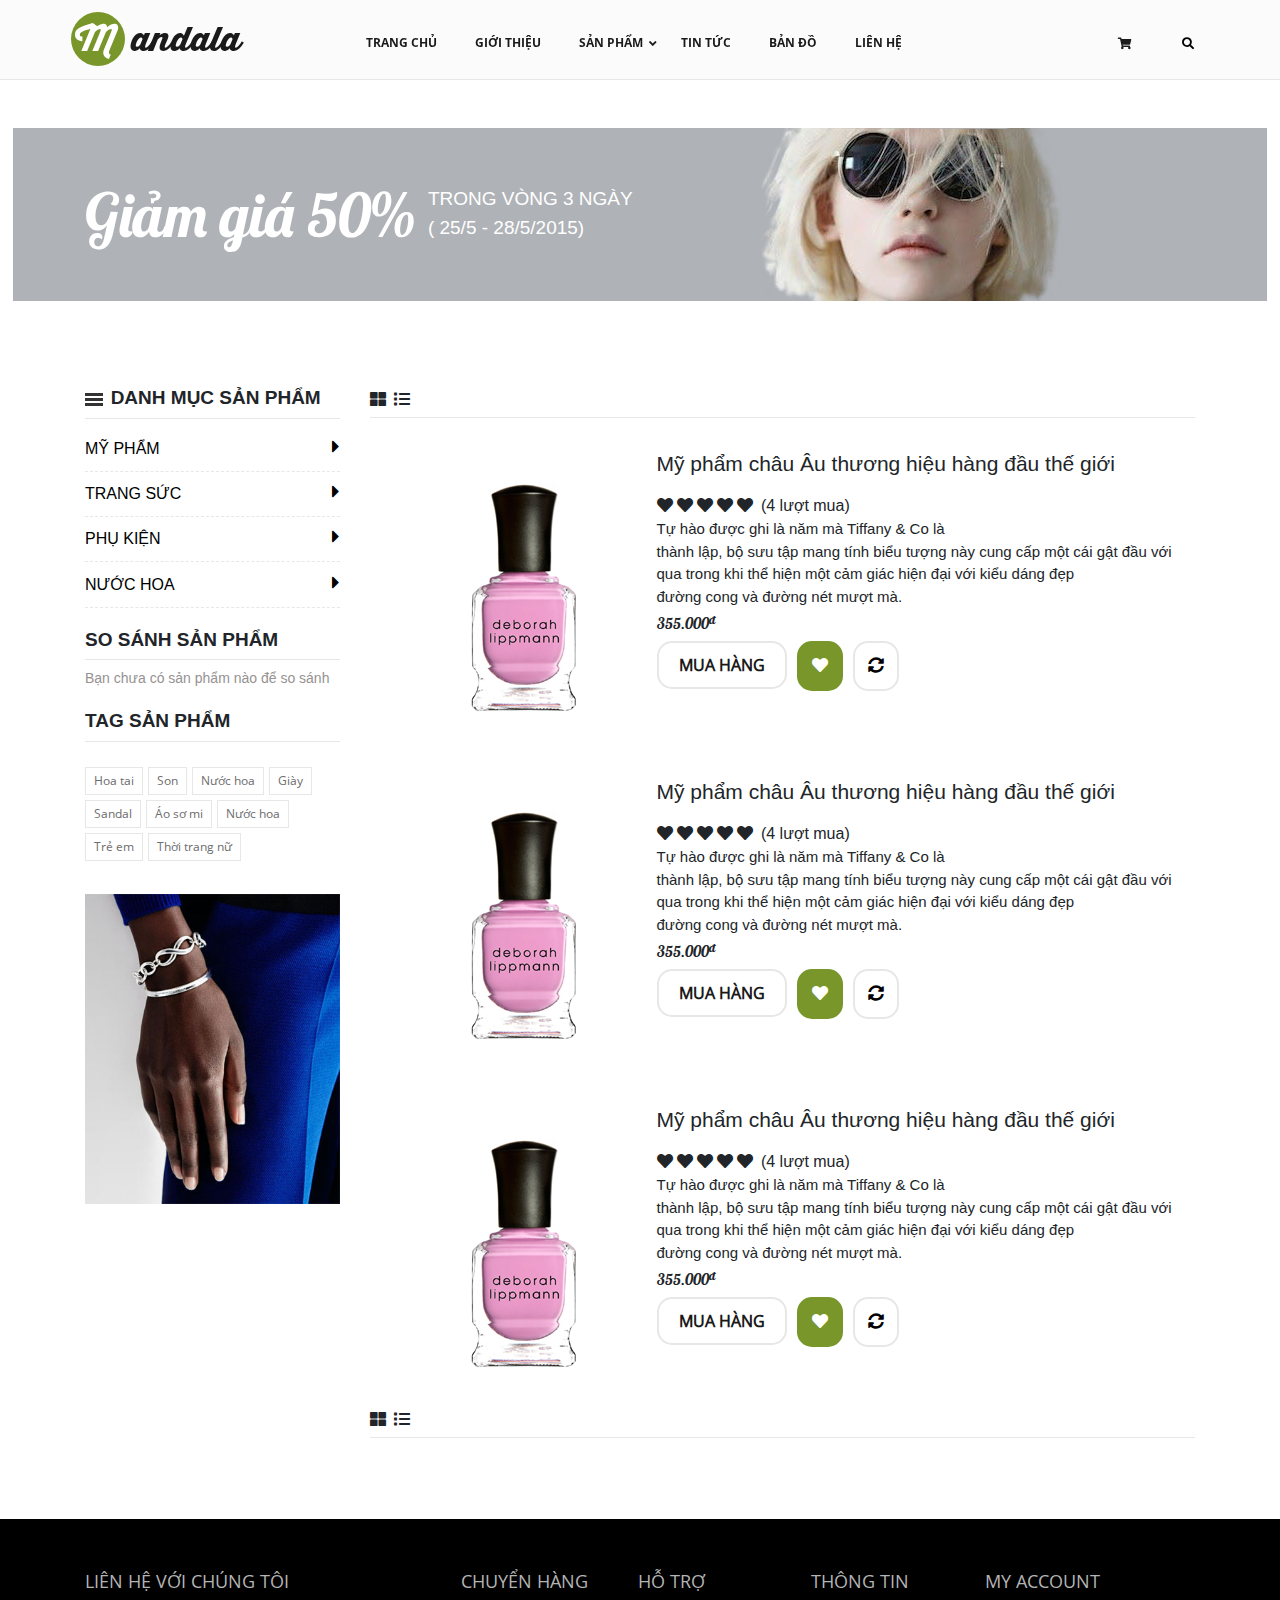
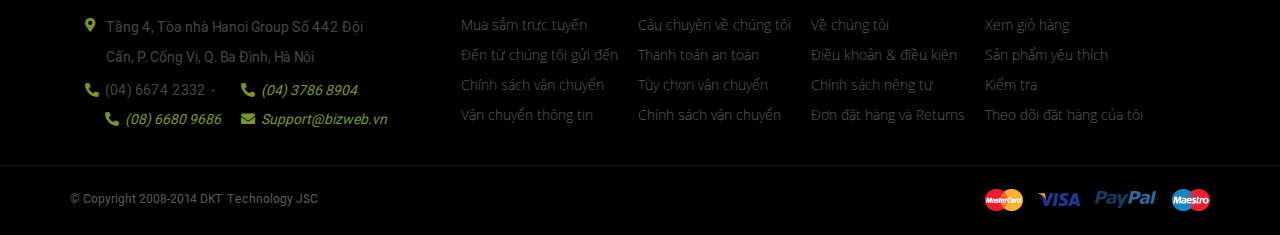
<file: list.html>
<!DOCTYPE html>
<html lang="en">
  <head>
    <meta charset="UTF-8"/>
    <meta name="viewport" content="width=device-width, initial-scale=1.0"/>
    <meta http-equiv="X-UA-Compatible" content="ie=edge"/>
    <link rel="shortcut icon" href="img/shortcut_icon.PNG"/>
    <link rel="stylesheet" href="bootstrap-library/css/bootstrap-grid.min.css"/>
    <link rel="stylesheet" href="bootstrap-library/css/bootstrap-reboot.min.css"/>
    <link rel="stylesheet" href="bootstrap-library/css/bootstrap.min.css"/>
    <link rel="stylesheet" href="css/main.css"/>
    <link rel="stylesheet" href="css/slick.css"/>
    <link rel="stylesheet" href="https://cdnjs.cloudflare.com/ajax/libs/font-awesome/5.10.2/css/all.min.css"/>
    <script src="https://ajax.googleapis.com/ajax/libs/jquery/3.4.1/jquery.min.js"></script>
    <script src="bootstrap-library/js/bootstrap.min.js"></script>
    <title>Mandala | Home</title>
  </head>
  <body>
    <!-- header-->
    <header class="header">
      <div class="container">
        <div class="row">
          <!-- logo-->
          <h1 class="header__logo"><a href="#">Mandala</a></h1>
          <!-- end logo-->
          <div class="header__collapse--button">
            <button class="button-collapse js-button-collapse" type="button"><i class="fas fa-bars"></i></button>
          </div>
          <!-- navigation-->
          <nav class="header__nav">
            <ul class="nav">
              <li class="nav__item"><a class="nav__link" href="#">Trang chủ</a></li>
              <li class="nav__item"><a class="nav__link" href="#">Giới thiệu</a></li>
              <li class="nav__item"><a class="nav__link" href="#" data-dropdown="dropdown">Sản Phẩm<i class="fas fa-angle-down"></i></a>
                <ul class="nav__children nav triangle-up triangle-up--green">
                  <li class="nav__item"><a class="nav__link" href="#">Dưỡng da</a>
                    <ul class="nav__item--care">
                      <li class="nav__children--care"><a href="#">Áo khoác</a></li>
                      <li class="nav__children--care"><a href="#">Bộ áo liền quần</a></li>
                      <li class="nav__children--care"><a href="#">Dresses</a></li>
                      <li class="nav__children--care"><a href="#">Quần / Váy</a></li>
                      <li class="nav__children--care"><a href="#">Quần short</a></li>
                      <li class="nav__children--care"><a href="#">Quần jeans</a></li>
                      <li class="nav__children--care"><a href="#">Đồ đan</a></li>
                      <li class="nav__children--care"><a href="#">Áo nỉ</a></li>
                    </ul>
                  </li>
                  <li class="nav__item"><a class="nav__link" href="#">Nước hoa</a>
                    <ul class="nav__item--care">
                      <li class="nav__children--care"><a href="#">Áo cánh / Áo sơ mi</a></li>
                      <li class="nav__children--care"><a href="#">Túi xách &amp; Ba lô</a></li>
                      <li class="nav__children--care"><a href="#">Khăn quàng cổ và Foulards</a></li>
                      <li class="nav__children--care"><a href="#">Dệt kim Hats &amp; Gloves</a></li>
                      <li class="nav__children--care"><a href="#">Vớ &amp; Socks</a></li>
                      <li class="nav__children--care"><a href="#">Jewerly</a></li>
                      <li class="nav__children--care"><a href="#">Bi bảo vệ</a></li>
                      <li class="nav__children--care"><a href="#">Giày</a></li>
                    </ul>
                  </li>
                  <li class="nav__item"><a class="nav__link" href="#">Trang sức</a>
                    <ul class="nav__item--care">
                      <li class="nav__children--care"><a href="#">Áo cánh / Áo sơ mi</a></li>
                      <li class="nav__children--care"><a href="#">Túi xách &amp; Ba lô</a></li>
                      <li class="nav__children--care"><a href="#">Khăn quàng cổ và Foulards</a></li>
                      <li class="nav__children--care"><a href="#">Dệt kim Hats &amp; Gloves</a></li>
                      <li class="nav__children--care"><a href="#">Vớ &amp; Socks</a></li>
                      <li class="nav__children--care"><a href="#">Jewerly</a></li>
                      <li class="nav__children--care"><a href="#">Bi bảo vệ</a></li>
                      <li class="nav__children--care"><a href="#">Giày</a></li>
                    </ul>
                  </li>
                </ul>
              </li>
              <li class="nav__item"><a class="nav__link" href="#">Tin tức</a></li>
              <li class="nav__item"><a class="nav__link" href="#">Bản đồ</a></li>
              <li class="nav__item"><a class="nav__link" href="#">Liên hệ</a></li>
            </ul>
          </nav>
          <!-- end navigation-->
          <div class="header__right">
            <!-- shopping-cart-->
            <div class="shopping-cart"><a class="shopping-cart__link" href="#"><i class="fas fa-shopping-cart"></i></a></div>
            <!-- end shopping-cart-->
            <!-- form-search-->
            <form class="form-search" action="#" method="GET">
              <div class="form-search__input-container form-search__hidden">
                <div class="form-search__main">
                  <button class="form-search__button js-close-button" type="button"><i class="fas fa-ellipsis-h"></i></button>
                  <input class="form-search__input" type="text" name="search" placeholder="Search..."/>
                </div>
              </div>
              <button class="form-search__button js-search-button" type="submit"><i class="fas fa-search"></i></button>
            </form>
            <!-- end form-seach-->
          </div>
        </div>
      </div>
    </header>
    <!-- end header-->
    <section class="list-banner">
      <div class="list-banner__detail">
        <div class="container">
          <div class="row">
            <div class="col-md-7 list-banner__detail--content">
              <div class="list-banner__detail--title">
                <h2>Giảm giá 50%</h2>
              </div>
              <div class="list-banner__detail--desc">
                <p>trong vòng 3 ngày</p>
                <p>( 25/5 - 28/5/2015)</p>
              </div>
            </div>
            <div class="col-md-5 img"><img src="img/blog3_crop.png"/></div>
          </div>
        </div>
      </div>
    </section>
    <section class="container categories-detail">
      <div class="row">
        <div class="col-md-3">
          <div class="categories-detail__title"><span class="navicon"></span>
            <h3 class="categories-title">DANH MỤC SẢN PHẨM</h3>
          </div>
          <div class="categories-detail__product">
            <ul class="categories-detail__product--list">
              <li><a href="#">Mỹ phẩm<i class="fas fa-caret-right"></i></a></li>
              <li><a href="#">Trang sức<i class="fas fa-caret-right"></i></a></li>
              <li><a href="#">Phụ kiện<i class="fas fa-caret-right"></i></a></li>
              <li><a href="#">Nước hoa<i class="fas fa-caret-right"></i></a></li>
            </ul>
          </div>
          <div class="categories-detail__compare">
            <h3 class="categories-detail__compare--title">SO SÁNH SẢN PHẨM</h3>
            <p class="categories-detail__compare--content">Bạn chưa có sản phẩm nào để so sánh</p>
          </div>
          <div class="categories-detail__tag">
            <h3 class="categories-detail__tag--title">TAG SẢN PHẨM</h3>
            <div class="categories-detail__tag--content"><a class="categories-detail__tag--item" href="#">Hoa tai</a><a class="categories-detail__tag--item" href="#">Son</a><a class="categories-detail__tag--item" href="#">Nước hoa</a><a class="categories-detail__tag--item" href="#">Giày</a><a class="categories-detail__tag--item" href="#">Sandal</a><a class="categories-detail__tag--item" href="#">Áo sơ mi</a><a class="categories-detail__tag--item" href="#">Nước hoa</a><a class="categories-detail__tag--item" href="#">Trẻ em</a><a class="categories-detail__tag--item" href="#">Thời trang nữ</a>
            </div>
          </div>
          <div class="categories-detail__image"><img src="img/list1.jpg"/></div>
        </div>
        <div class="col-md-9">
          <div class="categories-detail__icon"><i class="fas fa-th-large"></i><i class="fas fa-list"></i></div>
          <div class="categories-detail__list">
            <div class="categories-detail__list--image"><img src="img/nail_pink.JPG"/></div>
            <div class="categories-detail__list--content">
              <h4 class="categories-detail__list--title">Mỹ phẩm châu Âu thương hiệu hàng đầu thế giới</h4><span><i class="fas fa-heart">&nbsp;</i><i class="fas fa-heart">&nbsp;</i><i class="fas fa-heart">&nbsp;</i><i class="fas fa-heart">&nbsp;</i><i class="fas fa-heart">&nbsp;</i></span><span>&nbsp;(4 lượt mua)</span>
              <p>Tự hào được ghi là năm mà Tiffany & Co là</p>
              <p>thành lập, bộ sưu tập mang tính biểu tượng này cung cấp một cái gật đầu với</p>
              <p>qua  trong khi thể hiện một cảm giác hiện đại với kiểu dáng đẹp</p>
              <p>đường cong và đường nét mượt mà.</p>
              <p class="infor-right__detail--price">355.000</p>
              <div class="product__interact"><a class="product__buy" href="#">Mua hàng</a>
                <button class="product__love" type="button"><i class="fas fa-heart"></i></button>
                <button class="product__change" type="button"><i class="fas fa-sync-alt"></i></button>
              </div>
            </div>
          </div>
          <div class="categories-detail__list">
            <div class="categories-detail__list--image"><img src="img/nail_pink.JPG"/></div>
            <div class="categories-detail__list--content">
              <h4 class="categories-detail__list--title">Mỹ phẩm châu Âu thương hiệu hàng đầu thế giới</h4><span><i class="fas fa-heart">&nbsp;</i><i class="fas fa-heart">&nbsp;</i><i class="fas fa-heart">&nbsp;</i><i class="fas fa-heart">&nbsp;</i><i class="fas fa-heart">&nbsp;</i></span><span>&nbsp;(4 lượt mua)</span>
              <p>Tự hào được ghi là năm mà Tiffany & Co là</p>
              <p>thành lập, bộ sưu tập mang tính biểu tượng này cung cấp một cái gật đầu với</p>
              <p>qua  trong khi thể hiện một cảm giác hiện đại với kiểu dáng đẹp</p>
              <p>đường cong và đường nét mượt mà.</p>
              <p class="infor-right__detail--price">355.000</p>
              <div class="product__interact"><a class="product__buy" href="#">Mua hàng</a>
                <button class="product__love" type="button"><i class="fas fa-heart"></i></button>
                <button class="product__change" type="button"><i class="fas fa-sync-alt"></i></button>
              </div>
            </div>
          </div>
          <div class="categories-detail__list">
            <div class="categories-detail__list--image"><img src="img/nail_pink.JPG"/></div>
            <div class="categories-detail__list--content">
              <h4 class="categories-detail__list--title">Mỹ phẩm châu Âu thương hiệu hàng đầu thế giới</h4><span><i class="fas fa-heart">&nbsp;</i><i class="fas fa-heart">&nbsp;</i><i class="fas fa-heart">&nbsp;</i><i class="fas fa-heart">&nbsp;</i><i class="fas fa-heart">&nbsp;</i></span><span>&nbsp;(4 lượt mua)</span>
              <p>Tự hào được ghi là năm mà Tiffany & Co là</p>
              <p>thành lập, bộ sưu tập mang tính biểu tượng này cung cấp một cái gật đầu với</p>
              <p>qua  trong khi thể hiện một cảm giác hiện đại với kiểu dáng đẹp</p>
              <p>đường cong và đường nét mượt mà.</p>
              <p class="infor-right__detail--price">355.000</p>
              <div class="product__interact"><a class="product__buy" href="#">Mua hàng</a>
                <button class="product__love" type="button"><i class="fas fa-heart"></i></button>
                <button class="product__change" type="button"><i class="fas fa-sync-alt"></i></button>
              </div>
            </div>
          </div>
          <div class="categories-detail__icon"><i class="fas fa-th-large"></i><i class="fas fa-list"></i></div>
        </div>
      </div>
    </section>
    <footer class="footer">
      <div class="container main-footer">
        <div class="row">
          <!-- contact-us-->
          <div class="contact-us main-footer__item">
            <h4 class="main-footer__title">Liên hệ với chúng tôi</h4>
            <div class="contact-us__content">
              <p class="contact-us__address"><i class="fas fa-map-marker-alt"></i><span>Tầng 4, Tòa nhà Hanoi Group Số 442 Đội Cấn, P. Cống Vị, Q. Ba Đình, Hà Nội</span></p>
              <p class="contact-us__others"><span class="contact-us__item"><i class="fas fa-phone-alt"></i>(04) 6674 2332</span><span class="contact-us__hyphen">-</span><span class="contact-us__item"><i class="fas fa-phone-alt"></i>(04) 3786 8904</span></p>
              <p class="contact-us__others"><span class="contact-us__item"><i class="fas fa-phone-alt"></i>(08) 6680 9686</span><a class="contact-us__item" href="mailto:Support@bizweb.vn"><i class="fas fa-envelope"></i>Support@bizweb.vn</a></p>
            </div>
          </div>
          <div class="footer-others main-footer__item">
            <h4 class="main-footer__title">Chuyển hàng</h4>
            <ul class="footer-others__content">
              <li class="footer-others__item"><a class="footer-others__link" href="#">Mua sắm trực tuyến</a></li>
              <li class="footer-others__item"><a class="footer-others__link" href="#">Đến từ chúng tôi gửi đến</a></li>
              <li class="footer-others__item"><a class="footer-others__link" href="#">Chính sách vận chuyển</a></li>
              <li class="footer-others__item"><a class="footer-others__link" href="#">Vận chuyển thông tin</a></li>
            </ul>
          </div>
          <div class="footer-others main-footer__item">
            <h4 class="main-footer__title">Hỗ trợ</h4>
            <ul class="footer-others__content">
              <li class="footer-others__item"><a class="footer-others__link" href="#">Câu chuyện về chúng tôi</a></li>
              <li class="footer-others__item"><a class="footer-others__link" href="#">Thanh toán an toàn</a></li>
              <li class="footer-others__item"><a class="footer-others__link" href="#">Tùy chọn vận chuyển</a></li>
              <li class="footer-others__item"><a class="footer-others__link" href="#">Chính sách vận chuyển</a></li>
            </ul>
          </div>
          <div class="footer-others main-footer__item">
            <h4 class="main-footer__title">Thông tin</h4>
            <ul class="footer-others__content">
              <li class="footer-others__item"><a class="footer-others__link" href="#">Về chúng tôi</a></li>
              <li class="footer-others__item"><a class="footer-others__link" href="#">Điều khoản &amp; điều kiện</a></li>
              <li class="footer-others__item"><a class="footer-others__link" href="#">Chính sách riêng tư</a></li>
              <li class="footer-others__item"><a class="footer-others__link" href="#">Đơn đặt hàng và Returns</a></li>
            </ul>
          </div>
          <div class="footer-others main-footer__item">
            <h4 class="main-footer__title">My account</h4>
            <ul class="footer-others__content">
              <li class="footer-others__item"><a class="footer-others__link" href="#">Xem giỏ hàng</a></li>
              <li class="footer-others__item"><a class="footer-others__link" href="#">Sản phẩm yêu thích</a></li>
              <li class="footer-others__item"><a class="footer-others__link" href="#">Kiểm tra</a></li>
              <li class="footer-others__item"><a class="footer-others__link" href="#">Theo dõi đặt hàng của tôi</a></li>
            </ul>
          </div>
        </div>
      </div>
      <div class="footer__end">
        <div class="container">
          <div class="row">
            <!-- copyright-->
            <div class="copyright">
              <p class="copyright__text">&copy; Copyright 2008-2014 DKT Technology JSC</p>
            </div>
            <!-- end copyright-->
            <!-- payment-->
            <div class="payment"><a class="payment__type" href="#"><img src="img/mastercard.PNG" alt="MasterCard"/></a><a class="payment__type" href="#"><img src="img/visa.PNG" alt="Visa"/></a><a class="payment__type" href="#"><img src="img/paypal.PNG" alt="PayPal"/></a><a class="payment__type" href="#"><img src="img/maestro.PNG" alt="Maestro"/></a></div>
            <!-- end payment-->
          </div>
        </div>
      </div>
    </footer>
    <!-- script-->
    <script src="js/jquery-3.4.1.min.js"></script>
    <script src="js/slick.min.js"></script>
    <script src="js/master.js"></script>
    <!-- end script-->
  </body>
</html>
</file>
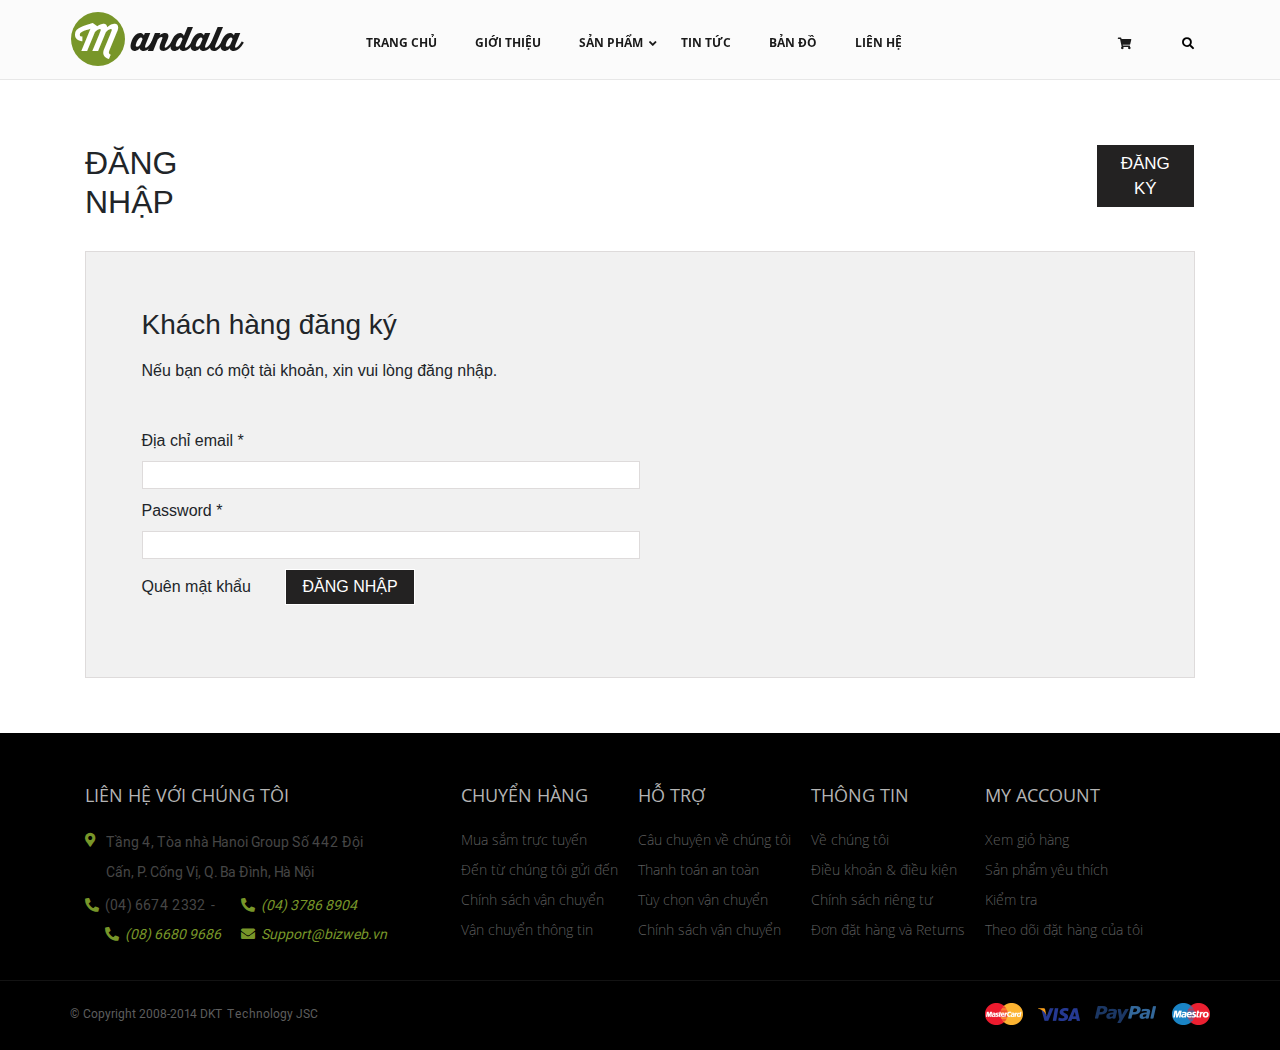
<file: login.html>
<!DOCTYPE html>
<html lang="en">
  <head>
    <meta charset="UTF-8"/>
    <meta name="viewport" content="width=device-width, initial-scale=1.0"/>
    <meta http-equiv="X-UA-Compatible" content="ie=edge"/>
    <link rel="shortcut icon" href="img/shortcut_icon.PNG"/>
    <link rel="stylesheet" href="bootstrap-library/css/bootstrap-grid.min.css"/>
    <link rel="stylesheet" href="bootstrap-library/css/bootstrap-reboot.min.css"/>
    <link rel="stylesheet" href="bootstrap-library/css/bootstrap.min.css"/>
    <link rel="stylesheet" href="css/main.css"/>
    <link rel="stylesheet" href="css/slick.css"/>
    <link rel="stylesheet" href="https://cdnjs.cloudflare.com/ajax/libs/font-awesome/5.10.2/css/all.min.css"/>
    <script src="https://ajax.googleapis.com/ajax/libs/jquery/3.4.1/jquery.min.js"></script>
    <script src="bootstrap-library/js/bootstrap.min.js"></script>
    <title>Mandala | Home</title>
  </head>
  <body>
    <!-- header-->
    <header class="header">
      <div class="container">
        <div class="row">
          <!-- logo-->
          <h1 class="header__logo"><a href="#">Mandala</a></h1>
          <!-- end logo-->
          <div class="header__collapse--button">
            <button class="button-collapse js-button-collapse" type="button"><i class="fas fa-bars"></i></button>
          </div>
          <!-- navigation-->
          <nav class="header__nav">
            <ul class="nav">
              <li class="nav__item"><a class="nav__link" href="#">Trang chủ</a></li>
              <li class="nav__item"><a class="nav__link" href="#">Giới thiệu</a></li>
              <li class="nav__item"><a class="nav__link" href="#" data-dropdown="dropdown">Sản Phẩm<i class="fas fa-angle-down"></i></a>
                <ul class="nav__children nav triangle-up triangle-up--green">
                  <li class="nav__item"><a class="nav__link" href="#">Dưỡng da</a>
                    <ul class="nav__item--care">
                      <li class="nav__children--care"><a href="#">Áo khoác</a></li>
                      <li class="nav__children--care"><a href="#">Bộ áo liền quần</a></li>
                      <li class="nav__children--care"><a href="#">Dresses</a></li>
                      <li class="nav__children--care"><a href="#">Quần / Váy</a></li>
                      <li class="nav__children--care"><a href="#">Quần short</a></li>
                      <li class="nav__children--care"><a href="#">Quần jeans</a></li>
                      <li class="nav__children--care"><a href="#">Đồ đan</a></li>
                      <li class="nav__children--care"><a href="#">Áo nỉ</a></li>
                    </ul>
                  </li>
                  <li class="nav__item"><a class="nav__link" href="#">Nước hoa</a>
                    <ul class="nav__item--care">
                      <li class="nav__children--care"><a href="#">Áo cánh / Áo sơ mi</a></li>
                      <li class="nav__children--care"><a href="#">Túi xách &amp; Ba lô</a></li>
                      <li class="nav__children--care"><a href="#">Khăn quàng cổ và Foulards</a></li>
                      <li class="nav__children--care"><a href="#">Dệt kim Hats &amp; Gloves</a></li>
                      <li class="nav__children--care"><a href="#">Vớ &amp; Socks</a></li>
                      <li class="nav__children--care"><a href="#">Jewerly</a></li>
                      <li class="nav__children--care"><a href="#">Bi bảo vệ</a></li>
                      <li class="nav__children--care"><a href="#">Giày</a></li>
                    </ul>
                  </li>
                  <li class="nav__item"><a class="nav__link" href="#">Trang sức</a>
                    <ul class="nav__item--care">
                      <li class="nav__children--care"><a href="#">Áo cánh / Áo sơ mi</a></li>
                      <li class="nav__children--care"><a href="#">Túi xách &amp; Ba lô</a></li>
                      <li class="nav__children--care"><a href="#">Khăn quàng cổ và Foulards</a></li>
                      <li class="nav__children--care"><a href="#">Dệt kim Hats &amp; Gloves</a></li>
                      <li class="nav__children--care"><a href="#">Vớ &amp; Socks</a></li>
                      <li class="nav__children--care"><a href="#">Jewerly</a></li>
                      <li class="nav__children--care"><a href="#">Bi bảo vệ</a></li>
                      <li class="nav__children--care"><a href="#">Giày</a></li>
                    </ul>
                  </li>
                </ul>
              </li>
              <li class="nav__item"><a class="nav__link" href="#">Tin tức</a></li>
              <li class="nav__item"><a class="nav__link" href="#">Bản đồ</a></li>
              <li class="nav__item"><a class="nav__link" href="#">Liên hệ</a></li>
            </ul>
          </nav>
          <!-- end navigation-->
          <div class="header__right">
            <!-- shopping-cart-->
            <div class="shopping-cart"><a class="shopping-cart__link" href="#"><i class="fas fa-shopping-cart"></i></a></div>
            <!-- end shopping-cart-->
            <!-- form-search-->
            <form class="form-search" action="#" method="GET">
              <div class="form-search__input-container form-search__hidden">
                <div class="form-search__main">
                  <button class="form-search__button js-close-button" type="button"><i class="fas fa-ellipsis-h"></i></button>
                  <input class="form-search__input" type="text" name="search" placeholder="Search..."/>
                </div>
              </div>
              <button class="form-search__button js-search-button" type="submit"><i class="fas fa-search"></i></button>
            </form>
            <!-- end form-seach-->
          </div>
        </div>
      </div>
    </header>
    <!-- end header-->
    <!-- body-->
    <section class="container">
      <div class="login">
        <h2 class="login__title">Đăng nhập</h2>
        <button class="login__submit" type="submit">Đăng ký</button>
      </div>
      <div class="login-detail">
        <h3 class="login-detail__title">Khách hàng đăng ký</h3>
        <p class="login-detail__des">Nếu bạn có một tài khoản, xin vui lòng đăng nhập.</p>
        <form class="login-form" action="#">
          <label for="email">Địa chỉ email *</label>
          <input class="login-form__email" type="email" name="email"/>
          <label for="password">Password *</label>
          <input class="login-form__password" type="password" name="password"/>
          <p><span>Quên mật khẩu</span>
            <button class="login-form__submit" type="submit">Đăng nhập</button>
          </p>
        </form>
      </div>
    </section>
    <!-- end body-->
    <footer class="footer">
      <div class="container main-footer">
        <div class="row">
          <!-- contact-us-->
          <div class="contact-us main-footer__item">
            <h4 class="main-footer__title">Liên hệ với chúng tôi</h4>
            <div class="contact-us__content">
              <p class="contact-us__address"><i class="fas fa-map-marker-alt"></i><span>Tầng 4, Tòa nhà Hanoi Group Số 442 Đội Cấn, P. Cống Vị, Q. Ba Đình, Hà Nội</span></p>
              <p class="contact-us__others"><span class="contact-us__item"><i class="fas fa-phone-alt"></i>(04) 6674 2332</span><span class="contact-us__hyphen">-</span><span class="contact-us__item"><i class="fas fa-phone-alt"></i>(04) 3786 8904</span></p>
              <p class="contact-us__others"><span class="contact-us__item"><i class="fas fa-phone-alt"></i>(08) 6680 9686</span><a class="contact-us__item" href="mailto:Support@bizweb.vn"><i class="fas fa-envelope"></i>Support@bizweb.vn</a></p>
            </div>
          </div>
          <div class="footer-others main-footer__item">
            <h4 class="main-footer__title">Chuyển hàng</h4>
            <ul class="footer-others__content">
              <li class="footer-others__item"><a class="footer-others__link" href="#">Mua sắm trực tuyến</a></li>
              <li class="footer-others__item"><a class="footer-others__link" href="#">Đến từ chúng tôi gửi đến</a></li>
              <li class="footer-others__item"><a class="footer-others__link" href="#">Chính sách vận chuyển</a></li>
              <li class="footer-others__item"><a class="footer-others__link" href="#">Vận chuyển thông tin</a></li>
            </ul>
          </div>
          <div class="footer-others main-footer__item">
            <h4 class="main-footer__title">Hỗ trợ</h4>
            <ul class="footer-others__content">
              <li class="footer-others__item"><a class="footer-others__link" href="#">Câu chuyện về chúng tôi</a></li>
              <li class="footer-others__item"><a class="footer-others__link" href="#">Thanh toán an toàn</a></li>
              <li class="footer-others__item"><a class="footer-others__link" href="#">Tùy chọn vận chuyển</a></li>
              <li class="footer-others__item"><a class="footer-others__link" href="#">Chính sách vận chuyển</a></li>
            </ul>
          </div>
          <div class="footer-others main-footer__item">
            <h4 class="main-footer__title">Thông tin</h4>
            <ul class="footer-others__content">
              <li class="footer-others__item"><a class="footer-others__link" href="#">Về chúng tôi</a></li>
              <li class="footer-others__item"><a class="footer-others__link" href="#">Điều khoản &amp; điều kiện</a></li>
              <li class="footer-others__item"><a class="footer-others__link" href="#">Chính sách riêng tư</a></li>
              <li class="footer-others__item"><a class="footer-others__link" href="#">Đơn đặt hàng và Returns</a></li>
            </ul>
          </div>
          <div class="footer-others main-footer__item">
            <h4 class="main-footer__title">My account</h4>
            <ul class="footer-others__content">
              <li class="footer-others__item"><a class="footer-others__link" href="#">Xem giỏ hàng</a></li>
              <li class="footer-others__item"><a class="footer-others__link" href="#">Sản phẩm yêu thích</a></li>
              <li class="footer-others__item"><a class="footer-others__link" href="#">Kiểm tra</a></li>
              <li class="footer-others__item"><a class="footer-others__link" href="#">Theo dõi đặt hàng của tôi</a></li>
            </ul>
          </div>
        </div>
      </div>
      <div class="footer__end">
        <div class="container">
          <div class="row">
            <!-- copyright-->
            <div class="copyright">
              <p class="copyright__text">&copy; Copyright 2008-2014 DKT Technology JSC</p>
            </div>
            <!-- end copyright-->
            <!-- payment-->
            <div class="payment"><a class="payment__type" href="#"><img src="img/mastercard.PNG" alt="MasterCard"/></a><a class="payment__type" href="#"><img src="img/visa.PNG" alt="Visa"/></a><a class="payment__type" href="#"><img src="img/paypal.PNG" alt="PayPal"/></a><a class="payment__type" href="#"><img src="img/maestro.PNG" alt="Maestro"/></a></div>
            <!-- end payment-->
          </div>
        </div>
      </div>
    </footer>
    <!-- script-->
    <script src="js/jquery-3.4.1.min.js"></script>
    <script src="js/slick.min.js"></script>
    <script src="js/master.js"></script>
    <!-- end script-->
  </body>
</html>
</file>
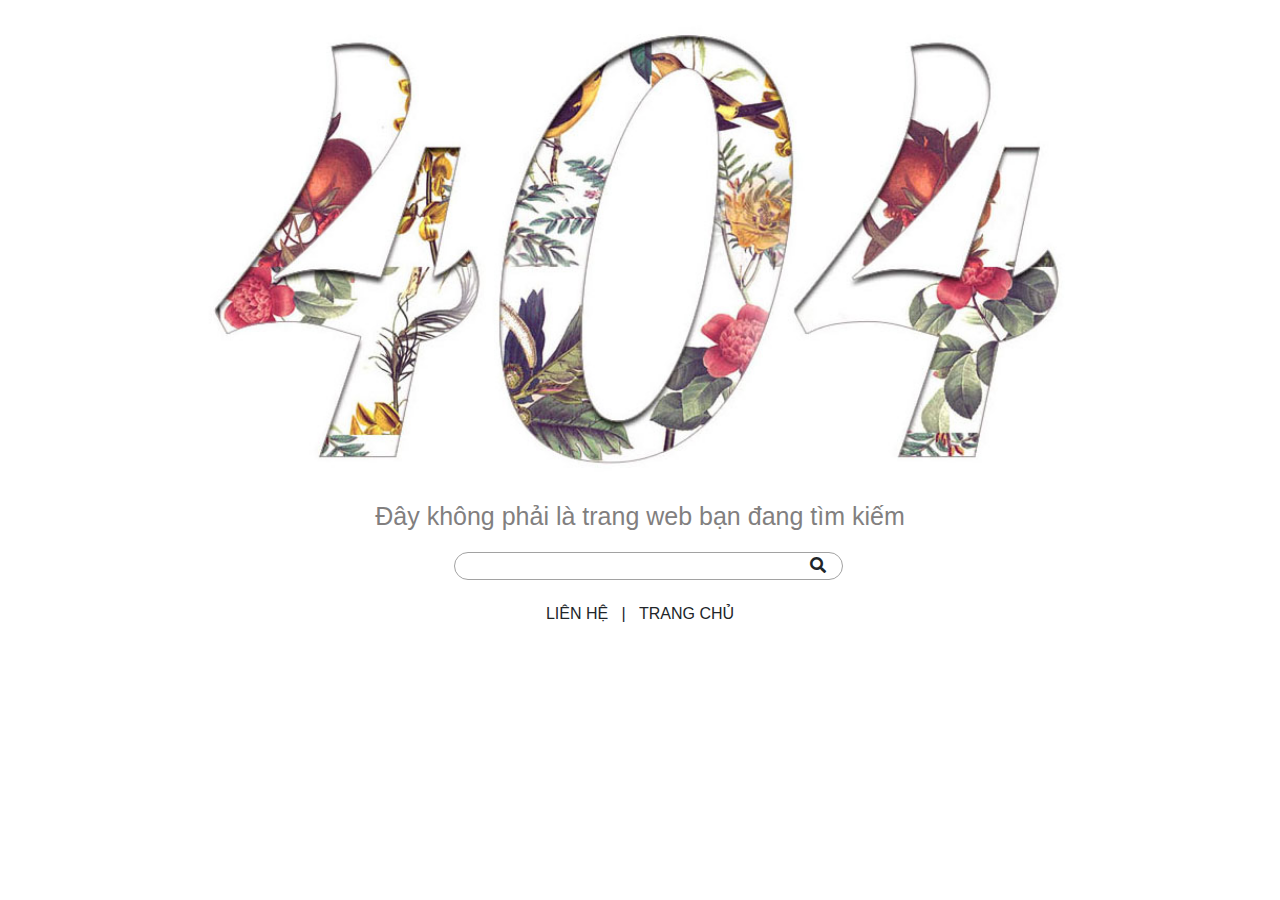
<file: page404.html>
<!DOCTYPE html>
<html lang="en">
  <head>
    <meta charset="UTF-8"/>
    <meta name="viewport" content="width=device-width, initial-scale=1.0"/>
    <meta http-equiv="X-UA-Compatible" content="ie=edge"/>
    <link rel="shortcut icon" href="img/shortcut_icon.PNG"/>
    <link rel="stylesheet" href="bootstrap-library/css/bootstrap-grid.min.css"/>
    <link rel="stylesheet" href="bootstrap-library/css/bootstrap-reboot.min.css"/>
    <link rel="stylesheet" href="bootstrap-library/css/bootstrap.min.css"/>
    <link rel="stylesheet" href="css/main.css"/>
    <link rel="stylesheet" href="css/slick.css"/>
    <link rel="stylesheet" href="https://cdnjs.cloudflare.com/ajax/libs/font-awesome/5.10.2/css/all.min.css"/>
    <script src="https://ajax.googleapis.com/ajax/libs/jquery/3.4.1/jquery.min.js"></script>
    <script src="bootstrap-library/js/bootstrap.min.js"></script>
    <title>Mandala | Home</title>
  </head>
  <body>
    <div class="layout-image"><img src="img/Page 404.jpg"/></div>
    <section class="container">
      <div class="layout-content">
        <p class="layout-content__note">Đây không phải là trang web bạn đang tìm kiếm</p>
        <div class="layout-content__form">
          <form class="layout-form" action="#">
            <input class="layout-form__input" type="text" name="name"/><i class="fas fa-search"></i>
          </form>
        </div>
        <div class="layout-content__contact"><span>LIÊN HỆ&nbsp;&nbsp;&nbsp;|&nbsp;&nbsp;&nbsp;</span><span>TRANG CHỦ</span></div>
      </div>
    </section>
  </body>
</html>
</file>
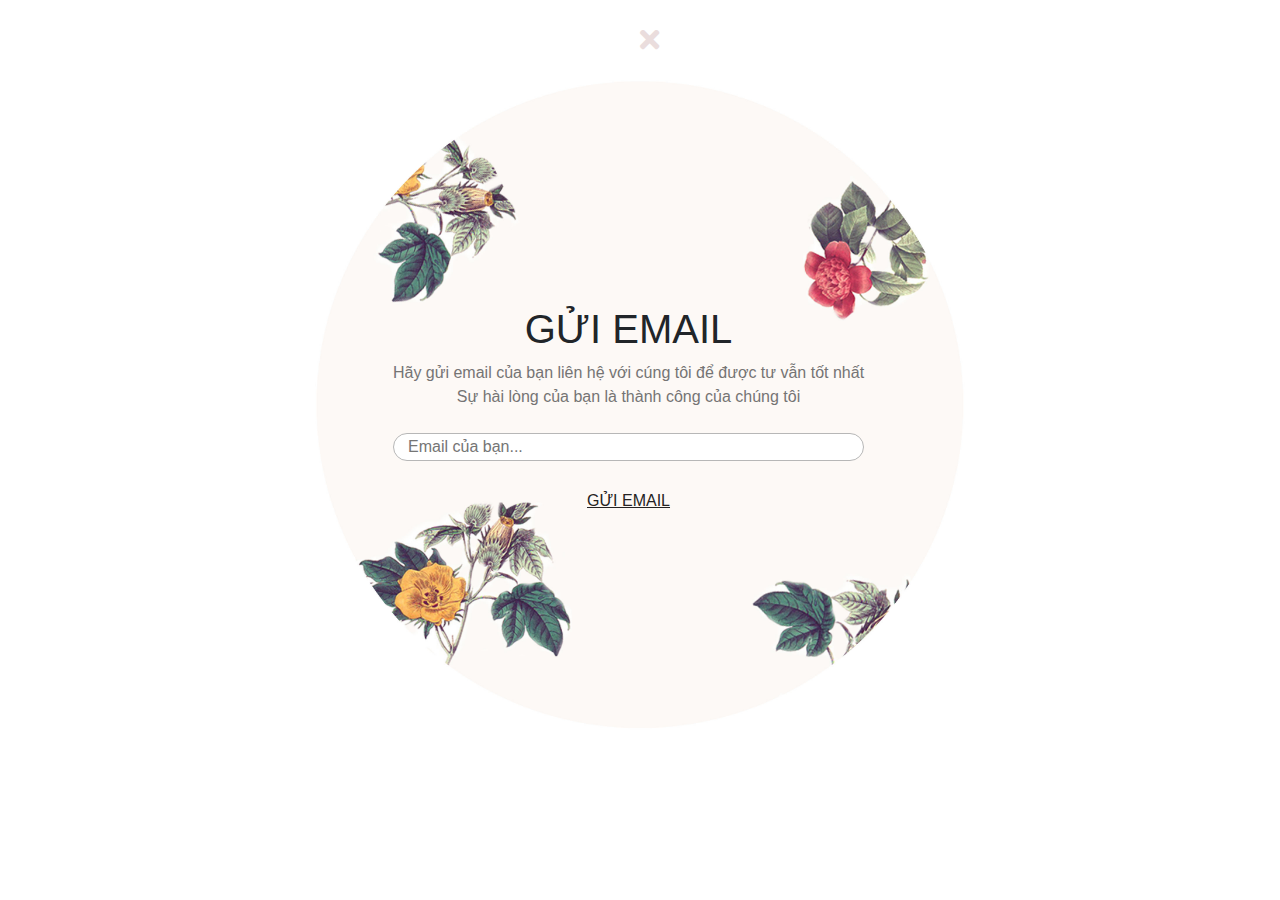
<file: popup.html>
<!DOCTYPE html>
<html lang="en">
  <head>
    <meta charset="UTF-8"/>
    <meta name="viewport" content="width=device-width, initial-scale=1.0"/>
    <meta http-equiv="X-UA-Compatible" content="ie=edge"/>
    <link rel="shortcut icon" href="img/shortcut_icon.PNG"/>
    <link rel="stylesheet" href="bootstrap-library/css/bootstrap-grid.min.css"/>
    <link rel="stylesheet" href="bootstrap-library/css/bootstrap-reboot.min.css"/>
    <link rel="stylesheet" href="bootstrap-library/css/bootstrap.min.css"/>
    <link rel="stylesheet" href="css/main.css"/>
    <link rel="stylesheet" href="css/slick.css"/>
    <link rel="stylesheet" href="https://cdnjs.cloudflare.com/ajax/libs/font-awesome/5.10.2/css/all.min.css"/>
    <script src="https://ajax.googleapis.com/ajax/libs/jquery/3.4.1/jquery.min.js"></script>
    <script src="bootstrap-library/js/bootstrap.min.js"></script>
    <title>Mandala | Home</title>
  </head>
  <body></body>
  <div class="popup"><i class="fas fa-times"></i>
    <div class="popup-image"><img src="img/popup.jpg"/>
      <div class="popup-content">
        <h1 class="popup-content__title">Gửi Email</h1>
        <p class="popup-content__detail">Hãy gửi email của bạn liên hệ với cúng tôi để được tư vẫn tốt nhất</p>
        <p class="popup-content__detail">Sự hài lòng của bạn là thành công của chúng tôi</p>
        <form class="popup-content__form" action="#">
          <input class="popup-content__form--input" type="email" name="email" placeholder="Email của bạn..."/>
        </form><a class="popup-content__link" href="#">Gửi email</a>
      </div>
    </div>
  </div>
</html>
</file>
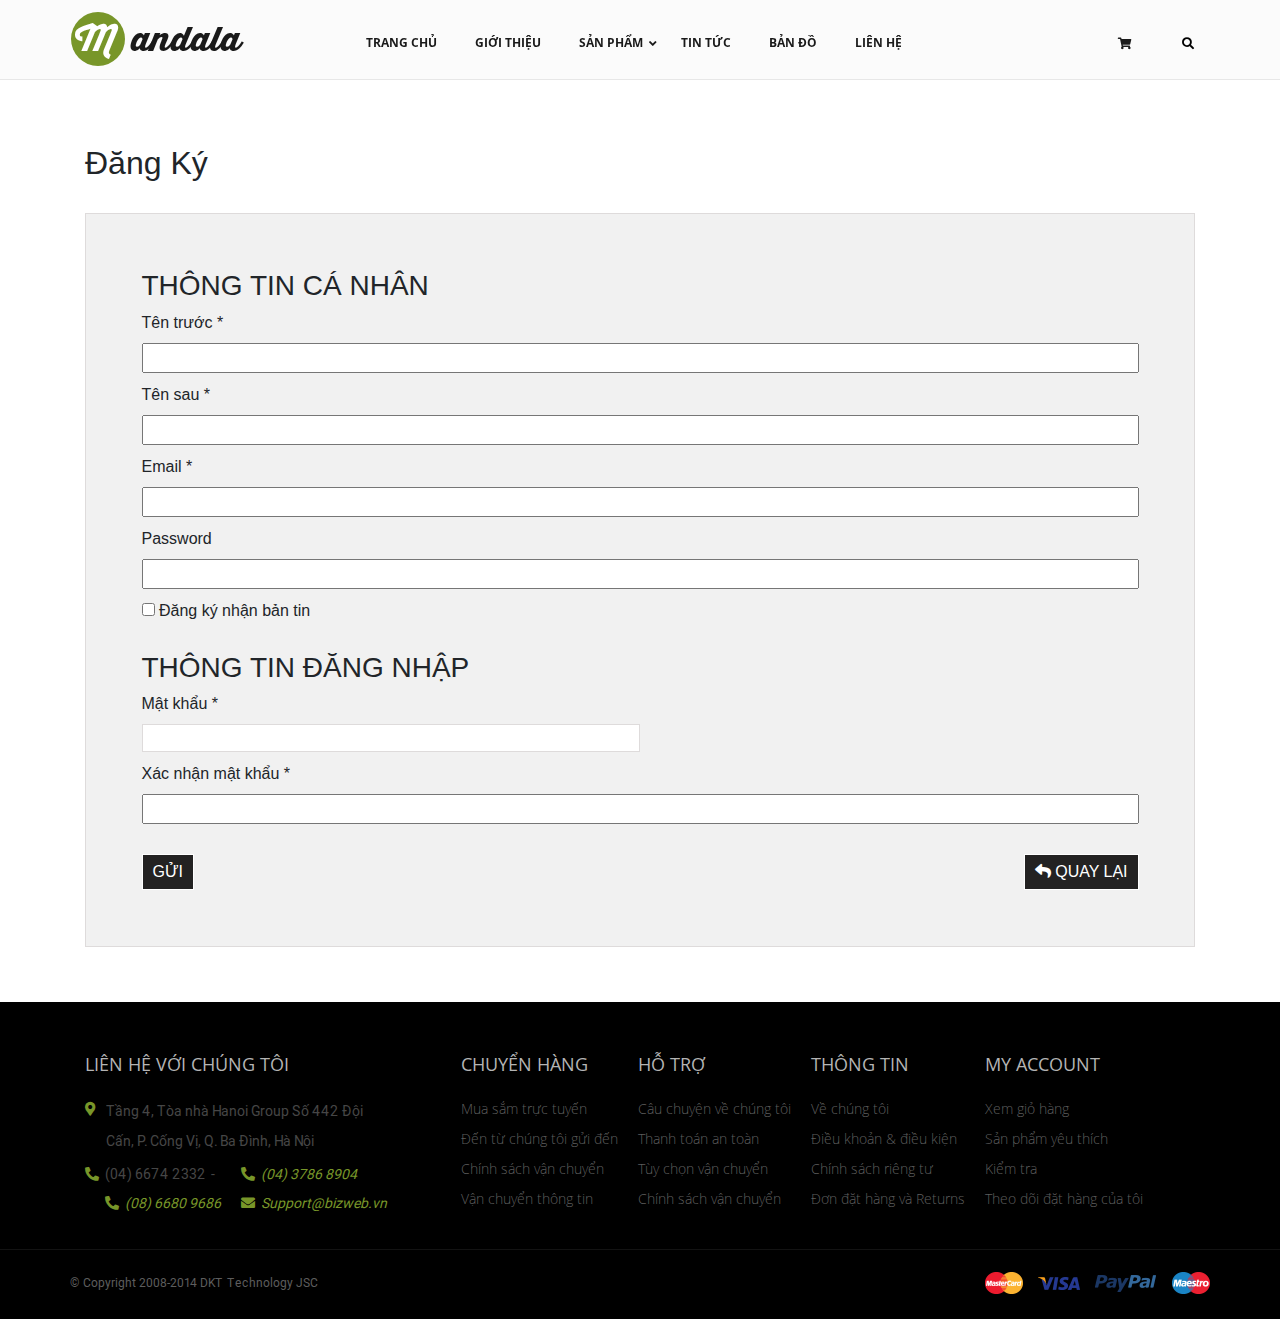
<file: register.html>
<!DOCTYPE html>
<html lang="en">
  <head>
    <meta charset="UTF-8"/>
    <meta name="viewport" content="width=device-width, initial-scale=1.0"/>
    <meta http-equiv="X-UA-Compatible" content="ie=edge"/>
    <link rel="shortcut icon" href="img/shortcut_icon.PNG"/>
    <link rel="stylesheet" href="bootstrap-library/css/bootstrap-grid.min.css"/>
    <link rel="stylesheet" href="bootstrap-library/css/bootstrap-reboot.min.css"/>
    <link rel="stylesheet" href="bootstrap-library/css/bootstrap.min.css"/>
    <link rel="stylesheet" href="css/main.css"/>
    <link rel="stylesheet" href="css/slick.css"/>
    <link rel="stylesheet" href="https://cdnjs.cloudflare.com/ajax/libs/font-awesome/5.10.2/css/all.min.css"/>
    <script src="https://ajax.googleapis.com/ajax/libs/jquery/3.4.1/jquery.min.js"></script>
    <script src="bootstrap-library/js/bootstrap.min.js"></script>
    <title>Mandala | Home</title>
  </head>
  <body>
    <!-- header-->
    <header class="header">
      <div class="container">
        <div class="row">
          <!-- logo-->
          <h1 class="header__logo"><a href="#">Mandala</a></h1>
          <!-- end logo-->
          <div class="header__collapse--button">
            <button class="button-collapse js-button-collapse" type="button"><i class="fas fa-bars"></i></button>
          </div>
          <!-- navigation-->
          <nav class="header__nav">
            <ul class="nav">
              <li class="nav__item"><a class="nav__link" href="#">Trang chủ</a></li>
              <li class="nav__item"><a class="nav__link" href="#">Giới thiệu</a></li>
              <li class="nav__item"><a class="nav__link" href="#" data-dropdown="dropdown">Sản Phẩm<i class="fas fa-angle-down"></i></a>
                <ul class="nav__children nav triangle-up triangle-up--green">
                  <li class="nav__item"><a class="nav__link" href="#">Dưỡng da</a>
                    <ul class="nav__item--care">
                      <li class="nav__children--care"><a href="#">Áo khoác</a></li>
                      <li class="nav__children--care"><a href="#">Bộ áo liền quần</a></li>
                      <li class="nav__children--care"><a href="#">Dresses</a></li>
                      <li class="nav__children--care"><a href="#">Quần / Váy</a></li>
                      <li class="nav__children--care"><a href="#">Quần short</a></li>
                      <li class="nav__children--care"><a href="#">Quần jeans</a></li>
                      <li class="nav__children--care"><a href="#">Đồ đan</a></li>
                      <li class="nav__children--care"><a href="#">Áo nỉ</a></li>
                    </ul>
                  </li>
                  <li class="nav__item"><a class="nav__link" href="#">Nước hoa</a>
                    <ul class="nav__item--care">
                      <li class="nav__children--care"><a href="#">Áo cánh / Áo sơ mi</a></li>
                      <li class="nav__children--care"><a href="#">Túi xách &amp; Ba lô</a></li>
                      <li class="nav__children--care"><a href="#">Khăn quàng cổ và Foulards</a></li>
                      <li class="nav__children--care"><a href="#">Dệt kim Hats &amp; Gloves</a></li>
                      <li class="nav__children--care"><a href="#">Vớ &amp; Socks</a></li>
                      <li class="nav__children--care"><a href="#">Jewerly</a></li>
                      <li class="nav__children--care"><a href="#">Bi bảo vệ</a></li>
                      <li class="nav__children--care"><a href="#">Giày</a></li>
                    </ul>
                  </li>
                  <li class="nav__item"><a class="nav__link" href="#">Trang sức</a>
                    <ul class="nav__item--care">
                      <li class="nav__children--care"><a href="#">Áo cánh / Áo sơ mi</a></li>
                      <li class="nav__children--care"><a href="#">Túi xách &amp; Ba lô</a></li>
                      <li class="nav__children--care"><a href="#">Khăn quàng cổ và Foulards</a></li>
                      <li class="nav__children--care"><a href="#">Dệt kim Hats &amp; Gloves</a></li>
                      <li class="nav__children--care"><a href="#">Vớ &amp; Socks</a></li>
                      <li class="nav__children--care"><a href="#">Jewerly</a></li>
                      <li class="nav__children--care"><a href="#">Bi bảo vệ</a></li>
                      <li class="nav__children--care"><a href="#">Giày</a></li>
                    </ul>
                  </li>
                </ul>
              </li>
              <li class="nav__item"><a class="nav__link" href="#">Tin tức</a></li>
              <li class="nav__item"><a class="nav__link" href="#">Bản đồ</a></li>
              <li class="nav__item"><a class="nav__link" href="#">Liên hệ</a></li>
            </ul>
          </nav>
          <!-- end navigation-->
          <div class="header__right">
            <!-- shopping-cart-->
            <div class="shopping-cart"><a class="shopping-cart__link" href="#"><i class="fas fa-shopping-cart"></i></a></div>
            <!-- end shopping-cart-->
            <!-- form-search-->
            <form class="form-search" action="#" method="GET">
              <div class="form-search__input-container form-search__hidden">
                <div class="form-search__main">
                  <button class="form-search__button js-close-button" type="button"><i class="fas fa-ellipsis-h"></i></button>
                  <input class="form-search__input" type="text" name="search" placeholder="Search..."/>
                </div>
              </div>
              <button class="form-search__button js-search-button" type="submit"><i class="fas fa-search"></i></button>
            </form>
            <!-- end form-seach-->
          </div>
        </div>
      </div>
    </header>
    <!-- end header-->
    <!-- body-->
    <section class="container">
      <div class="register">
        <h2 class="register__title">Đăng Ký</h2>
      </div>
      <div class="register-detail">
        <h3 class="register-detail__title">Thông tin cá nhân</h3>
        <form class="user-form" action="#">
          <label for="first_name">Tên trước *</label>
          <input class="user-form__first" type="text" name="first_name"/>
          <label for="last_name">Tên sau *</label>
          <input class="user-form__last" type="text" name="last_name"/>
          <label for="email">Email *</label>
          <input class="user-form__email" type="email" name="email"/>
          <label for="password">Password</label>
          <input class="user-form__password" type="password" name="password"/><span class="register-des__checkbox">
            <input type="checkbox" name="register-des"/>
            <label for="register-des">Đăng ký nhận bản tin</label></span>
        </form>
        <h3 class="register-detail__title">Thông tin đăng nhập</h3>
        <form class="login-form" action="#">
          <label for="password">Mật khẩu *</label>
          <input class="login-form__password" type="password" name="password"/>
          <label for="confirm_password">Xác nhận mật khẩu *</label>
          <input class="login-form__confirm" type="password" name="confirm_password"/><span class="login-form__button">
            <button class="send" type="submit">Gửi</button>
            <button class="return" type="reset"><i class="fas fa-reply"></i> Quay lại</button></span>
        </form>
      </div>
    </section>
    <!-- end body-->
    <footer class="footer">
      <div class="container main-footer">
        <div class="row">
          <!-- contact-us-->
          <div class="contact-us main-footer__item">
            <h4 class="main-footer__title">Liên hệ với chúng tôi</h4>
            <div class="contact-us__content">
              <p class="contact-us__address"><i class="fas fa-map-marker-alt"></i><span>Tầng 4, Tòa nhà Hanoi Group Số 442 Đội Cấn, P. Cống Vị, Q. Ba Đình, Hà Nội</span></p>
              <p class="contact-us__others"><span class="contact-us__item"><i class="fas fa-phone-alt"></i>(04) 6674 2332</span><span class="contact-us__hyphen">-</span><span class="contact-us__item"><i class="fas fa-phone-alt"></i>(04) 3786 8904</span></p>
              <p class="contact-us__others"><span class="contact-us__item"><i class="fas fa-phone-alt"></i>(08) 6680 9686</span><a class="contact-us__item" href="mailto:Support@bizweb.vn"><i class="fas fa-envelope"></i>Support@bizweb.vn</a></p>
            </div>
          </div>
          <div class="footer-others main-footer__item">
            <h4 class="main-footer__title">Chuyển hàng</h4>
            <ul class="footer-others__content">
              <li class="footer-others__item"><a class="footer-others__link" href="#">Mua sắm trực tuyến</a></li>
              <li class="footer-others__item"><a class="footer-others__link" href="#">Đến từ chúng tôi gửi đến</a></li>
              <li class="footer-others__item"><a class="footer-others__link" href="#">Chính sách vận chuyển</a></li>
              <li class="footer-others__item"><a class="footer-others__link" href="#">Vận chuyển thông tin</a></li>
            </ul>
          </div>
          <div class="footer-others main-footer__item">
            <h4 class="main-footer__title">Hỗ trợ</h4>
            <ul class="footer-others__content">
              <li class="footer-others__item"><a class="footer-others__link" href="#">Câu chuyện về chúng tôi</a></li>
              <li class="footer-others__item"><a class="footer-others__link" href="#">Thanh toán an toàn</a></li>
              <li class="footer-others__item"><a class="footer-others__link" href="#">Tùy chọn vận chuyển</a></li>
              <li class="footer-others__item"><a class="footer-others__link" href="#">Chính sách vận chuyển</a></li>
            </ul>
          </div>
          <div class="footer-others main-footer__item">
            <h4 class="main-footer__title">Thông tin</h4>
            <ul class="footer-others__content">
              <li class="footer-others__item"><a class="footer-others__link" href="#">Về chúng tôi</a></li>
              <li class="footer-others__item"><a class="footer-others__link" href="#">Điều khoản &amp; điều kiện</a></li>
              <li class="footer-others__item"><a class="footer-others__link" href="#">Chính sách riêng tư</a></li>
              <li class="footer-others__item"><a class="footer-others__link" href="#">Đơn đặt hàng và Returns</a></li>
            </ul>
          </div>
          <div class="footer-others main-footer__item">
            <h4 class="main-footer__title">My account</h4>
            <ul class="footer-others__content">
              <li class="footer-others__item"><a class="footer-others__link" href="#">Xem giỏ hàng</a></li>
              <li class="footer-others__item"><a class="footer-others__link" href="#">Sản phẩm yêu thích</a></li>
              <li class="footer-others__item"><a class="footer-others__link" href="#">Kiểm tra</a></li>
              <li class="footer-others__item"><a class="footer-others__link" href="#">Theo dõi đặt hàng của tôi</a></li>
            </ul>
          </div>
        </div>
      </div>
      <div class="footer__end">
        <div class="container">
          <div class="row">
            <!-- copyright-->
            <div class="copyright">
              <p class="copyright__text">&copy; Copyright 2008-2014 DKT Technology JSC</p>
            </div>
            <!-- end copyright-->
            <!-- payment-->
            <div class="payment"><a class="payment__type" href="#"><img src="img/mastercard.PNG" alt="MasterCard"/></a><a class="payment__type" href="#"><img src="img/visa.PNG" alt="Visa"/></a><a class="payment__type" href="#"><img src="img/paypal.PNG" alt="PayPal"/></a><a class="payment__type" href="#"><img src="img/maestro.PNG" alt="Maestro"/></a></div>
            <!-- end payment-->
          </div>
        </div>
      </div>
    </footer>
    <!-- script-->
    <script src="js/jquery-3.4.1.min.js"></script>
    <script src="js/slick.min.js"></script>
    <script src="js/master.js"></script>
    <!-- end script-->
  </body>
</html>
</file>
<file: css/main.css>
@charset "UTF-8";
@font-face {
  font-family: "Thirsty Script Extrabold Demo";
  src: url("../font/ThirstyScriptExtraBoldDemo.otf");
}
@font-face {
  font-family: "Open Sans";
  src: url("../font/OpenSans-Regular.ttf");
}
@font-face {
  font-family: "Open Sans Italic";
  src: url("../font/OpenSans-Italic.ttf");
}
@font-face {
  font-family: "Open Sans Bold";
  src: url("../font/OpenSans-Bold.ttf");
}
@font-face {
  font-family: "Open Sans Light";
  src: url("../font/OpenSans-Light.ttf");
}
@font-face {
  font-family: "UTM ViceroyJF";
  src: url("../font/UTM ViceroyJF.ttf");
}
@font-face {
  font-family: "Myriad Pro Reg";
  src: url("../font/Myriad Pro Regular.ttf");
}
@font-face {
  font-family: "Roboto Slab Light";
  src: url("../font/RobotoSlab-Light.ttf");
}
@font-face {
  font-family: "Roboto Regular";
  src: url("../font/Roboto-Regular.ttf");
}
@font-face {
  font-family: "Lobster";
  src: url("../font/Lobster.ttf");
}
@font-face {
  font-family: "UTM Androgyne";
  src: url("../font/UTM Androgyne.ttf");
}
.banner {
  background-color: #f1f1f1;
}
.banner__container {
  background-image: url("../img/bg_girl.PNG"), url("../img/cosmetic.PNG");
  background-position: 100% 30%, 6% 26.5%;
  background-repeat: no-repeat, no-repeat;
  min-height: 857px;
  position: relative;
}
.banner .ads {
  bottom: 48px;
  left: 0px;
  position: absolute;
}
.banner .ads__title {
  font-family: "UTM ViceroyJF";
  font-size: 142px;
  color: #789629;
  font-weight: 100;
  line-height: 142px;
  margin: 0;
}
.banner .ads__des {
  font-family: "Open Sans Light";
  font-size: 20px;
  color: #6c3c33;
  line-height: 26px;
  margin: 0;
}
.banner .ads__price {
  font-family: "Open Sans Light";
  font-size: 46px;
  color: #789629;
  line-height: 70px;
  margin: 0;
  text-align: center;
  text-transform: uppercase;
}
.banner .ads__price::after {
  bottom: 10px;
  content: "đ";
  font-size: 28px;
  position: relative;
  text-transform: lowercase;
}
.banner .ads__buy {
  text-align: center;
}
.banner .ads__link {
  font-family: "Open Sans Light";
  font-size: 18px;
  color: #1a1a1a;
  text-transform: uppercase;
}

.showicon {
  border-bottom: 1px solid #e7e7e7;
}

.selling-services {
  padding-top: 38px;
}
.selling-services__item {
  margin: 0 5px;
  text-align: center;
  width: 30%;
}
.selling-services__icon {
  font-size: 24px;
}
.selling-services__des {
  font-family: "Myriad Pro Reg";
  font-size: 14px;
  line-height: 30px;
  margin: 0;
}
.selling-services .divider {
  border-right: 1px solid #c2c2c2;
  margin: 10px 20px;
}

.row {
  margin-bottom: 4px;
}

.categories {
  margin-top: 35px;
}
.categories__multiple {
  width: 49%;
}
.categories__item1 {
  height: 306px;
  display: flex;
  width: 100%;
}
.categories__item {
  height: 305px;
  display: flex;
  width: 98%;
}
.categories__item--bottom {
  margin-right: 0;
}
.categories__item--bottom img {
  width: 99%;
}
.categories__item--video {
  position: relative;
}
.categories__item--video img {
  width: 100%;
  height: 601px;
}
.categories__item--video .control__button {
  position: absolute;
  top: 50%;
  left: 50%;
  transform: translate(-50%, -50%);
  width: 104px;
  height: 104px;
  border-radius: 50%;
  background-color: rgba(14, 14, 14, 0.59);
  border: none;
  cursor: pointer;
  outline: none;
}
.categories__item--video .control__button::after {
  border-bottom: 20px solid transparent;
  border-left: 24px solid #000;
  border-top: 20px solid transparent;
  content: "";
  left: 55%;
  position: absolute;
  top: 50%;
  transform: translate(-50%, -50%);
}
.categories__image {
  width: 49%;
}
.categories__image img {
  width: 100%;
}
.categories .image {
  margin-right: 2%;
}
.categories__introduce {
  width: 49%;
}
.categories__title {
  align-items: center;
  display: flex;
  height: 97%;
  justify-content: center;
  position: relative;
  width: 49%;
}
.categories__title--sunny {
  background-color: #e3ce33;
}
.categories__title--grapes {
  background-color: #cbd3df;
  order: -1;
}
.categories__title--sea {
  background-color: #88d8da;
  order: -1;
}
.categories__title--rose {
  background-color: #f49ac2;
}
.categories__title--last {
  width: 51%;
  display: block;
  margin-left: 2%;
}
.categories .title-link {
  font-family: "Roboto Slab Light";
  font-size: 30px;
  border-bottom: 1px solid;
  padding: 8px 0;
  position: relative;
  text-decoration: none;
  text-transform: uppercase;
}
.categories .title-link--dark {
  color: #1a1a1a;
  border-color: #1a1a1a;
}
.categories .title-link--light {
  color: #fff;
  border-color: #e7e7e7;
}
.categories .title-link--small {
  font-size: 22px;
}
.categories .title-link::after {
  content: "/////////";
  font-size: 16px;
  left: 50%;
  letter-spacing: 1px;
  padding: 0 5px;
  position: absolute;
  top: 80%;
  transform: translateX(-50%) skewX(-15deg) scaleY(0.6);
}
.categories .title-link--bg-sunny::after {
  background-color: #e3ce33;
}
.categories .title-link--bg-grapes::after {
  background-color: #cbd3df;
}
.categories .title-link--bg-sea::after {
  background-color: #88d8da;
}
.categories .title-special {
  color: #000;
  display: block;
  text-align: center;
  text-decoration: none;
}
.categories .title-special__img {
  margin-top: 16px;
  width: 36%;
}
.categories .title-special__intro {
  font-family: "Lobster";
  font-size: 38px;
  margin-bottom: 0;
  margin-top: 5px;
}
.categories .title-special__daisy {
  margin: 0;
  text-transform: uppercase;
}
.categories .title-special__daisy :last-child {
  font-size: 28px;
  letter-spacing: 5px;
}

.combo img {
  width: 100%;
}

.right img {
  width: 96%;
  height: 97%;
  margin-left: 4%;
}

.woman img {
  width: 100%;
  height: 97%;
}

.triangle-left::before {
  position: absolute;
  top: 50%;
  transform: translateY(-50%);
  left: -20px;
  width: 0;
  height: 0;
  border-top: 20px solid transparent;
  border-bottom: 20px solid transparent;
  border-right: 20px solid;
  content: "";
}
.triangle-left--sunny::before {
  border-right-color: #e3ce33;
}
.triangle-left--rose::before {
  border-right-color: #f49ac2;
}

.triangle-right::before {
  position: absolute;
  top: 50%;
  transform: translateY(-50%);
  right: -20px;
  width: 0;
  height: 0;
  border-top: 20px solid transparent;
  border-bottom: 20px solid transparent;
  border-left: 20px solid;
  content: "";
}
.triangle-right--grapes::before {
  border-left-color: #cbd3df;
}
.triangle-right--sea::before {
  border-left-color: #88d8da;
}

.review {
  background-image: url("../img/bg_flower.PNG");
  background-position: 93.5% 40%;
  background-repeat: no-repeat;
  padding-bottom: 68px;
  padding-left: 15px;
  padding-right: 15px;
  padding-top: 82px;
}
.review__item::after {
  clear: both;
  content: "";
  display: block;
}
.review__item.slick-active .review__author {
  opacity: 1;
  transform: scale(1);
}
.review__item.slick-active .review__des {
  opacity: 1;
  transform: translateX(0);
}
.review__author {
  width: 146px;
  height: 146px;
  border-radius: 50%;
  border: 3px solid #e7e7e7;
  box-sizing: border-box;
  float: left;
  margin-top: 3px;
  opacity: 1;
  padding: 10px;
  position: relative;
  transform: scale(0.8);
  transition: all 1.2s ease-in-out;
}
.review__author-ava {
  position: absolute;
  top: 50%;
  left: 50%;
  transform: translate(-50%, -50%);
  border-radius: 50%;
}
.review__des {
  float: left;
  font-family: "Open Sans";
  font-size: 16px;
  line-height: 28px;
  margin-left: 52px;
  opacity: 0;
  width: 570px;
  transform: translateX(100%);
  transition: all 1s ease-in-out;
}
.review__text {
  margin: 15px 0 0;
}
.review__text::before {
  color: #789629;
  content: '"';
  font-size: 24px;
}
.review__text::after {
  color: #789629;
  content: '"';
  font-size: 24px;
}
.review__signature {
  font-size: 14px;
  margin: 12px 0;
}
.review__signature :first-child {
  text-transform: uppercase;
}
.review__signature :last-child {
  color: #737373;
  font-family: "Open Sans Italic";
  padding: 0 8px;
}
.review .custom-dots {
  margin: 8px 0 0 200px;
  padding: 0;
  list-style-type: none;
}
.review .custom-dots > :nth-child(n) {
  background-color: #000;
  display: inline-block;
  list-style-type: none;
  margin-right: 5px;
}
.review .custom-dots__item {
  display: block;
  width: 7px;
  height: 7px;
  cursor: pointer;
}
.review .custom-dots .slick-active {
  background-color: #818181;
}

.slick-initialized .slick-slide {
  display: block;
}

.carousel-product {
  background-image: url("../img/bg_slider_piece.PNG");
  background-repeat: repeat;
  border-bottom: 1px solid #e7e7e7;
  box-sizing: border-box;
  min-height: 806px;
  padding-top: 65px;
}
.carousel-product__header {
  margin-bottom: 55px;
}
.carousel-product__main {
  position: relative;
}
.carousel-product__control {
  position: absolute;
  top: 192px;
  left: 50%;
  transform: translateX(-50%);
  width: 100%;
}
.carousel-product .nav {
  text-align: center;
  margin-left: 28%;
}
.carousel-product .nav__item:nth-child(n+2)::before {
  color: #818181;
  content: ".";
  font-size: 20px;
  padding: 12px;
}
.carousel-product .nav__link {
  font-family: "Open Sans";
  font-size: 14px;
  color: #818181;
  transition: 0.3s;
}
.carousel-product .nav__link:hover {
  color: #789629;
}
.carousel-product .first {
  padding-top: 6px;
}
.carousel-product .product {
  background-color: #fff;
  float: left;
  margin: 0 10px;
  position: relative;
  width: 270px;
}
.carousel-product .product:hover .product__interact {
  margin: 0;
  padding: 12px 0 25px;
  opacity: 1;
}
.carousel-product .product .product__img {
  border-bottom: 1px dashed #e7e7e7;
  margin: auto;
}
.carousel-product .product .product__name {
  font-family: "Open Sans Bold";
  font-size: 13px;
  color: #b4b4b4;
  display: block;
  margin-bottom: 3px;
  margin-top: 18px;
  text-align: center;
  text-decoration: none;
  text-transform: uppercase;
}
.carousel-product .product .product__type {
  font-family: "Open Sans";
  font-size: 16px;
  color: #000;
  display: block;
  font-weight: 700;
  position: relative;
  text-align: center;
  text-decoration: none;
}
.carousel-product .product .product__type::after {
  border-bottom: 1px solid #818181;
  content: "";
  left: 50%;
  padding: 16px 20px;
  position: absolute;
  transform: translateX(-50%);
}
.carousel-product .product .product__price {
  font-family: "Lobster";
  margin-bottom: 4px;
  padding: 13px 0;
  text-align: center;
}
.carousel-product .product .product__price :first-child {
  color: #789629;
  font-size: 18px;
}
.carousel-product .product .product__price :first-child::after {
  content: "đ";
  font-size: 12px;
  position: relative;
  top: -5px;
}
.carousel-product .product .product__price :nth-child(2) {
  color: #bababa;
  font-size: 14px;
}
.carousel-product .product .product__price :nth-child(2)::after {
  content: "đ";
  font-size: 8px;
  position: relative;
  top: -5px;
}
.carousel-product .product .product__interact {
  margin-top: -40px;
  text-align: center;
  transition: all 0.6s ease;
  opacity: 0;
}
.carousel-product .product .product__buy {
  font-family: "Open Sans";
  font-size: 14px;
  color: #1a1a1a;
  border: 2px solid #e7e7e7;
  border-radius: 15px;
  display: inline-block;
  font-weight: 700;
  padding: 10px 20px;
  text-decoration: none;
  text-transform: uppercase;
  transition: 0.6s;
}
.carousel-product .product .product__buy:hover {
  color: #789629;
}
.carousel-product .product .product__love {
  background-color: #789629;
  border: none;
  border-radius: 15px;
  color: #fff;
  cursor: pointer;
  margin: 0 6px;
  padding: 13px 15px;
}
.carousel-product .product .product__change {
  background: #fff;
  border: 2px solid #e7e7e7;
  border-radius: 15px;
  cursor: pointer;
  padding: 11px 13px;
}

.tab {
  margin-bottom: 70px;
  text-align: center;
}
.tab__item {
  display: inline-block;
  font-weight: 400;
  margin: 0;
  padding: 0 10px;
}
.tab__link {
  font-family: "UTM Androgyne";
  font-size: 18px;
  color: #c2c2c2;
  text-decoration: none;
}
.tab__active {
  color: #789629;
  font-size: 34px;
  position: relative;
}
.tab__active::after {
  content: url("../img/tab_active.PNG");
  left: 50%;
  position: absolute;
  top: 75%;
  transform: translateX(-50%);
}
.tab .divider {
  border-left: 1px solid #e7e7e7;
  padding: 5px 0;
}

.control-prev {
  background: transparent;
  border: none;
  cursor: pointer;
  left: 0;
  margin-left: 30px;
  position: absolute;
  transform: translateX(-100%);
}
.control-prev:focus {
  outline: none;
}
.control-next {
  background: transparent;
  border: none;
  cursor: pointer;
  margin-right: 30px;
  position: absolute;
  right: 0;
  transform: translateX(100%);
}
.control-next:focus {
  outline: none;
}

.contact {
  padding-bottom: 80px;
  padding-top: 40px;
}
.contact__item {
  box-sizing: border-box;
  float: left;
  width: 33.33%;
  padding-left: 15px;
  padding-right: 15px;
}
.contact__title {
  font-family: "Open Sans Bold";
  font-size: 16px;
  margin-bottom: 13px;
  text-align: center;
  text-transform: uppercase;
}
.contact__title::after {
  content: "";
  display: block;
  padding: 6px 0;
  width: 100%;
  background-image: url("../img/contact_bottom.PNG");
}
.contact__intro {
  font-family: "Open Sans Bold";
  font-size: 12px;
  margin-top: 20px;
  text-transform: uppercase;
}
.contact__des {
  color: #5d5d5d;
  font-family: "Open Sans";
  font-size: 12px;
}

.social {
  margin-bottom: 46px;
  margin-left: 11%;
}
.social .nav {
  text-align: center;
  font-size: 0px;
}
.social .nav__item {
  padding: 6px 0px;
  transition: 0.6s;
  width: 173px;
}
.social .nav__link {
  font-family: "Open Sans Bold";
  font-size: 10px;
  color: #1a1a1a;
  text-transform: uppercase;
  transition: 0.6s;
  text-decoration: none;
}
.social .nav__link :hover {
  color: #789629;
}
.social .nav__link :hover .social__icon {
  border-color: #789629;
  color: #789629;
}

.social__icon {
  width: 24px;
  height: 24px;
  border-radius: 50%;
  border: 2px solid #000;
  display: inline-block;
  margin-right: 10px;
  position: relative;
  vertical-align: middle;
  transition: 0.6s;
}
.social__icon :first-child {
  position: absolute;
  top: 50%;
  left: 50%;
  transform: translate(-50%, -50%);
  font-size: 15px;
}

.about-us__intro {
  font-family: "Open Sans Bold";
  font-size: 12px;
  margin-top: 26px;
  margin-bottom: 14px;
  text-transform: uppercase;
}
.about-us__des {
  font-family: "Open Sans";
  font-size: 12px;
  color: #5d5d5d;
  line-height: 16px;
  margin-bottom: 16px;
  text-align: justify;
}
.about-us__see-more :first-child {
  font-family: "Open Sans";
  font-size: 12px;
  color: #5d5d5d;
  text-decoration: none;
}
.about-us__see-more :first-child:hover {
  color: #789629;
}

.blog__intro {
  border-bottom: 1px solid #e7e7e7;
  font-family: "Open Sans Bold";
  font-size: 12px;
  margin-top: 8px;
  margin-bottom: 10px;
  padding-bottom: 8px;
  text-transform: uppercase;
}
.blog__img {
  margin-top: 12px;
  width: 99%;
}
.blog__des {
  font-family: "Open Sans";
  font-size: 12px;
  color: #5d5d5d;
  line-height: 16px;
  margin: 0 0 3px;
}
.blog__author {
  font-family: "Open Sans Italic";
  font-size: 12px;
  color: #b4b4b4;
  border-bottom: 1px solid #e7e7e7;
  margin: 0;
  padding-bottom: 12px;
}
.blog__more {
  padding: 5px 0;
}
.blog__read-more {
  font-family: "Open Sans";
  font-size: 12px;
  color: #5d5d5d;
  text-decoration: none;
}
.blog__read-more:hover {
  color: #789629;
}
.blog__read-more :last-child {
  vertical-align: middle;
}
.blog__comment {
  font-family: "Open Sans";
  font-size: 12px;
  color: #5d5d5d;
  text-decoration: none;
}
.blog__comment:hover {
  color: #789629;
}

.mail-us {
  margin-bottom: 20px;
  text-align: center;
}
.mail-us__form {
  padding: 13px 0 11px;
}
.mail-us__email {
  box-sizing: border-box;
  border: 1px solid #bababa;
  font-family: "Open Sans Bold";
  font-size: 12px;
  padding: 8px 20px;
  width: 100%;
}
.mail-us__email:focus {
  outline: none;
  border-color: #789629;
}
.mail-us__des {
  font-family: "Open Sans Light";
  font-size: 12px;
  color: #8a8a8a;
  margin-top: 12px;
}
.mail-us__button {
  font-family: "Open Sans Bold";
  font-size: 12px;
  color: #fff;
  background-color: #000;
  border: none;
  cursor: pointer;
  padding: 8px 28px;
  text-transform: uppercase;
  transition: 0.6s;
}
.mail-us__button:hover {
  background-color: #789629;
}

.tag-product__wrapper-item {
  padding: 10px 0;
}
.tag-product__item {
  font-family: "Open Sans";
  font-size: 12px;
  color: #6d6d6d;
  border: 1px solid #e7e7e7;
  display: inline-block;
  margin-bottom: 5px;
  margin-right: 5px;
  padding: 4px 8px;
  transition: 0.3s;
}
.tag-product__item:hover {
  background-color: #789629;
  color: #fff;
  text-decoration: none;
}

@media (width: 750px) {
  .banner__container {
    background-position: 100% 148%, 12% 31%;
    background-size: 58%, 23%;
    min-height: 431px;
  }
  .banner .ads {
    bottom: 0;
    top: 224px;
    width: 46%;
    text-align: center;
  }
  .banner .ads__title {
    line-height: 77px;
    font-size: 75px;
  }
  .banner .ads__des {
    font-size: 17px;
    line-height: 22px;
  }
  .banner .ads__price {
    font-size: 19px;
    line-height: 29px;
  }
  .banner .ads__price::after {
    font-size: 10px;
  }
  .banner .ads__link {
    font-size: 11px;
  }

  .selling-services__item {
    width: 26%;
  }
  .selling-services__des {
    font-size: 12px;
  }

  .categories__item1 {
    height: 146px;
  }
  .categories__item {
    height: 146px;
  }
  .categories__item--bottom {
    margin-bottom: 2%;
  }
  .categories__item--video img {
    width: 100%;
    height: 295px;
  }
  .categories__item--video .control__button {
    width: 80px;
    height: 80px;
  }
  .categories__title {
    height: 98%;
    width: 84%;
  }
  .categories__introduce {
    width: 50%;
  }
  .categories__multiple {
    width: 50%;
  }
  .categories__image {
    width: 85%;
  }
  .categories .title-link {
    font-size: 15px;
  }
  .categories .title-link::after {
    top: 71%;
  }
  .categories .title-special img {
    width: 22%;
  }
  .categories .title-special__intro {
    font-size: 19px;
  }
  .categories .title-special__daisy {
    font-size: 16px;
  }

  .review__item {
    display: flex;
  }
  .review__author {
    width: 139px;
    height: 99px;
  }
  .review__author-ava {
    width: 90%;
  }
  .review__des {
    margin-left: 11px;
    line-height: 21px;
  }

  .slick-initialized .slick-slide {
    display: flex;
  }

  .contact .about-us {
    width: 50%;
  }
  .contact .blog {
    width: 50%;
  }
  .contact__title::after {
    background-size: 100% 100%;
  }

  .others {
    display: flex;
    width: 100%;
  }
  .others .mail-us {
    width: 47%;
    margin-right: 6%;
  }
  .others .tag-product {
    width: 47%;
  }
}
@media (width: 480px) {
  .banner__container {
    background-position: 306% 120%, 18% 28.5%;
    background-size: 79%, 36%;
    min-height: 527px;
  }
  .banner .ads {
    bottom: 0;
    width: 66%;
    text-align: center;
  }
  .banner .ads__title {
    font-size: 73px;
    line-height: 109px;
  }
  .banner .ads__des {
    font-size: 19px;
  }
  .banner .ads__price {
    font-size: 31px;
  }

  .selling-services__item {
    width: 100%;
    border-bottom: 1px solid #e7e7e7;
    font-size: 35px;
    padding-left: 10%;
    display: flex;
    padding-bottom: 4%;
  }
  .selling-services__des {
    font-size: 19px;
    padding-left: 4%;
    padding-top: 3%;
  }

  .categories .multiple1 {
    padding-top: 55%;
  }
  .categories__multiple {
    width: 100%;
    padding-bottom: 3%;
  }
  .categories__item {
    width: 100%;
    margin-bottom: -7%;
  }
  .categories__item1 {
    width: 100%;
  }
  .categories__item1 .categories__title {
    height: 96.5%;
    width: 58.5%;
  }
  .categories__title {
    height: 85.5%;
  }
  .categories__introduce {
    width: 100%;
    padding-bottom: 4%;
  }

  .review__item {
    display: flex;
  }
  .review__author {
    width: 99px;
    height: 99px;
  }
  .review__author-ava {
    width: 90%;
  }
  .review__des {
    margin-left: 11px;
    line-height: 21px;
    width: 100%;
  }

  .tab {
    text-align: left;
    display: flex;
    flex-wrap: wrap;
  }
  .tab__item {
    width: 100%;
  }
  .tab__active::after {
    top: 192%;
    left: 76%;
  }

  .carousel-product__nav .nav {
    margin-left: 0;
  }
  .carousel-product__nav .nav__item {
    width: 50%;
    text-align: left;
  }
  .carousel-product__nav .nav__item:nth-child(n+2)::before {
    color: #818181;
    content: "";
    font-size: 20px;
    padding: 12px;
  }
  .carousel-product .first {
    padding-left: 25px;
  }
  .carousel-product__control {
    width: 86%;
  }
  .carousel-product .product {
    width: 80%;
  }

  .contact__item {
    width: 100%;
  }
  .contact__title::after {
    padding: 7px 0;
    background-position: 43%;
  }

  .main-footer {
    display: block;
  }
  .main-footer__item {
    width: 100%;
  }
  .main-footer .contact-us {
    width: 100%;
  }

  .footer__end {
    display: block;
  }
  .footer__end .copyright {
    width: 100%;
  }
}
.account {
  margin-top: 21%;
  margin-bottom: 13%;
}
.account__title {
  text-transform: uppercase;
}

table {
  border-collapse: collapse;
  width: 100%;
  margin-top: 3%;
}

td, th {
  border: 1px solid #dddddd;
  text-align: center;
  padding: 2%;
}

th {
  background-color: #f9f9f9;
  font-family: "Open Sans Bold";
}

th:nth-child(3) {
  text-transform: uppercase;
}

th:nth-child(4) {
  text-transform: uppercase;
}

th:nth-child(5) {
  text-transform: uppercase;
}

.status {
  color: #ff0000;
}

.total::after {
  content: "đ";
  font-size: 12px;
  position: relative;
  text-transform: lowercase;
  bottom: 4px;
}

.want::after {
  content: "đ";
  font-size: 12px;
  position: relative;
  text-transform: lowercase;
  bottom: 4px;
}

.account-detail {
  margin-top: 71%;
}
.account-detail__title {
  border-bottom: 1px solid #e7e7e7;
  padding-bottom: 12%;
}
.account-detail__name {
  font-size: 20px;
}
.account-detail__des {
  padding-left: 7%;
}

.contact-page__title {
  padding-top: 13%;
  padding-bottom: 2%;
  text-transform: uppercase;
}

.contact-page {
  padding-bottom: 7%;
}
.contact-page img {
  width: 100%;
}

.email-form {
  margin-top: 6%;
  display: flex;
  font-weight: 500;
}
.email-title {
  text-transform: uppercase;
}

.contact-left {
  display: grid;
  width: 20%;
}
.contact-left label:nth-child(1) {
  height: 0;
}
.contact-left label:nth-child(2) {
  height: 6px;
}
.contact-left label:nth-child(3) {
  height: 69px;
}

.contact-right {
  width: 79%;
}
.contact-right .email-form__name {
  width: 100%;
  margin-bottom: 6%;
}
.contact-right .email-form__email {
  width: 100%;
  margin-bottom: 6%;
}
.contact-right .email-form__message {
  width: 100%;
}

.send-contact {
  margin-left: 86%;
  width: 14%;
  margin-top: 5%;
  color: #fff;
  background-color: #232222;
  border: 1px solid;
  text-transform: uppercase;
  padding: 0.5% 1%;
}

.login {
  padding-top: 13%;
  display: flex;
  padding-bottom: 2%;
}
.login__title {
  text-transform: uppercase;
}
.login__submit {
  width: 9%;
  margin-left: 74%;
  text-transform: uppercase;
  height: fit-content;
  color: #fff;
  background-color: #232222;
  border: 1px solid;
  font-size: 17px;
  padding: 0.5% 1%;
}
.login-detail {
  margin-bottom: 5%;
  border: 1px solid #dedbdb;
  padding: 5%;
  background-color: #f1f1f1;
}
.login-detail__des {
  font-weight: 500;
  padding: 1% 0 3%;
}
.login-form {
  display: grid;
  font-weight: 500;
}
.login-form__submit {
  text-transform: uppercase;
  height: fit-content;
  color: #fff;
  background-color: #232222;
  border: 1px solid;
  padding: 0.5% 1%;
  width: 13%;
  margin-left: 3%;
}
.login-form__email {
  width: 50%;
  border: 1px solid #dedbdb;
  margin-bottom: 1%;
}
.login-form__password {
  width: 50%;
  border: 1px solid #dedbdb;
  margin-bottom: 3%;
}

.register {
  padding: 13% 0 2%;
}
.register-detail {
  margin-bottom: 5%;
  border: 1px solid #dedbdb;
  padding: 5%;
  background-color: #f1f1f1;
}
.register-detail__title {
  text-transform: uppercase;
}
.register-des__checkbox {
  display: inline;
}

.user-form {
  display: grid;
  margin-bottom: 2%;
  font-weight: 500;
}

.login-form {
  display: grid;
  font-weight: 500;
}
.login-form__button {
  margin-top: 3%;
}

.user-form__first, .user-form__last, .user-form__email, .user-form__password, .login-form__password {
  margin-bottom: 1%;
}

.send {
  color: #fff;
  background-color: #232222;
  border: 1px solid;
  text-transform: uppercase;
  padding: 0.5% 1%;
}

.return {
  float: right;
  color: #fff;
  background-color: #232222;
  border: 1px solid;
  text-transform: uppercase;
  padding: 0.5% 1%;
}

.about {
  padding-top: 10%;
  margin-bottom: 5%;
}
.about_us {
  width: 100%;
}

.blog-page {
  padding-top: 8%;
  padding-bottom: 3%;
}
.blog-page-title {
  text-transform: uppercase;
  border-bottom: 1px solid #e7e7e7;
  padding-bottom: 3%;
}

.list1 {
  margin-bottom: 9%;
}
.list1 .blog1 {
  margin-top: 8%;
  width: 100%;
  height: 83%;
}
.list1 .blog1 .aspect {
  display: block;
  position: relative;
  padding-top: 56.25%;
}
.list1 .blog1 .aspect img {
  display: block;
  position: absolute;
  width: 100%;
  height: 100%;
  top: 0;
  left: 0;
}
.list1 .blog1 .white {
  display: flex;
}
.list1 .blog1 .white .white-left {
  width: 43%;
  background-color: #fff;
  color: #fff;
  margin-top: -8%;
  position: relative;
  margin-right: 14%;
}
.list1 .blog1 .white .white-left::after {
  content: "";
  color: #fff;
  position: absolute;
  left: 100%;
  border-top: 28px solid transparent;
  border-left: 25px solid;
}
.list1 .blog1 .white .white-right {
  width: 43%;
  background-color: #fff;
  color: #fff;
  margin-top: -8%;
  position: relative;
}
.list1 .blog1 .white .white-right::before {
  position: absolute;
  left: -17%;
  border-top: 28px solid transparent;
  border-right: 26px solid;
  content: "";
  color: #fff;
}
.list1 .blog-detail {
  margin-top: -32%;
}
.list1 .blog-detail__title {
  text-transform: uppercase;
  padding-bottom: 2%;
  font-weight: 700;
  font-size: 12px;
}
.list1 .blog-detail__content {
  font-size: 13px;
  color: #615f5f;
  padding-top: 2%;
}
.list1 .blog-detail__author {
  font-family: "Open Sans Italic";
  font-size: 12px;
  color: #b4b4b4;
  border-bottom: 1px solid #e7e7e7;
  margin: 0;
  padding-bottom: 12px;
}
.list1 .blog-detail__more a {
  color: #615f5f;
}
.list1 .blog-detail__more a:nth-last-child(1) {
  float: right;
}

@media (width: 750px) {
  .list1 .blog1 .white .white-left::after {
    border-top: 41px solid transparent;
    border-left: 34px solid;
  }
  .list1 .blog1 .white .white-right::before {
    border-top: 41px solid transparent;
    border-right: 38px solid;
  }
  .list1 .blog-detail {
    margin-top: -25%;
  }
}
@media (width: 480px) {
  .blog-page {
    padding-top: 17%;
    padding-bottom: 11%;
  }

  .list1 .blog1 .white .white-right::before {
    border-top: 36px solid transparent;
    border-right: 33px solid;
  }
  .list1 .blog1 .white .white-left::after {
    border-top: 36px solid transparent;
    border-left: 31px solid;
  }
  .list1 .blog-detail {
    margin-top: -37%;
  }
}
.blog-detail {
  padding-top: 10%;
  padding-bottom: 10%;
}
.blog-detail__title {
  text-transform: uppercase;
}
.blog-detail__des {
  text-transform: uppercase;
}
.blog-detail__content {
  padding-bottom: 5%;
}
.blog-detail__image {
  display: block;
  position: relative;
  padding-top: 56.25%;
  margin: 14% 0;
}
.blog-detail__image img {
  display: block;
  position: absolute;
  width: 100%;
  height: 100%;
  top: 0;
  left: 0;
}
.blog-detail__white {
  margin-top: -19%;
  display: flex;
}
.blog-detail__white .blog-white__left {
  background-color: #fff;
  width: 45%;
  position: relative;
  color: #fff;
  margin-right: 10%;
}
.blog-detail__white .blog-white__left::after {
  position: absolute;
  color: #fff;
  border-top: 15px solid transparent;
  border-left: 15px solid;
  content: "";
  left: 100%;
}
.blog-detail__white .blog-white__right {
  background-color: #fff;
  width: 45%;
  position: relative;
  color: #fff;
}
.blog-detail__white .blog-white__right::before {
  position: absolute;
  color: #fff;
  border-top: 15px solid transparent;
  border-right: 15px solid;
  content: "";
  right: 100%;
}
.blog-detail__left {
  width: 48%;
  margin-right: 3%;
}
.blog-detail__after {
  padding-top: 5%;
  font-family: none;
}
.blog-detail__after .date {
  font-size: 24px;
  font-weight: 600;
}
.blog-detail__after .month {
  font-size: 18px;
  font-weight: 500;
}
.blog-detail__after .author {
  font-style: italic;
  color: #6f6b6b;
}
.blog-left {
  border-top: 1px solid #e7e7e7;
}
.blog-left__content {
  display: flex;
}
.blog-right img {
  width: 100%;
}
.blog-right__title {
  border-bottom: 1px solid #e7e7e7;
  padding-bottom: 3%;
  margin-bottom: 3%;
  text-transform: uppercase;
}
.blog-right__content {
  font-family: none;
}
.blog-right__author {
  font-family: "Open Sans Italic";
  font-size: 15px;
  color: #b4b4b4;
  border-bottom: 1px solid #e7e7e7;
  padding-bottom: 12px;
}
.blog-right__more {
  margin-bottom: 2%;
}
.blog-right__more a {
  color: #615f5f;
}
.blog-right__more a:nth-last-child(1) {
  float: right;
}
.blog-right__tag {
  border-bottom: 1px solid #e7e7e7;
  padding-bottom: 1%;
}
.blog-right__tag .tag {
  font-family: none;
  font-size: 19px;
  color: #b4b4b4;
}
.blog-right__tag .men {
  font-weight: 600;
}
.blog-white {
  margin-top: -5%;
  display: flex;
  height: 8%;
}
.blog-white__right {
  background-color: #fff;
  width: 45%;
  position: relative;
  color: #fff;
}
.blog-white__right::before {
  position: absolute;
  color: #fff;
  border-top: 42px solid transparent;
  border-right: 42px solid;
  content: "";
  right: 100%;
}
.blog-white__left {
  background-color: #fff;
  width: 45%;
  position: relative;
  color: #fff;
  margin-right: 10%;
}
.blog-white__left::after {
  position: absolute;
  color: #fff;
  border-top: 42px solid transparent;
  border-left: 42px solid;
  content: "";
  left: 100%;
}
.blog-after {
  margin-top: 22%;
}
.blog-after__title {
  text-transform: uppercase;
  border-bottom: 1px solid #e7e7e7;
  margin-bottom: 10%;
  padding-bottom: 6%;
}
.blog-video__title {
  text-transform: uppercase;
  margin-top: 29%;
  border-bottom: 1px solid #e7e7e7;
  padding-bottom: 10%;
}
.blog-video img {
  width: 100%;
}
.blog-video__controlbutton {
  position: absolute;
  top: 64%;
  left: 50%;
  transform: translate(-50%, -50%);
  border-radius: 50%;
  background-color: #333131;
  border: none;
  cursor: pointer;
  outline: none;
  width: 50px;
  height: 50px;
}
.blog-video__controlbutton::after {
  border-bottom: 13px solid transparent;
  border-left: 20px solid #cabdbd;
  border-top: 13px solid transparent;
  content: "";
  left: 55%;
  position: absolute;
  top: 50%;
  transform: translate(-50%, -50%);
}

.form__title {
  text-transform: uppercase;
  font-weight: 500;
  padding-bottom: 3%;
}

.form-idea .form-input {
  display: flex;
}
.form-idea .form-input label {
  width: 7%;
}
.form-idea__name {
  width: 86%;
  margin-left: 7%;
  margin-bottom: 4%;
}
.form-idea__email {
  width: 86%;
  margin-left: 7%;
  margin-bottom: 4%;
}
.form-idea .idea {
  width: 86%;
  margin-left: 7%;
}
.form-idea .submit {
  color: #fff;
  background-color: #232222;
  border: 1px solid;
  text-transform: uppercase;
  padding: 0.5% 1%;
  margin-top: 3%;
  margin-left: 14%;
}

@media (width: 750px) {
  .form-idea .form-input label {
    width: 11%;
  }
  .form-idea .submit {
    margin-left: 17%;
  }

  .blog-video__controlbutton {
    top: 84%;
  }
}
@media (width: 480px) {
  .blog-video__controlbutton {
    top: 84%;
  }

  .blog-detail {
    padding-top: 19%;
  }

  .form-idea .form-input {
    display: block;
  }
  .form-idea .form-input label {
    width: 100%;
    padding-left: 7%;
  }
}
.detail {
  padding-top: 15%;
  padding-bottom: 4%;
}

.detail-product {
  display: flex;
}

.detail-left {
  width: 20%;
  margin-top: 9%;
}

.detail-right {
  width: 80%;
  border: 1px solid #e7e7e7;
}
.detail-right img {
  width: 100%;
}

.detail-img {
  width: 100%;
}

.product-detail__img {
  display: block;
  position: relative;
  padding-top: 56.25%;
}
.product-detail__img img {
  display: block;
  position: absolute;
  width: 63%;
  height: 100%;
  top: 0;
  left: 0;
}

.button {
  transform: rotate(90deg);
}

.previous {
  margin-top: 505px;
  margin-left: 156px;
}

.next {
  margin-top: 510px;
  margin-right: 198px;
}

.product__buy {
  font-family: "Open Sans";
  font-size: 16px;
  color: #1a1a1a;
  border: 2px solid #e7e7e7;
  border-radius: 15px;
  display: inline-block;
  font-weight: 700;
  padding: 10px 20px;
  text-decoration: none;
  text-transform: uppercase;
  transition: 0.6s;
}
.product__buy:hover {
  color: #789629;
}
.product__love {
  background-color: #789629;
  border: none;
  border-radius: 15px;
  color: #fff;
  cursor: pointer;
  margin: 0 6px;
  padding: 13px 15px;
}
.product__change {
  background: #fff;
  border: 2px solid #e7e7e7;
  border-radius: 15px;
  cursor: pointer;
  padding: 11px 13px;
}

.desc-title {
  text-transform: uppercase;
  font-size: 20px;
}
.desc-price {
  font-family: "Lobster";
  margin-bottom: 4px;
  padding: 5px 0;
}
.desc-price :first-child {
  font-size: 18px;
}
.desc-price :first-child::after {
  content: "đ";
  font-size: 12px;
  position: relative;
  top: -5px;
}
.desc-price :nth-child(2) {
  color: #bababa;
  font-size: 14px;
  padding-left: 6px;
}
.desc-price :nth-child(2)::after {
  content: "đ";
  font-size: 8px;
  position: relative;
  top: -5px;
}
.desc-form {
  display: grid;
  width: 68%;
}
.desc-form select {
  padding: 2% 0 2% 1%;
  margin-bottom: 2%;
}

.infor-product {
  margin-bottom: -15%;
}
.infor-left__title {
  display: flex;
  border-bottom: 1px solid #e7e7e7;
}
.infor-left__title h3 {
  font-size: 19px;
  text-transform: uppercase;
  padding-right: 3%;
  color: #9e9d9d;
}
.infor-left__title h3:nth-child(1) {
  color: #000;
}
.infor-left__content1 {
  display: flex;
  margin-top: 4%;
}
.infor-left__detail1 {
  width: 100%;
  margin-top: 4%;
}
.infor-left__detail1--title {
  font-size: 16px;
  color: #9e9d9d;
  text-transform: uppercase;
}
.infor-left__detail1--desc {
  margin-bottom: 0;
  color: #9c9c9c;
}
.infor-left__image1 {
  display: block;
  position: relative;
  padding-top: 56.25%;
  width: 52%;
}
.infor-left__image1 img {
  display: block;
  position: absolute;
  width: 93%;
  height: 58%;
  top: 0;
  left: 0;
}
.infor-left__content2 {
  display: flex;
  margin-top: -18%;
}
.infor-left__detail2 {
  width: 100%;
  margin-top: 4%;
  text-align: right;
}
.infor-left__detail2--title {
  font-size: 16px;
  color: #9e9d9d;
  text-transform: uppercase;
}
.infor-left__detail2--desc {
  margin-bottom: 0;
  color: #9c9c9c;
}
.infor-left__image2 {
  display: block;
  position: relative;
  padding-top: 56.25%;
  width: 52%;
  order: -1;
}
.infor-left__image2 img {
  display: block;
  position: absolute;
  width: 93%;
  height: 58%;
  top: 0;
  left: 0;
}
.infor-left__content3 {
  display: flex;
  margin-top: -14%;
}
.infor-left__detail3 {
  width: 100%;
  margin-top: 4%;
}
.infor-left__detail3--title {
  font-size: 16px;
  color: #9e9d9d;
  text-transform: uppercase;
}
.infor-left__detail3--desc {
  margin-bottom: 0;
  color: #9c9c9c;
}
.infor-left__image3 {
  display: block;
  position: relative;
  padding-top: 56.25%;
  width: 52%;
}
.infor-left__image3 img {
  display: block;
  position: absolute;
  width: 86%;
  height: 48%;
  top: 0;
  left: 0;
}
.infor-left__content4 {
  display: flex;
  margin-top: -23%;
}
.infor-left__detail4 {
  width: 100%;
  margin-top: 4%;
  text-align: right;
}
.infor-left__detail4--title {
  font-size: 16px;
  color: #9e9d9d;
  text-transform: uppercase;
}
.infor-left__detail4--desc {
  margin-bottom: 0;
  color: #9c9c9c;
}
.infor-left__image4 {
  display: block;
  position: relative;
  padding-top: 56.25%;
  width: 52%;
  order: -1;
}
.infor-left__image4 img {
  display: block;
  position: absolute;
  width: 100%;
  height: 58%;
  top: 0;
  left: 0;
}
.infor-right__title {
  text-transform: uppercase;
  border-bottom: 1px solid #e7e7e7;
  font-size: 19px;
  padding-bottom: 3%;
}
.infor-right__detail {
  display: flex;
  border-bottom: 1px dashed #e7e7e7;
  padding-bottom: 11%;
}
.infor-right__detail:nth-child(4) {
  border-bottom: 0;
  margin-bottom: 6%;
}
.infor-right__detail:nth-child(9) {
  border-bottom: 0;
}
.infor-right__detail--img {
  margin-right: 2%;
  width: 40%;
}
.infor-right__detail--img img {
  width: 100%;
}
.infor-right__detail--price {
  font-family: "Lobster";
  margin-bottom: 4px;
  padding: 5px 0;
  font-size: 18px;
}
.infor-right__detail--price::after {
  content: "đ";
  font-size: 12px;
  position: relative;
  top: -5px;
}

@media (width: 750px) {
  .infor-product {
    margin-bottom: 0;
  }

  .detail {
    padding-top: 18%;
  }
  .detail-left {
    margin-top: 8%;
  }
  .detail-left .button {
    top: 182px;
  }
  .detail-left .button .previous {
    margin-top: 478px;
    margin-left: 143px;
  }
  .detail-left .button .next {
    margin-top: 481px;
    margin-right: 190px;
  }

  .infor-left__content2 {
    margin-top: -11%;
  }
  .infor-left__content3 {
    margin-top: -11%;
  }
  .infor-left__content4 {
    margin-top: -11%;
  }
  .infor-left__title h3 {
    font-size: 18px;
  }
  .infor-left__detail1 {
    margin-top: 10%;
    font-size: 11px;
  }
  .infor-left__detail2 {
    margin-top: 10%;
    font-size: 11px;
  }
  .infor-left__detail3 {
    margin-top: 10%;
    font-size: 11px;
  }
  .infor-left__detail4 {
    margin-top: 10%;
    font-size: 11px;
  }
}
@media (width: 480px) {
  .detail {
    padding-top: 19%;
  }
  .detail-product {
    margin-bottom: 5%;
  }

  .previous {
    margin-top: 389px;
    margin-left: 70px;
  }

  .next {
    margin-top: 390px;
    margin-right: 171px;
  }

  .infor-left {
    margin-bottom: 37px;
  }
  .infor-left__title h3 {
    font-size: 16px;
  }
  .infor-left__content1 {
    flex-direction: column-reverse;
  }
  .infor-left__image1 {
    margin-left: 26%;
  }
  .infor-left__image1 img {
    height: 68%;
    top: 26px;
  }
  .infor-left__content2 {
    flex-direction: column;
    margin-top: 3%;
  }
  .infor-left__image2 {
    margin-left: 26%;
  }
  .infor-left__image2 img {
    height: 68%;
    top: 26px;
  }
  .infor-left__content3 {
    flex-direction: column-reverse;
  }
  .infor-left__image3 {
    margin-left: 26%;
  }
  .infor-left__image3 img {
    height: 68%;
    top: 26px;
  }
  .infor-left__content4 {
    flex-direction: column;
    margin-top: 3%;
  }
  .infor-left__image4 {
    margin-left: 26%;
  }
  .infor-left__image4 img {
    height: 68%;
    top: 26px;
  }

  .infor-product {
    margin-bottom: 0;
  }
}
.list-banner {
  padding-top: 10%;
  padding-bottom: 6%;
}
.list-banner__detail {
  background-color: #afb2b7;
  background-repeat: no-repeat;
  margin: 0 1%;
}
.list-banner__detail--content {
  display: flex;
}
.list-banner__detail--title {
  margin-right: 2%;
  width: 52%;
  margin-top: 8%;
  color: #fff;
}
.list-banner__detail--title h2 {
  font-family: "Lobster";
  font-size: 60px;
}
.list-banner__detail--desc {
  width: 46%;
  margin-top: 9%;
  font-size: 19px;
  color: #fff;
}
.list-banner__detail--desc p:nth-child(1) {
  text-transform: uppercase;
  margin-bottom: 0;
}
.list-banner__detail--desc p:nth-child(2) {
  font-weight: 500;
}

.categories-detail {
  padding-bottom: 6%;
}
.categories-detail .navicon {
  background: #333;
  display: block;
  height: 3px;
  position: relative;
  width: 18px;
  margin-top: 6.5%;
  margin-right: 3%;
}
.categories-detail .navicon::before {
  background: #333;
  content: "";
  display: block;
  height: 100%;
  position: absolute;
  width: 100%;
  top: 5px;
}
.categories-detail .navicon::after {
  background: #333;
  content: "";
  display: block;
  height: 100%;
  position: absolute;
  width: 100%;
  top: -5px;
}
.categories-detail__title {
  display: flex;
  border-bottom: 1px solid #e7e7e7;
  padding-left: 0;
}
.categories-detail__product {
  margin: 3% 0;
}
.categories-detail__product--list {
  list-style-type: none;
  padding: 0;
}
.categories-detail__product--list li {
  padding: 4% 0;
  border-bottom: 1px dashed #e7e7e7;
}
.categories-detail__product--list li a {
  text-transform: uppercase;
  text-decoration: none;
  color: #000;
  font-weight: 500;
}
.categories-detail__product--list li a i {
  float: right;
  font-size: 20px;
}
.categories-detail__compare--title {
  border-bottom: 1px solid #e7e7e7;
  font-size: 19px;
  font-weight: 700;
  padding-top: 2%;
  padding-bottom: 3%;
}
.categories-detail__compare--content {
  color: #969292;
  font-size: 14px;
}
.categories-detail__tag {
  margin-bottom: 11%;
}
.categories-detail__tag--title {
  border-bottom: 1px solid #e7e7e7;
  font-size: 19px;
  font-weight: 700;
  padding-top: 2%;
  padding-bottom: 3%;
}
.categories-detail__tag--content {
  margin-top: 10%;
}
.categories-detail__tag--item {
  font-family: "Open Sans";
  font-size: 12px;
  color: #6d6d6d;
  border: 1px solid #e7e7e7;
  display: inline-block;
  margin-bottom: 5px;
  margin-right: 5px;
  padding: 4px 8px;
  transition: 0.3s;
}
.categories-detail__tag--item:hover {
  background-color: #000;
  color: #fff;
  text-decoration: none;
}
.categories-detail__image img {
  width: 100%;
}
.categories-detail__icon {
  margin-top: 6px;
  border-bottom: 1px solid #e7e7e7;
  padding-bottom: 5px;
}
.categories-detail__icon i:nth-child(1) {
  padding-right: 1%;
}
.categories-detail__list {
  display: flex;
  padding: 4% 2% 0;
}
.categories-detail__list--title {
  font-size: 21px;
  padding-bottom: 2%;
}
.categories-detail__list--content p {
  margin-bottom: 0;
  font-size: 15px;
}
.categories-title {
  font-size: 19px;
  font-weight: 700;
  padding-top: 2%;
}

@media (width: 750px) {
  .list-banner {
    padding-top: 12%;
  }
  .list-banner .row {
    display: flex;
    flex-wrap: wrap;
  }
  .list-banner .row .img {
    width: 37%;
  }
  .list-banner .row .img img {
    width: 100%;
  }
  .list-banner__detail--content {
    width: 63%;
  }
  .list-banner__detail--title {
    width: 67%;
  }
  .list-banner__detail--title h2 {
    font-size: 29px;
  }
  .list-banner__detail--desc {
    width: 58%;
    font-size: 12px;
  }

  .categories-detail .navicon {
    margin-top: 4%;
  }
  .categories-detail__list--image {
    width: 100%;
  }
  .categories-detail__list--image img {
    width: 100%;
  }
}
@media (width: 480px) {
  .list-banner {
    padding-top: 19%;
  }

  .categories-detail .navicon {
    margin-top: 4.5%;
  }
  .categories-detail__list {
    display: block;
  }
  .categories-detail__list--image img {
    margin-left: 20%;
  }
  .categories-detail__list--title {
    font-size: 19px;
  }
}
.list-banner {
  padding-top: 10%;
  padding-bottom: 6%;
}
.list-banner__detail {
  background-color: #afb2b7;
  background-repeat: no-repeat;
  margin: 0 1%;
}
.list-banner__detail--content {
  display: flex;
}
.list-banner__detail--title {
  margin-right: 2%;
  width: 52%;
  margin-top: 8%;
  color: #fff;
}
.list-banner__detail--title h2 {
  font-family: "Lobster";
  font-size: 60px;
}
.list-banner__detail--desc {
  width: 46%;
  margin-top: 9%;
  font-size: 19px;
  color: #fff;
}
.list-banner__detail--desc p:nth-child(1) {
  text-transform: uppercase;
  margin-bottom: 0;
}
.list-banner__detail--desc p:nth-child(2) {
  font-weight: 500;
}

.categories-detail {
  padding-bottom: 6%;
}
.categories-detail .navicon {
  background: #333;
  display: block;
  height: 3px;
  position: relative;
  width: 18px;
  margin-top: 6.5%;
  margin-right: 3%;
}
.categories-detail .navicon::before {
  background: #333;
  content: "";
  display: block;
  height: 100%;
  position: absolute;
  width: 100%;
  top: 5px;
}
.categories-detail .navicon::after {
  background: #333;
  content: "";
  display: block;
  height: 100%;
  position: absolute;
  width: 100%;
  top: -5px;
}
.categories-detail__title {
  display: flex;
  border-bottom: 1px solid #e7e7e7;
  padding-left: 0;
}
.categories-detail__product {
  margin: 3% 0;
}
.categories-detail__product--list {
  list-style-type: none;
  padding: 0;
}
.categories-detail__product--list li {
  padding: 4% 0;
  border-bottom: 1px dashed #e7e7e7;
}
.categories-detail__product--list li a {
  text-transform: uppercase;
  text-decoration: none;
  color: #000;
  font-weight: 500;
}
.categories-detail__product--list li a i {
  float: right;
  font-size: 20px;
}
.categories-detail__compare--title {
  border-bottom: 1px solid #e7e7e7;
  font-size: 19px;
  font-weight: 700;
  padding-top: 2%;
  padding-bottom: 3%;
}
.categories-detail__compare--content {
  color: #969292;
  font-size: 14px;
}
.categories-detail__tag {
  margin-bottom: 11%;
}
.categories-detail__tag--title {
  border-bottom: 1px solid #e7e7e7;
  font-size: 19px;
  font-weight: 700;
  padding-top: 2%;
  padding-bottom: 3%;
}
.categories-detail__tag--content {
  margin-top: 10%;
}
.categories-detail__tag--item {
  font-family: "Open Sans";
  font-size: 12px;
  color: #6d6d6d;
  border: 1px solid #e7e7e7;
  display: inline-block;
  margin-bottom: 5px;
  margin-right: 5px;
  padding: 4px 8px;
  transition: 0.3s;
}
.categories-detail__tag--item:hover {
  background-color: #000;
  color: #fff;
  text-decoration: none;
}
.categories-detail__image img {
  width: 100%;
}
.categories-detail__icon {
  margin-top: 6px;
  border-bottom: 1px solid #e7e7e7;
  padding-bottom: 5px;
}
.categories-detail__icon i:nth-child(1) {
  padding-right: 1%;
}
.categories-detail__gird {
  display: flex;
}
.categories-detail__gird--item {
  width: 30%;
  margin-right: 5%;
}
.categories-detail__gird--item:nth-last-child(1) {
  margin-right: 0;
}
.categories-detail__gird--name {
  font-family: "Open Sans Bold";
  font-size: 13px;
  color: #b4b4b4;
  display: block;
  margin-bottom: 3px;
  margin-top: 18px;
  text-align: center;
  text-decoration: none;
  text-transform: uppercase;
}
.categories-detail__gird--type {
  font-family: "Open Sans";
  font-size: 16px;
  color: #000;
  display: block;
  font-weight: 700;
  position: relative;
  text-align: center;
  text-decoration: none;
}
.categories-detail__gird--type::after {
  border-bottom: 1px solid #818181;
  content: "";
  left: 50%;
  padding: 16px 20px;
  position: absolute;
  transform: translateX(-50%);
}
.categories-detail__gird--price {
  font-family: "Lobster";
  margin-bottom: 4px;
  padding: 13px 0;
  text-align: center;
}
.categories-detail__gird--price :first-child {
  color: #789629;
  font-size: 18px;
}
.categories-detail__gird--price :first-child::after {
  content: "đ";
  font-size: 12px;
  position: relative;
  top: -5px;
}
.categories-detail__gird--price :nth-child(2) {
  color: #bababa;
  font-size: 14px;
}
.categories-detail__gird--price :nth-child(2)::after {
  content: "đ";
  font-size: 8px;
  position: relative;
  top: -5px;
}
.categories-title {
  font-size: 19px;
  font-weight: 700;
  padding-top: 2%;
}

@media (width: 750px) {
  .list-banner {
    padding-top: 12%;
  }
  .list-banner .row {
    display: flex;
    flex-wrap: wrap;
  }
  .list-banner .row .img {
    width: 37%;
  }
  .list-banner .row .img img {
    width: 100%;
  }
  .list-banner__detail--content {
    width: 63%;
  }
  .list-banner__detail--title {
    width: 67%;
  }
  .list-banner__detail--title h2 {
    font-size: 29px;
  }
  .list-banner__detail--desc {
    width: 58%;
    font-size: 12px;
  }

  .categories-detail__gird--item {
    width: 30%;
    margin-right: 4%;
  }
  .categories-detail__gird--image img {
    width: 100%;
  }
}
@media (width: 480px) {
  .list-banner {
    padding-top: 19%;
  }

  .categories-detail .navicon {
    margin-top: 4.5%;
  }
  .categories-detail__gird {
    display: flex;
    flex-wrap: wrap;
  }
  .categories-detail__gird--item {
    width: 44%;
  }
}
.cart {
  padding-top: 12%;
}
.cart__title {
  text-transform: uppercase;
}
.cart-detail {
  padding-bottom: 10%;
}

.td-img1, .td-name1, .td-price1, .td-amount1, .td-total1, .td-delete1 {
  text-transform: uppercase;
}

.td-price2, .td-total2 {
  font-family: "Lobster";
}
.td-price2::after, .td-total2::after {
  content: "đ";
  font-size: 12px;
  position: relative;
  text-transform: lowercase;
  bottom: 4px;
}

.cart-form {
  width: 32%;
  margin-left: 72%;
  margin-top: 2%;
}
.cart-form__continue {
  color: #fff;
  background-color: #232222;
  border: 1px solid;
  text-transform: uppercase;
  padding: 1%;
  font-size: 13px;
  width: 50%;
}
.cart-form__delete {
  color: #fff;
  background-color: #232222;
  border: 1px solid;
  text-transform: uppercase;
  padding: 1%;
  width: 14%;
  font-size: 13px;
}
.cart-form__update {
  color: #fff;
  background-color: #789629;
  border: 1px solid;
  text-transform: uppercase;
  padding: 1%;
  width: 21%;
  font-size: 13px;
}

.layout-image {
  display: block;
  position: relative;
  padding-top: 56.25%;
}
.layout-image img {
  display: block;
  position: absolute;
  width: 70%;
  height: 70%;
  top: 0;
  left: 0;
  margin-left: 15%;
}
.layout-content {
  margin-top: -20%;
  text-align: center;
}
.layout-content__note {
  font-size: 25px;
  color: #827f7f;
}
.layout-content__contact {
  margin-top: 2%;
}
.layout-form__input {
  width: 35%;
  border-radius: 18px;
  border: 1px solid #a2a2a2;
}
.layout-form i {
  margin-left: -3%;
}

.popup i {
  margin-left: 50%;
  font-size: 28px;
  color: #eadddd;
  margin-top: 2%;
  cursor: pointer;
}
.popup-image {
  position: relative;
  margin-left: 23%;
}
.popup img {
  width: 70%;
}
.popup-content {
  position: absolute;
  left: 10%;
  top: 36%;
  text-align: center;
}
.popup-content__title {
  text-transform: uppercase;
}
.popup-content__detail {
  margin-bottom: 0;
  color: #757474;
}
.popup-content__form {
  margin-top: 5%;
  margin-bottom: 6%;
}
.popup-content__form--input {
  width: 100%;
  border-radius: 20px;
  padding-left: 3%;
  border: 1px solid #b7b7b7;
}
.popup-content__link {
  text-decoration: underline;
  text-transform: uppercase;
  color: #252323;
}

body {
  margin: 0;
}

.header {
  background-color: rgba(244, 244, 244, 0.4);
  border-bottom: 1px solid #e7e7e7;
  min-height: 78px;
  position: fixed;
  width: 100%;
  z-index: 999;
}
.header--stuck {
  background-color: rgba(244, 244, 244, 0.8);
}
.header__nav {
  font-family: "Open Sans Bold";
  font-size: 0px;
}
.header__logo {
  margin: 0;
  padding: 13px 5px;
  position: relative;
}
.header__logo::first-letter {
  font-size: 36px;
  color: #fff;
  font-weight: 100;
  padding-right: 15px;
}
.header__logo::after {
  width: 54px;
  height: 54px;
  border-radius: 50%;
  background-color: #789629;
  content: "";
  display: block;
  left: 1px;
  position: absolute;
  top: 12px;
  z-index: -1;
}
.header__logo a {
  font-family: "Thirsty Script Extrabold Demo";
  font-size: 34px;
  color: #1a1a1a;
  text-decoration: none;
}
.header__logo__collapse-button {
  display: none;
  font-size: 12px;
  margin-top: 25px;
  padding: 0px;
}
.header .button-collapse {
  padding: 10px 15px;
  border: 1px solid #e7e7e7;
  border-radius: 10px;
  display: none;
  background: transparent;
  border: none;
  cursor: pointer;
}
.header .button-collapse:hover {
  color: #789629;
}
.header .button-collapse:focus {
  outline: none;
}
.header .nav {
  margin-left: 120px;
  margin-top: 30px;
}
.header .nav__item {
  font-size: 12px;
  padding-bottom: 4px;
  padding-top: 4px;
  text-transform: uppercase;
}
.header .nav__item:nth-child(n+2) {
  margin-left: 38px;
}
.header .nav__item:hover > .nav__children {
  opacity: 1;
  transform: scale(1);
}
.header .nav__link {
  color: #1a1a1a;
  text-decoration: none;
  transition: 0.6s;
  padding: 18px 0;
}
.header .nav__link :first-child {
  position: absolute;
  padding: 4px 6px 24px;
}
.header .nav__children {
  margin-top: 0;
  margin-left: -211px;
  opacity: 0;
  position: absolute;
  top: 100%;
  transform: scale(0);
  transition: all 0.3s ease-in-out;
  background-color: rgba(253, 252, 252, 0.8);
  border: 1.5px solid #789629;
}
.header .nav__children .nav__item {
  display: block;
  padding: 10px 15px;
  margin: 0;
}
.header .nav__children .nav__item .nav__link::after {
  content: "";
  background-color: #cec9c9;
  display: block;
  height: 1px;
  width: 150px;
}
.header__right {
  font-size: 12px;
  margin-left: auto;
  margin-top: 25px;
  padding: 0 10px;
}
.header .shopping-cart {
  float: left;
}
.header .shopping-cart__link {
  color: #1a1a1a;
  display: inline-block;
  padding: 10px 18px;
  transition: 0.6s;
}
.header .shopping-cart__link:hover {
  color: #789629;
}
.header .form-search {
  float: left;
  margin-left: 25px;
  position: relative;
}
.header .form-search__input-container {
  position: absolute;
  overflow: hidden;
  right: 20px;
  top: 0;
  width: 360px;
  transition: all 0.6s ease-in-out;
}
.header .form-search__hidden {
  width: 0px;
}
.header .form-search__button {
  background: transparent;
  border: none;
  cursor: pointer;
  padding: 10px 5px;
  width: 25px;
  transition: 0.6s;
}
.header .form-search__button:hover {
  color: #789629;
}
.header .form-search__button:focus {
  outline: none;
}
.header .form-search__main {
  width: 360px;
}
.header .form-search__input {
  width: 260px;
  border: 1px solid #8a8a8a;
  border-radius: 10px;
  padding: 10px 30px;
}
.header .form-search__input:focus {
  border-color: #789629;
  outline: none;
}

.nav {
  margin: 0;
  padding: 0;
}
.nav__item {
  display: inline-block;
  list-style-type: none;
}
.nav__item--care {
  list-style-type: none;
  padding: 9% 0 0;
  font-size: 12px;
  font-family: monospace;
}
.nav__item a:hover {
  color: #789629;
}
.nav__children--care a {
  text-decoration: none;
  color: #1f1e1e;
  text-transform: none;
}

.triangle-up::before {
  height: 0px;
  border-left: 11px solid transparent;
  border-bottom: 10px solid transparent;
  border-right: 11px solid transparent;
  content: "";
  margin-top: -10px;
  transform: translateX(232px);
}
.triangle-up--green::before {
  border-bottom-color: #789629;
}

.footer {
  background-color: #000;
}
.footer__end {
  border-top: 1px solid #131313;
  padding: 20px 0;
}

.main-footer {
  padding-bottom: 18px;
  padding-top: 52px;
}
.main-footer .row {
  margin-left: -15px;
  margin-right: -15px;
}
.main-footer__item {
  box-sizing: border-box;
  padding-left: 15px;
  padding-right: 5px;
}
.main-footer__title {
  font-family: "Open Sans";
  font-size: 18px;
  color: #b4b4b4;
  margin: 0;
  text-transform: uppercase;
}
.main-footer .footer-others {
  box-sizing: border-box;
}
.main-footer .footer-others__content {
  margin-top: 20px;
  padding: 0;
  list-style: none;
}
.main-footer .footer-others__item {
  margin-bottom: 5px;
}
.main-footer .footer-others__link {
  font-family: "Open Sans Light";
  font-size: 14px;
  color: #5d5d5d;
  font-weight: font-weight7;
  line-height: 25px;
  text-decoration: none;
  transition: 0.6s;
}
.main-footer .footer-others__link:hover {
  color: #789629;
}
.main-footer .footer-others__link:hover::before {
  content: "";
  display: inline-block;
  width: 4px;
  height: 4px;
  margin: 3px 6px 3px 0;
  background-color: #789629;
}

.contact-us {
  width: 33%;
}
.contact-us__content {
  box-sizing: border-box;
  padding-right: 50px;
}
.contact-us__address {
  font-family: "Roboto Regular";
  font-size: 14px;
  color: #464646;
  margin: 8px 0;
  font-weight: font-weight7;
  line-height: 30px;
  margin-top: 20px;
}
.contact-us__address :first-child {
  color: #789629;
  float: left;
  margin-right: 10px;
  margin-top: 6px;
}
.contact-us__address :last-child {
  display: block;
  overflow: hidden;
}
.contact-us__address::after {
  clear: both;
  content: "";
  display: block;
}
.contact-us__others {
  font-family: "Roboto Regular";
  font-size: 14px;
  color: #464646;
  margin: 8px 0;
}
.contact-us__others:last-child {
  text-decoration: none;
  color: #789629;
  font-style: italic;
  margin-left: 20px;
}
.contact-us__item {
  font-weight: font-weight7;
  transition: 0.6s;
}
.contact-us__item:last-child {
  text-decoration: none;
  color: #789629;
  font-style: italic;
  margin-left: 20px;
}
.contact-us__item :first-child {
  color: #789629;
  margin-right: 6px;
}
.contact-us__hyphen {
  margin: 0 5px;
}

.copyright {
  margin-right: auto;
  margin-top: 4px;
}
.copyright__text {
  font-family: "Roboto Regular";
  font-size: 12px;
  color: #5d5d5d;
  margin: 0;
}

.payment__type {
  display: inline-block;
  padding-left: 15px;
  vertical-align: middle;
}

@media (width: 750px) {
  .header .row {
    flex-wrap: wrap;
  }
  .header__collapse-button {
    display: block;
    order: 1;
  }
  .header .button-collapse {
    padding: 6px 11px;
    border: 1px solid #191818;
    color: #fff;
    background-color: #191818;
    margin-top: 57%;
    margin-left: 50%;
    border-radius: 0;
    display: block;
  }
  .header .button-collapse :checked ~ .nav {
    width: 100px;
  }
  .header__nav {
    display: none;
    flex-basis: 100%;
    order: 1;
  }
  .header .nav {
    margin: 0px;
  }
  .header .nav__item {
    display: block;
    padding: 10px 0;
    width: 85px;
    position: relative;
  }
  .header .nav__item:nth-child(n+2) {
    margin: 0px;
  }
  .header .nav__link {
    padding: 0;
  }
  .header .nav__link :first-child {
    position: static;
    padding: 0 2px;
  }
  .header .nav__children {
    position: static;
    opacity: 1;
    transform: none;
    background: transparent;
    border: 0;
    display: none;
  }
  .header .nav__children .nav__item {
    width: 161px;
    padding: 0;
  }
  .header .nav__children .nav__item--care {
    padding: 0;
  }
  .header .triangle-up::before {
    display: none;
  }
  .header .form-search__input {
    width: 150px;
    padding: 10px;
  }
  .header .form-search__input-container {
    width: 236px;
  }
  .header .form-search__main {
    z-index: 76;
    position: fixed;
    margin-left: 90px;
  }
  .header .form-search__hidden {
    width: 0;
    opacity: 0;
  }

  .contact-us {
    width: 100%;
  }

  .footer-others {
    width: 100%;
  }
}
@media (min-width: 1024px) {
  .header .button-collapse {
    display: none;
  }
}
@media (width: 480px) {
  .header .row {
    flex-wrap: wrap;
  }
  .header__collapse-button {
    display: block;
    order: 1;
  }
  .header .button-collapse {
    padding: 6px 11px;
    border: 1px solid #191818;
    color: #fff;
    background-color: #191818;
    margin-top: 57%;
    border-radius: 0;
    display: block;
  }
  .header .button-collapse :checked ~ .nav {
    width: 100px;
  }
  .header__nav {
    display: none;
    flex-basis: 100%;
    order: 1;
  }
  .header .nav {
    margin: 0px;
  }
  .header .nav__item {
    display: block;
    padding: 10px 0;
    width: 80px;
    position: relative;
  }
  .header .nav__item:nth-child(n+2) {
    margin: 0px;
  }
  .header .nav__link {
    padding: 0;
  }
  .header .nav__link :first-child {
    position: static;
    padding: 0 2px;
  }
  .header .nav__children {
    position: static;
    opacity: 1;
    transform: none;
    background: transparent;
    border: 0;
    display: none;
  }
  .header .nav__children .nav__item {
    width: 161px;
    padding: 0;
  }
  .header .nav__children .nav__item--care {
    padding: 0;
  }
  .header .triangle-up::before {
    display: none;
  }
  .header .form-search__input {
    width: 150px;
    padding: 10px;
  }
  .header .form-search__input-container {
    width: 236px;
  }
  .header .form-search__main {
    z-index: 76;
    position: fixed;
    margin-left: 90px;
  }
  .header .form-search__hidden {
    width: 0;
    opacity: 0;
  }
}

/*# sourceMappingURL=main.css.map */
</file>
